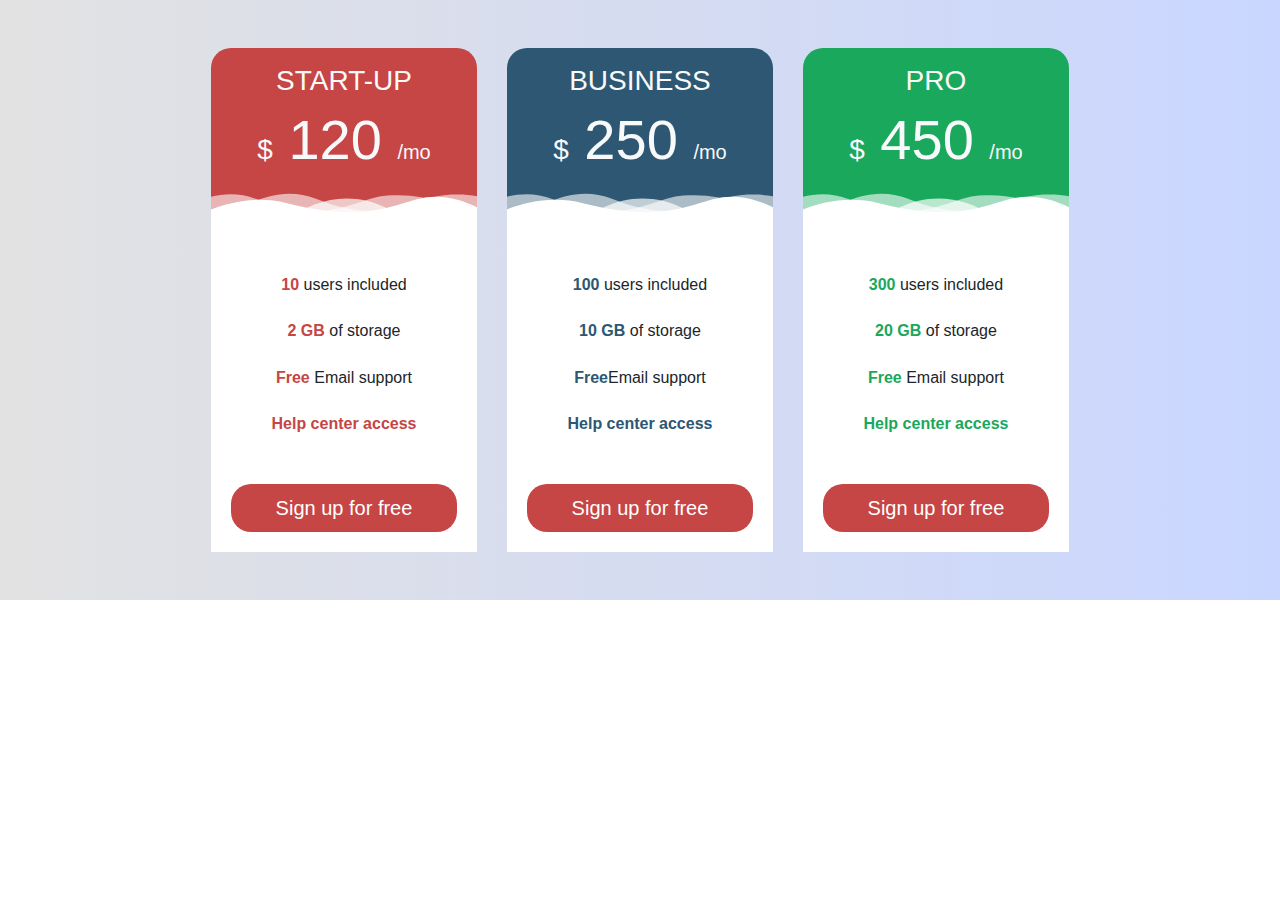
<file: pruebas/index.html>
<!DOCTYPE html>
<html>
<head>
<title>Page Title</title>
<link href="//maxcdn.bootstrapcdn.com/bootstrap/4.1.1/css/bootstrap.min.css" rel="stylesheet" id="bootstrap-css">
<script src="//maxcdn.bootstrapcdn.com/bootstrap/4.1.1/js/bootstrap.min.js"></script>
<script src="//cdnjs.cloudflare.com/ajax/libs/jquery/3.2.1/jquery.min.js"></script>
<link href="css.css" rel="stylesheet" />
</head>
<body>
    <div class="container-fluid bg-gradient p-5">
        <div class="row m-auto text-center w-75">
          
          <div class="col-4 princing-item red">
            <div class="pricing-divider ">
                <h3 class="text-light">START-UP</h3>
              <h4 class="my-0 display-4 text-light font-weight-normal mb-3"><span class="h3">$</span> 120 <span class="h5">/mo</span></h4>
               <svg class='pricing-divider-img' enable-background='new 0 0 300 100' height='100px' id='Layer_1' preserveAspectRatio='none' version='1.1' viewBox='0 0 300 100' width='300px' x='0px' xml:space='preserve' xmlns:xlink='http://www.w3.org/1999/xlink' xmlns='http://www.w3.org/2000/svg' y='0px'>
            <path class='deco-layer deco-layer--1' d='M30.913,43.944c0,0,42.911-34.464,87.51-14.191c77.31,35.14,113.304-1.952,146.638-4.729
      c48.654-4.056,69.94,16.218,69.94,16.218v54.396H30.913V43.944z' fill='#FFFFFF' opacity='0.6'></path>
            <path class='deco-layer deco-layer--2' d='M-35.667,44.628c0,0,42.91-34.463,87.51-14.191c77.31,35.141,113.304-1.952,146.639-4.729
      c48.653-4.055,69.939,16.218,69.939,16.218v54.396H-35.667V44.628z' fill='#FFFFFF' opacity='0.6'></path>
            <path class='deco-layer deco-layer--3' d='M43.415,98.342c0,0,48.283-68.927,109.133-68.927c65.886,0,97.983,67.914,97.983,67.914v3.716
      H42.401L43.415,98.342z' fill='#FFFFFF' opacity='0.7'></path>
            <path class='deco-layer deco-layer--4' d='M-34.667,62.998c0,0,56-45.667,120.316-27.839C167.484,57.842,197,41.332,232.286,30.428
      c53.07-16.399,104.047,36.903,104.047,36.903l1.333,36.667l-372-2.954L-34.667,62.998z' fill='#FFFFFF'></path>
          </svg>
            </div>
            <div class="card-body bg-white mt-0 shadow">
              <ul class="list-unstyled mb-5 position-relative">
                <li><b>10</b> users included</li>
                <li><b>2 GB</b> of storage</li>
                <li><b>Free </b>Email support</li>
                <li><b>Help center access</b></li>
              </ul>
              <button type="button" class="btn btn-lg btn-block  btn-custom ">Sign up for free</button>
            </div>
          </div>
         
  
          
          
          <div class="col-4 princing-item blue">
            <div class="pricing-divider ">
                <h3 class="text-light">BUSINESS</h3>
              <h4 class="my-0 display-4 text-light font-weight-normal mb-3"><span class="h3">$</span> 250 <span class="h5">/mo</span></h4>
               <svg class='pricing-divider-img' enable-background='new 0 0 300 100' height='100px' id='Layer_1' preserveAspectRatio='none' version='1.1' viewBox='0 0 300 100' width='300px' x='0px' xml:space='preserve' xmlns:xlink='http://www.w3.org/1999/xlink' xmlns='http://www.w3.org/2000/svg' y='0px'>
            <path class='deco-layer deco-layer--1' d='M30.913,43.944c0,0,42.911-34.464,87.51-14.191c77.31,35.14,113.304-1.952,146.638-4.729
      c48.654-4.056,69.94,16.218,69.94,16.218v54.396H30.913V43.944z' fill='#FFFFFF' opacity='0.6'></path>
            <path class='deco-layer deco-layer--2' d='M-35.667,44.628c0,0,42.91-34.463,87.51-14.191c77.31,35.141,113.304-1.952,146.639-4.729
      c48.653-4.055,69.939,16.218,69.939,16.218v54.396H-35.667V44.628z' fill='#FFFFFF' opacity='0.6'></path>
            <path class='deco-layer deco-layer--3' d='M43.415,98.342c0,0,48.283-68.927,109.133-68.927c65.886,0,97.983,67.914,97.983,67.914v3.716
      H42.401L43.415,98.342z' fill='#FFFFFF' opacity='0.7'></path>
            <path class='deco-layer deco-layer--4' d='M-34.667,62.998c0,0,56-45.667,120.316-27.839C167.484,57.842,197,41.332,232.286,30.428
      c53.07-16.399,104.047,36.903,104.047,36.903l1.333,36.667l-372-2.954L-34.667,62.998z' fill='#FFFFFF'></path>
          </svg>
            </div>
  
            <div class="card-body bg-white mt-0 shadow">
              <ul class="list-unstyled mb-5 position-relative">
                <li><b>100 </b>users included</li>
                <li><b>10 GB</b> of storage</li>
                <li><b>Free</b>Email support</li>
                <li><b>Help center access</b></li>
              </ul>
              <button type="button" class="btn btn-lg btn-block  btn-custom ">Sign up for free</button>
            </div>
          </div>
                 
          
    
          
          
           
          <div class="col-4 princing-item green">
            <div class="pricing-divider ">
                <h3 class="text-light">PRO</h3>
              <h4 class="my-0 display-4 text-light font-weight-normal mb-3"><span class="h3">$</span> 450 <span class="h5">/mo</span></h4>
               <svg class='pricing-divider-img' enable-background='new 0 0 300 100' height='100px' id='Layer_1' preserveAspectRatio='none' version='1.1' viewBox='0 0 300 100' width='300px' x='0px' xml:space='preserve' xmlns:xlink='http://www.w3.org/1999/xlink' xmlns='http://www.w3.org/2000/svg' y='0px'>
            <path class='deco-layer deco-layer--1' d='M30.913,43.944c0,0,42.911-34.464,87.51-14.191c77.31,35.14,113.304-1.952,146.638-4.729
      c48.654-4.056,69.94,16.218,69.94,16.218v54.396H30.913V43.944z' fill='#FFFFFF' opacity='0.6'></path>
            <path class='deco-layer deco-layer--2' d='M-35.667,44.628c0,0,42.91-34.463,87.51-14.191c77.31,35.141,113.304-1.952,146.639-4.729
      c48.653-4.055,69.939,16.218,69.939,16.218v54.396H-35.667V44.628z' fill='#FFFFFF' opacity='0.6'></path>
            <path class='deco-layer deco-layer--3' d='M43.415,98.342c0,0,48.283-68.927,109.133-68.927c65.886,0,97.983,67.914,97.983,67.914v3.716
      H42.401L43.415,98.342z' fill='#FFFFFF' opacity='0.7'></path>
            <path class='deco-layer deco-layer--4' d='M-34.667,62.998c0,0,56-45.667,120.316-27.839C167.484,57.842,197,41.332,232.286,30.428
      c53.07-16.399,104.047,36.903,104.047,36.903l1.333,36.667l-372-2.954L-34.667,62.998z' fill='#FFFFFF'></path>
            </svg>
            </div>
                <div class="card-body bg-white mt-0 shadow">
                    <ul class="list-unstyled mb-5 position-relative">
                        <li><b>300</b> users included</li>
                        <li><b>20 GB</b> of storage</li>
                        <li><b>Free</b> Email support</li>
                        <li><b>Help center access</b></li>
                    </ul>
                    <button type="button" class="btn btn-lg btn-block  btn-custom ">Sign up for free</button>
                </div>
            </div>      
        </div>
    </div>
</body>
</html>
</file>
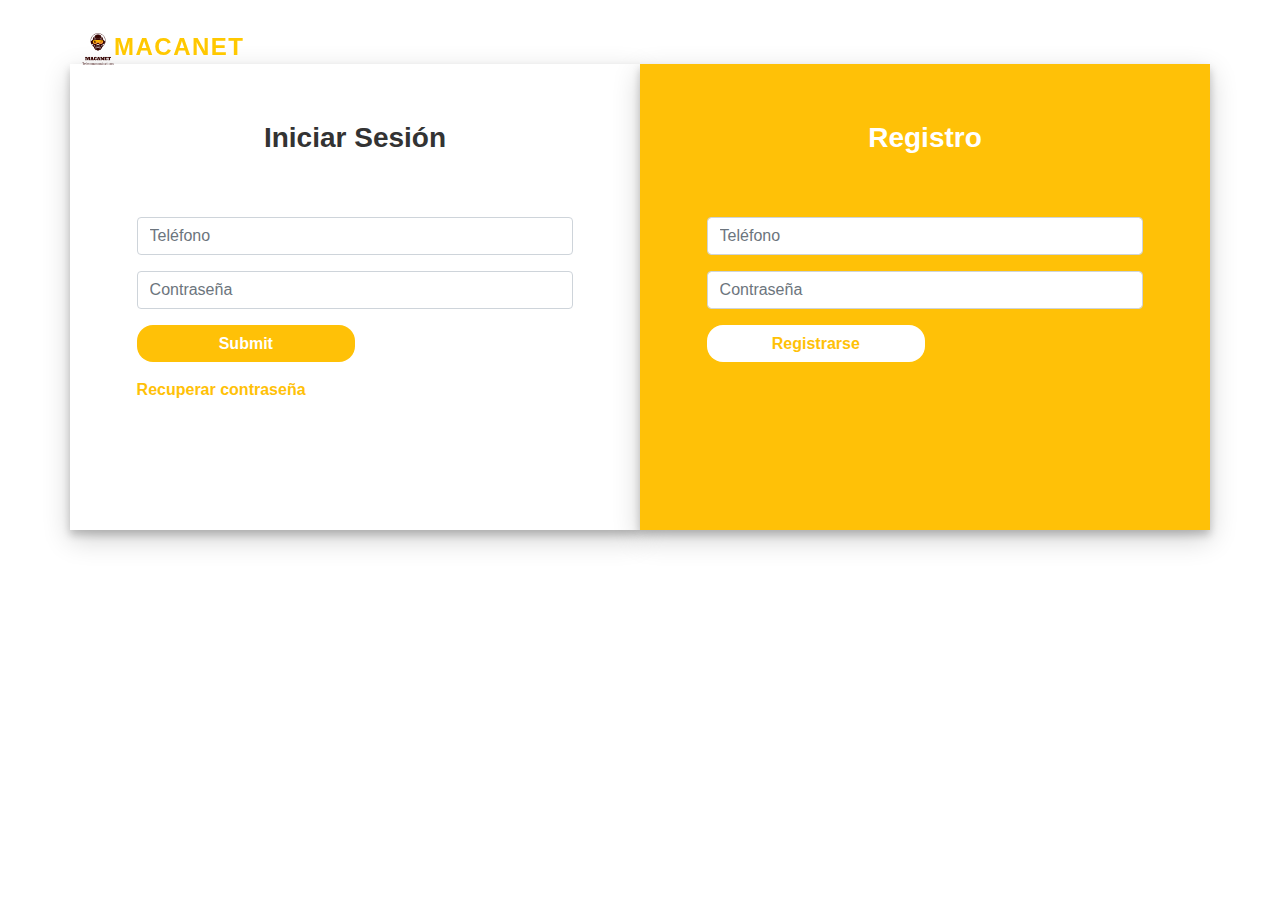
<file: login.html>
<!DOCTYPE html>
<html lang="en">
<head>
    <meta charset="UTF-8">
    <meta http-equiv="X-UA-Compatible" content="IE=edge">
    <meta name="viewport" content="width=device-width, initial-scale=1.0">
    <link href="//maxcdn.bootstrapcdn.com/bootstrap/4.1.1/css/bootstrap.min.css" rel="stylesheet" id="bootstrap-css">
    <script src="//maxcdn.bootstrapcdn.com/bootstrap/4.1.1/js/bootstrap.min.js"></script>
    <script src="//cdnjs.cloudflare.com/ajax/libs/jquery/3.2.1/jquery.min.js"></script>
    <link rel="stylesheet" href="css/login.css">
    <title>Login - Macanet</title>
    <link rel="icon" type="image/x-icon" href="assets/favicon.ico" />
</head>
<body id="page-top">

    <!-- Navigation-->
    <nav class="navbar navbar-expand-lg navbar-dark fixed-top" id="mainNav">
        <div class="container">
            <a class="navbar-brand" href="#page-top"><img src="imgs\LogoMacanet.png">MACANET</a>
            <button class="navbar-toggler" type="button" data-bs-toggle="collapse" data-bs-target="#navbarResponsive" aria-controls="navbarResponsive" aria-expanded="false" aria-label="Toggle navigation">
                Menu
                <i class="fas fa-bars ms-1"></i>
            </button>
            <!--<div class="collapse navbar-collapse" id="navbarResponsive">
                <ul class="navbar-nav text-uppercase ms-auto py-4 py-lg-0">
                    <li class="nav-item"><a class="nav-link" href="#page-top">Inicio</a></li>
                    <li class="nav-item"><a class="nav-link" href="#services">Servicios</a></li>
                    <li class="nav-item"><a class="nav-link" href="#contact">Contacto</a></li>
                </ul>
            </div>-->
        </div>
    </nav>

    <div class="container login-container">
        <div class="row">
            <div class="col-md-6 login-form-1">
                <h3>Iniciar Sesión</h3>
                <form>
                    <div class="form-group">
                        <input type="text" class="form-control" placeholder="Teléfono" value="" />
                    </div>
                    <div class="form-group">
                        <input type="password" class="form-control" placeholder="Contraseña" value="" />
                    </div>
                    <div class="form-group">
                        <a href="index2.html"><input type="submit" class="btnSubmit"></a>
                        
                    </div>
                    <div class="form-group">
                        <a href="#" class="ForgetPwd">Recuperar contraseña</a>
                    </div>
                </form>
            </div>
            <div class="col-md-6 login-form-2">
                <h3>Registro</h3>
                <form>
                    <div class="form-group">
                        <input type="text" class="form-control" placeholder="Teléfono" value="" />
                    </div>
                    <div class="form-group">
                        <input type="password" class="form-control" placeholder="Contraseña" value="" />
                    </div>
                    <div class="form-group">
                        <input type="submit" class="btnSubmit" value="Registrarse" />
                    </div>
                    <div class="form-group">

                        <!--<a href="#" class="ForgetPwd" value="Login">Forget Password?</a>-->
                    </div>
                </form>
            </div>
        </div>
    </div>
    
</body>
</html>
</file>
<file: pruebas/css.css>
.bg-gradient {
    background: #C9D6FF;
    background: -webkit-linear-gradient(to right, #E2E2E2, #C9D6FF); 
    background: linear-gradient(to right, #E2E2E2, #C9D6FF);
    } 
    ul li {
      margin-bottom:1.4rem;
    }
    .pricing-divider {
    border-radius: 20px;
    background: #C64545;
    padding: 1em 0 4em;
    position: relative;
    }
    .blue .pricing-divider{
    background: #2D5772; 
    }
    .green .pricing-divider {
    background: #1AA85C; 
    }
    .red b {
      color:#C64545
    }
    .blue b {
      color:#2D5772
    }
    .green b {
      color:#1AA85C
    }
    .pricing-divider-img {
        position: absolute;
        bottom: -2px;
        left: 0;
        width: 100%;
        height: 80px;
    }
    .deco-layer {
        -webkit-transition: -webkit-transform 0.5s;
        transition: transform 0.5s;
    }
    .btn-custom  {
      background:#C64545; color:#fff; border-radius:20px
    }
    
    .img-float {
      width:50px; position:absolute;top:-3.5rem;right:1rem
    }
    
    .princing-item {
      transition: all 150ms ease-out;
    }
    .princing-item:hover {
      transform: scale(1.05);
    }
    .princing-item:hover .deco-layer--1 {
      -webkit-transform: translate3d(15px, 0, 0);
      transform: translate3d(15px, 0, 0);
    }
    .princing-item:hover .deco-layer--2 {
      -webkit-transform: translate3d(-15px, 0, 0);
      transform: translate3d(-15px, 0, 0);
    }
</file>
<file: css/login.css>
.login-container{
    margin-top: 5%;
    margin-bottom: 5%;
}
.login-form-1{
    padding: 5%;
    box-shadow: 0 5px 8px 0 rgba(0, 0, 0, 0.2), 0 9px 26px 0 rgba(0, 0, 0, 0.19);
}
.login-form-1 h3{
    text-align: center;
    color: #333;
}
.login-form-2{
    padding: 5%;
    background: #ffc107;
    box-shadow: 0 5px 8px 0 rgba(0, 0, 0, 0.2), 0 9px 26px 0 rgba(0, 0, 0, 0.19);
}
.login-form-2 h3{
    text-align: center;
    color: #fff;
}
.login-container form{
    padding: 10%;
}
.btnSubmit
{
    width: 50%;
    border-radius: 1rem;
    padding: 1.5%;
    border: none;
    cursor: pointer;
}
.login-form-1 .btnSubmit{
    font-weight: 600;
    color: #fff;
    background-color: #ffc107;
}
.login-form-2 .btnSubmit{
    font-weight: 600;
    color: #ffc107;
    background-color: #fff;
}
.login-form-2 .ForgetPwd{
    color: #fff;
    font-weight: 600;
    text-decoration: none;
}
.login-form-1 .ForgetPwd{
    color: #ffc107;
    font-weight: 600;
    text-decoration: none;
}


@charset "UTF-8";
/*!
* Start Bootstrap - Agency v7.0.10 (https://startbootstrap.com/theme/agency)
* Copyright 2013-2021 Start Bootstrap
* Licensed under MIT (https://github.com/StartBootstrap/startbootstrap-agency/blob/master/LICENSE)
*/
/*!
 * Bootstrap v5.1.3 (https://getbootstrap.com/)
 * Copyright 2011-2021 The Bootstrap Authors
 * Copyright 2011-2021 Twitter, Inc.
 * Licensed under MIT (https://github.com/twbs/bootstrap/blob/main/LICENSE)
 */
:root {
  --bs-blue: #0d6efd;
  --bs-indigo: #6610f2;
  --bs-purple: #6f42c1;
  --bs-pink: #d63384;
  --bs-red: #dc3545;
  --bs-orange: #fd7e14;
  --bs-yellow: #ffc800;
  --bs-green: #198754;
  --bs-teal: #20c997;
  --bs-cyan: #0dcaf0;
  --bs-white: #fff;
  --bs-gray: #6c757d;
  --bs-gray-dark: #343a40;
  --bs-gray-100: #f8f9fa;
  --bs-gray-200: #e9ecef;
  --bs-gray-300: #dee2e6;
  --bs-gray-400: #ced4da;
  --bs-gray-500: #adb5bd;
  --bs-gray-600: #6c757d;
  --bs-gray-700: #495057;
  --bs-gray-800: #343a40;
  --bs-gray-900: #212529;
  --bs-primary: #ffc800;
  --bs-secondary: #6c757d;
  --bs-success: #198754;
  --bs-info: #0dcaf0;
  --bs-warning: #ffc800;
  --bs-danger: #dc3545;
  --bs-light: #f8f9fa;
  --bs-dark: #212529;
  --bs-primary-rgb: 255, 200, 0;
  --bs-secondary-rgb: 108, 117, 125;
  --bs-success-rgb: 25, 135, 84;
  --bs-info-rgb: 13, 202, 240;
  --bs-warning-rgb: 255, 200, 0;
  --bs-danger-rgb: 220, 53, 69;
  --bs-light-rgb: 248, 249, 250;
  --bs-dark-rgb: 33, 37, 41;
  --bs-white-rgb: 255, 255, 255;
  --bs-black-rgb: 0, 0, 0;
  --bs-body-color-rgb: 33, 37, 41;
  --bs-body-bg-rgb: 255, 255, 255;
  --bs-font-sans-serif: system-ui, -apple-system, "Segoe UI", Roboto, "Helvetica Neue", Arial, "Noto Sans", "Liberation Sans", sans-serif, "Apple Color Emoji", "Segoe UI Emoji", "Segoe UI Symbol", "Noto Color Emoji";
  --bs-font-monospace: SFMono-Regular, Menlo, Monaco, Consolas, "Liberation Mono", "Courier New", monospace;
  --bs-gradient: linear-gradient(180deg, rgba(255, 255, 255, 0.15), rgba(255, 255, 255, 0));
  --bs-body-font-family: Roboto Slab, -apple-system, BlinkMacSystemFont, Segoe UI, Roboto, Helvetica Neue, Arial, sans-serif, Apple Color Emoji, Segoe UI Emoji, Segoe UI Symbol, Noto Color Emoji;
  --bs-body-font-size: 1rem;
  --bs-body-font-weight: 400;
  --bs-body-line-height: 1.5;
  --bs-body-color: #212529;
  --bs-body-bg: #fff;
}

*,
*::before,
*::after {
  box-sizing: border-box;
}

@media (prefers-reduced-motion: no-preference) {
  :root {
    scroll-behavior: smooth;
  }
}

body {
  margin: 0;
  font-family: var(--bs-body-font-family);
  font-size: var(--bs-body-font-size);
  font-weight: var(--bs-body-font-weight);
  line-height: var(--bs-body-line-height);
  color: var(--bs-body-color);
  text-align: var(--bs-body-text-align);
  background-color: var(--bs-body-bg);
  -webkit-text-size-adjust: 100%;
  -webkit-tap-highlight-color: rgba(0, 0, 0, 0);
}

hr {
  margin: 1rem 0;
  color: inherit;
  background-color: currentColor;
  border: 0;
  opacity: 0.25;
}

hr:not([size]) {
  height: 1px;
}

h6, .h6, h5, .h5, h4, .h4, h3, .h3, h2, .h2, h1, .h1 {
  margin-top: 0;
  margin-bottom: 0.5rem;
  font-family: "Montserrat", -apple-system, BlinkMacSystemFont, "Segoe UI", Roboto, "Helvetica Neue", Arial, sans-serif, "Apple Color Emoji", "Segoe UI Emoji", "Segoe UI Symbol", "Noto Color Emoji";
  font-weight: 700;
  line-height: 1.2;
}

h1, .h1 {
  font-size: calc(1.375rem + 1.5vw);
}
@media (min-width: 1200px) {
  h1, .h1 {
    font-size: 2.5rem;
  }
}

h2, .h2 {
  font-size: calc(1.325rem + 0.9vw);
}
@media (min-width: 1200px) {
  h2, .h2 {
    font-size: 2rem;
  }
}

h3, .h3 {
  font-size: calc(1.3rem + 0.6vw);
}
@media (min-width: 1200px) {
  h3, .h3 {
    font-size: 1.75rem;
  }
}

h4, .h4 {
  font-size: calc(1.275rem + 0.3vw);
}
@media (min-width: 1200px) {
  h4, .h4 {
    font-size: 1.5rem;
  }
}

h5, .h5 {
  font-size: 1.25rem;
}

h6, .h6 {
  font-size: 1rem;
}

p {
  margin-top: 0;
  margin-bottom: 1rem;
}

abbr[title],
abbr[data-bs-original-title] {
  -webkit-text-decoration: underline dotted;
          text-decoration: underline dotted;
  cursor: help;
  -webkit-text-decoration-skip-ink: none;
          text-decoration-skip-ink: none;
}

address {
  margin-bottom: 1rem;
  font-style: normal;
  line-height: inherit;
}

ol,
ul {
  padding-left: 2rem;
}

ol,
ul,
dl {
  margin-top: 0;
  margin-bottom: 1rem;
}

ol ol,
ul ul,
ol ul,
ul ol {
  margin-bottom: 0;
}

dt {
  font-weight: 700;
}

dd {
  margin-bottom: 0.5rem;
  margin-left: 0;
}

blockquote {
  margin: 0 0 1rem;
}

b,
strong {
  font-weight: bolder;
}

small, .small {
  font-size: 0.875em;
}

mark, .mark {
  padding: 0.2em;
  background-color: #fcf8e3;
}

sub,
sup {
  position: relative;
  font-size: 0.75em;
  line-height: 0;
  vertical-align: baseline;
}

sub {
  bottom: -0.25em;
}

sup {
  top: -0.5em;
}

a {
  color: #ffc800;
  text-decoration: underline;
}
a:hover {
  color: #cca000;
}

a:not([href]):not([class]), a:not([href]):not([class]):hover {
  color: inherit;
  text-decoration: none;
}

pre,
code,
kbd,
samp {
  font-family: var(--bs-font-monospace);
  font-size: 1em;
  direction: ltr /* rtl:ignore */;
  unicode-bidi: bidi-override;
}

pre {
  display: block;
  margin-top: 0;
  margin-bottom: 1rem;
  overflow: auto;
  font-size: 0.875em;
}
pre code {
  font-size: inherit;
  color: inherit;
  word-break: normal;
}

code {
  font-size: 0.875em;
  color: #d63384;
  word-wrap: break-word;
}
a > code {
  color: inherit;
}

kbd {
  padding: 0.2rem 0.4rem;
  font-size: 0.875em;
  color: #fff;
  background-color: #212529;
  border-radius: 0.2rem;
}
kbd kbd {
  padding: 0;
  font-size: 1em;
  font-weight: 700;
}

figure {
  margin: 0 0 1rem;
}

img,
svg {
  vertical-align: middle;
}

table {
  caption-side: bottom;
  border-collapse: collapse;
}

caption {
  padding-top: 0.5rem;
  padding-bottom: 0.5rem;
  color: #6c757d;
  text-align: left;
}

th {
  text-align: inherit;
  text-align: -webkit-match-parent;
}

thead,
tbody,
tfoot,
tr,
td,
th {
  border-color: inherit;
  border-style: solid;
  border-width: 0;
}

label {
  display: inline-block;
}

button {
  border-radius: 0;
}

button:focus:not(:focus-visible) {
  outline: 0;
}

input,
button,
select,
optgroup,
textarea {
  margin: 0;
  font-family: inherit;
  font-size: inherit;
  line-height: inherit;
}

button,
select {
  text-transform: none;
}

[role=button] {
  cursor: pointer;
}

select {
  word-wrap: normal;
}
select:disabled {
  opacity: 1;
}

[list]::-webkit-calendar-picker-indicator {
  display: none;
}

button,
[type=button],
[type=reset],
[type=submit] {
  -webkit-appearance: button;
}
button:not(:disabled),
[type=button]:not(:disabled),
[type=reset]:not(:disabled),
[type=submit]:not(:disabled) {
  cursor: pointer;
}

::-moz-focus-inner {
  padding: 0;
  border-style: none;
}

textarea {
  resize: vertical;
}

fieldset {
  min-width: 0;
  padding: 0;
  margin: 0;
  border: 0;
}

legend {
  float: left;
  width: 100%;
  padding: 0;
  margin-bottom: 0.5rem;
  font-size: calc(1.275rem + 0.3vw);
  line-height: inherit;
}
@media (min-width: 1200px) {
  legend {
    font-size: 1.5rem;
  }
}
legend + * {
  clear: left;
}

::-webkit-datetime-edit-fields-wrapper,
::-webkit-datetime-edit-text,
::-webkit-datetime-edit-minute,
::-webkit-datetime-edit-hour-field,
::-webkit-datetime-edit-day-field,
::-webkit-datetime-edit-month-field,
::-webkit-datetime-edit-year-field {
  padding: 0;
}

::-webkit-inner-spin-button {
  height: auto;
}

[type=search] {
  outline-offset: -2px;
  -webkit-appearance: textfield;
}

/* rtl:raw:
[type="tel"],
[type="url"],
[type="email"],
[type="number"] {
  direction: ltr;
}
*/
::-webkit-search-decoration {
  -webkit-appearance: none;
}

::-webkit-color-swatch-wrapper {
  padding: 0;
}

::-webkit-file-upload-button {
  font: inherit;
}

::file-selector-button {
  font: inherit;
}

::-webkit-file-upload-button {
  font: inherit;
  -webkit-appearance: button;
}

output {
  display: inline-block;
}

iframe {
  border: 0;
}

summary {
  display: list-item;
  cursor: pointer;
}

progress {
  vertical-align: baseline;
}

[hidden] {
  display: none !important;
}

.lead {
  font-size: 1.25rem;
  font-weight: 300;
}

.display-1 {
  font-size: calc(1.625rem + 4.5vw);
  font-weight: 300;
  line-height: 1.2;
}
@media (min-width: 1200px) {
  .display-1 {
    font-size: 5rem;
  }
}

.display-2 {
  font-size: calc(1.575rem + 3.9vw);
  font-weight: 300;
  line-height: 1.2;
}
@media (min-width: 1200px) {
  .display-2 {
    font-size: 4.5rem;
  }
}

.display-3 {
  font-size: calc(1.525rem + 3.3vw);
  font-weight: 300;
  line-height: 1.2;
}
@media (min-width: 1200px) {
  .display-3 {
    font-size: 4rem;
  }
}

.display-4 {
  font-size: calc(1.475rem + 2.7vw);
  font-weight: 300;
  line-height: 1.2;
}
@media (min-width: 1200px) {
  .display-4 {
    font-size: 3.5rem;
  }
}

.display-5 {
  font-size: calc(1.425rem + 2.1vw);
  font-weight: 300;
  line-height: 1.2;
}
@media (min-width: 1200px) {
  .display-5 {
    font-size: 3rem;
  }
}

.display-6 {
  font-size: calc(1.375rem + 1.5vw);
  font-weight: 300;
  line-height: 1.2;
}
@media (min-width: 1200px) {
  .display-6 {
    font-size: 2.5rem;
  }
}

.list-unstyled {
  padding-left: 0;
  list-style: none;
}

.list-inline {
  padding-left: 0;
  list-style: none;
}

.list-inline-item {
  display: inline-block;
}
.list-inline-item:not(:last-child) {
  margin-right: 0.5rem;
}

.initialism {
  font-size: 0.875em;
  text-transform: uppercase;
}

.blockquote {
  margin-bottom: 1rem;
  font-size: 1.25rem;
}
.blockquote > :last-child {
  margin-bottom: 0;
}

.blockquote-footer {
  margin-top: -1rem;
  margin-bottom: 1rem;
  font-size: 0.875em;
  color: #6c757d;
}
.blockquote-footer::before {
  content: "— ";
}

.img-fluid {
  max-width: 100%;
  height: auto;
}

.img-thumbnail {
  padding: 0.25rem;
  background-color: #fff;
  border: 1px solid #dee2e6;
  border-radius: 0.25rem;
  max-width: 100%;
  height: auto;
}

.figure {
  display: inline-block;
}

.figure-img {
  margin-bottom: 0.5rem;
  line-height: 1;
}

.figure-caption {
  font-size: 0.875em;
  color: #6c757d;
}

.container,
.container-fluid,
.container-xxl,
.container-xl,
.container-lg,
.container-md,
.container-sm {
  width: 100%;
  padding-right: var(--bs-gutter-x, 0.75rem);
  padding-left: var(--bs-gutter-x, 0.75rem);
  margin-right: auto;
  margin-left: auto;
}

@media (min-width: 576px) {
  .container-sm, .container {
    max-width: 540px;
  }
}
@media (min-width: 768px) {
  .container-md, .container-sm, .container {
    max-width: 720px;
  }
}
@media (min-width: 992px) {
  .container-lg, .container-md, .container-sm, .container {
    max-width: 960px;
  }
}
@media (min-width: 1200px) {
  .container-xl, .container-lg, .container-md, .container-sm, .container {
    max-width: 1140px;
  }
}
@media (min-width: 1400px) {
  .container-xxl, .container-xl, .container-lg, .container-md, .container-sm, .container {
    max-width: 1320px;
  }
}
.row {
  --bs-gutter-x: 1.5rem;
  --bs-gutter-y: 0;
  display: flex;
  flex-wrap: wrap;
  margin-top: calc(-1 * var(--bs-gutter-y));
  margin-right: calc(-0.5 * var(--bs-gutter-x));
  margin-left: calc(-0.5 * var(--bs-gutter-x));
}
.row > * {
  flex-shrink: 0;
  width: 100%;
  max-width: 100%;
  padding-right: calc(var(--bs-gutter-x) * 0.5);
  padding-left: calc(var(--bs-gutter-x) * 0.5);
  margin-top: var(--bs-gutter-y);
}

.col {
  flex: 1 0 0%;
}

.row-cols-auto > * {
  flex: 0 0 auto;
  width: auto;
}

.row-cols-1 > * {
  flex: 0 0 auto;
  width: 100%;
}

.row-cols-2 > * {
  flex: 0 0 auto;
  width: 50%;
}

.row-cols-3 > * {
  flex: 0 0 auto;
  width: 33.3333333333%;
}

.row-cols-4 > * {
  flex: 0 0 auto;
  width: 25%;
}

.row-cols-5 > * {
  flex: 0 0 auto;
  width: 20%;
}

.row-cols-6 > * {
  flex: 0 0 auto;
  width: 16.6666666667%;
}

.col-auto {
  flex: 0 0 auto;
  width: auto;
}

.col-1 {
  flex: 0 0 auto;
  width: 8.33333333%;
}

.col-2 {
  flex: 0 0 auto;
  width: 16.66666667%;
}

.col-3 {
  flex: 0 0 auto;
  width: 25%;
}

.col-4 {
  flex: 0 0 auto;
  width: 33.33333333%;
}

.col-5 {
  flex: 0 0 auto;
  width: 41.66666667%;
}

.col-6 {
  flex: 0 0 auto;
  width: 50%;
}

.col-7 {
  flex: 0 0 auto;
  width: 58.33333333%;
}

.col-8 {
  flex: 0 0 auto;
  width: 66.66666667%;
}

.col-9 {
  flex: 0 0 auto;
  width: 75%;
}

.col-10 {
  flex: 0 0 auto;
  width: 83.33333333%;
}

.col-11 {
  flex: 0 0 auto;
  width: 91.66666667%;
}

.col-12 {
  flex: 0 0 auto;
  width: 100%;
}

.offset-1 {
  margin-left: 8.33333333%;
}

.offset-2 {
  margin-left: 16.66666667%;
}

.offset-3 {
  margin-left: 25%;
}

.offset-4 {
  margin-left: 33.33333333%;
}

.offset-5 {
  margin-left: 41.66666667%;
}

.offset-6 {
  margin-left: 50%;
}

.offset-7 {
  margin-left: 58.33333333%;
}

.offset-8 {
  margin-left: 66.66666667%;
}

.offset-9 {
  margin-left: 75%;
}

.offset-10 {
  margin-left: 83.33333333%;
}

.offset-11 {
  margin-left: 91.66666667%;
}

.g-0,
.gx-0 {
  --bs-gutter-x: 0;
}

.g-0,
.gy-0 {
  --bs-gutter-y: 0;
}

.g-1,
.gx-1 {
  --bs-gutter-x: 0.25rem;
}

.g-1,
.gy-1 {
  --bs-gutter-y: 0.25rem;
}

.g-2,
.gx-2 {
  --bs-gutter-x: 0.5rem;
}

.g-2,
.gy-2 {
  --bs-gutter-y: 0.5rem;
}

.g-3,
.gx-3 {
  --bs-gutter-x: 1rem;
}

.g-3,
.gy-3 {
  --bs-gutter-y: 1rem;
}

.g-4,
.gx-4 {
  --bs-gutter-x: 1.5rem;
}

.g-4,
.gy-4 {
  --bs-gutter-y: 1.5rem;
}

.g-5,
.gx-5 {
  --bs-gutter-x: 3rem;
}

.g-5,
.gy-5 {
  --bs-gutter-y: 3rem;
}

@media (min-width: 576px) {
  .col-sm {
    flex: 1 0 0%;
  }

  .row-cols-sm-auto > * {
    flex: 0 0 auto;
    width: auto;
  }

  .row-cols-sm-1 > * {
    flex: 0 0 auto;
    width: 100%;
  }

  .row-cols-sm-2 > * {
    flex: 0 0 auto;
    width: 50%;
  }

  .row-cols-sm-3 > * {
    flex: 0 0 auto;
    width: 33.3333333333%;
  }

  .row-cols-sm-4 > * {
    flex: 0 0 auto;
    width: 25%;
  }

  .row-cols-sm-5 > * {
    flex: 0 0 auto;
    width: 20%;
  }

  .row-cols-sm-6 > * {
    flex: 0 0 auto;
    width: 16.6666666667%;
  }

  .col-sm-auto {
    flex: 0 0 auto;
    width: auto;
  }

  .col-sm-1 {
    flex: 0 0 auto;
    width: 8.33333333%;
  }

  .col-sm-2 {
    flex: 0 0 auto;
    width: 16.66666667%;
  }

  .col-sm-3 {
    flex: 0 0 auto;
    width: 25%;
  }

  .col-sm-4 {
    flex: 0 0 auto;
    width: 33.33333333%;
  }

  .col-sm-5 {
    flex: 0 0 auto;
    width: 41.66666667%;
  }

  .col-sm-6 {
    flex: 0 0 auto;
    width: 50%;
  }

  .col-sm-7 {
    flex: 0 0 auto;
    width: 58.33333333%;
  }

  .col-sm-8 {
    flex: 0 0 auto;
    width: 66.66666667%;
  }

  .col-sm-9 {
    flex: 0 0 auto;
    width: 75%;
  }

  .col-sm-10 {
    flex: 0 0 auto;
    width: 83.33333333%;
  }

  .col-sm-11 {
    flex: 0 0 auto;
    width: 91.66666667%;
  }

  .col-sm-12 {
    flex: 0 0 auto;
    width: 100%;
  }

  .offset-sm-0 {
    margin-left: 0;
  }

  .offset-sm-1 {
    margin-left: 8.33333333%;
  }

  .offset-sm-2 {
    margin-left: 16.66666667%;
  }

  .offset-sm-3 {
    margin-left: 25%;
  }

  .offset-sm-4 {
    margin-left: 33.33333333%;
  }

  .offset-sm-5 {
    margin-left: 41.66666667%;
  }

  .offset-sm-6 {
    margin-left: 50%;
  }

  .offset-sm-7 {
    margin-left: 58.33333333%;
  }

  .offset-sm-8 {
    margin-left: 66.66666667%;
  }

  .offset-sm-9 {
    margin-left: 75%;
  }

  .offset-sm-10 {
    margin-left: 83.33333333%;
  }

  .offset-sm-11 {
    margin-left: 91.66666667%;
  }

  .g-sm-0,
.gx-sm-0 {
    --bs-gutter-x: 0;
  }

  .g-sm-0,
.gy-sm-0 {
    --bs-gutter-y: 0;
  }

  .g-sm-1,
.gx-sm-1 {
    --bs-gutter-x: 0.25rem;
  }

  .g-sm-1,
.gy-sm-1 {
    --bs-gutter-y: 0.25rem;
  }

  .g-sm-2,
.gx-sm-2 {
    --bs-gutter-x: 0.5rem;
  }

  .g-sm-2,
.gy-sm-2 {
    --bs-gutter-y: 0.5rem;
  }

  .g-sm-3,
.gx-sm-3 {
    --bs-gutter-x: 1rem;
  }

  .g-sm-3,
.gy-sm-3 {
    --bs-gutter-y: 1rem;
  }

  .g-sm-4,
.gx-sm-4 {
    --bs-gutter-x: 1.5rem;
  }

  .g-sm-4,
.gy-sm-4 {
    --bs-gutter-y: 1.5rem;
  }

  .g-sm-5,
.gx-sm-5 {
    --bs-gutter-x: 3rem;
  }

  .g-sm-5,
.gy-sm-5 {
    --bs-gutter-y: 3rem;
  }
}
@media (min-width: 768px) {
  .col-md {
    flex: 1 0 0%;
  }

  .row-cols-md-auto > * {
    flex: 0 0 auto;
    width: auto;
  }

  .row-cols-md-1 > * {
    flex: 0 0 auto;
    width: 100%;
  }

  .row-cols-md-2 > * {
    flex: 0 0 auto;
    width: 50%;
  }

  .row-cols-md-3 > * {
    flex: 0 0 auto;
    width: 33.3333333333%;
  }

  .row-cols-md-4 > * {
    flex: 0 0 auto;
    width: 25%;
  }

  .row-cols-md-5 > * {
    flex: 0 0 auto;
    width: 20%;
  }

  .row-cols-md-6 > * {
    flex: 0 0 auto;
    width: 16.6666666667%;
  }

  .col-md-auto {
    flex: 0 0 auto;
    width: auto;
  }

  .col-md-1 {
    flex: 0 0 auto;
    width: 8.33333333%;
  }

  .col-md-2 {
    flex: 0 0 auto;
    width: 16.66666667%;
  }

  .col-md-3 {
    flex: 0 0 auto;
    width: 25%;
  }

  .col-md-4 {
    flex: 0 0 auto;
    width: 33.33333333%;
  }

  .col-md-5 {
    flex: 0 0 auto;
    width: 41.66666667%;
  }

  .col-md-6 {
    flex: 0 0 auto;
    width: 50%;
  }

  .col-md-7 {
    flex: 0 0 auto;
    width: 58.33333333%;
  }

  .col-md-8 {
    flex: 0 0 auto;
    width: 66.66666667%;
  }

  .col-md-9 {
    flex: 0 0 auto;
    width: 75%;
  }

  .col-md-10 {
    flex: 0 0 auto;
    width: 83.33333333%;
  }

  .col-md-11 {
    flex: 0 0 auto;
    width: 91.66666667%;
  }

  .col-md-12 {
    flex: 0 0 auto;
    width: 100%;
  }

  .offset-md-0 {
    margin-left: 0;
  }

  .offset-md-1 {
    margin-left: 8.33333333%;
  }

  .offset-md-2 {
    margin-left: 16.66666667%;
  }

  .offset-md-3 {
    margin-left: 25%;
  }

  .offset-md-4 {
    margin-left: 33.33333333%;
  }

  .offset-md-5 {
    margin-left: 41.66666667%;
  }

  .offset-md-6 {
    margin-left: 50%;
  }

  .offset-md-7 {
    margin-left: 58.33333333%;
  }

  .offset-md-8 {
    margin-left: 66.66666667%;
  }

  .offset-md-9 {
    margin-left: 75%;
  }

  .offset-md-10 {
    margin-left: 83.33333333%;
  }

  .offset-md-11 {
    margin-left: 91.66666667%;
  }

  .g-md-0,
.gx-md-0 {
    --bs-gutter-x: 0;
  }

  .g-md-0,
.gy-md-0 {
    --bs-gutter-y: 0;
  }

  .g-md-1,
.gx-md-1 {
    --bs-gutter-x: 0.25rem;
  }

  .g-md-1,
.gy-md-1 {
    --bs-gutter-y: 0.25rem;
  }

  .g-md-2,
.gx-md-2 {
    --bs-gutter-x: 0.5rem;
  }

  .g-md-2,
.gy-md-2 {
    --bs-gutter-y: 0.5rem;
  }

  .g-md-3,
.gx-md-3 {
    --bs-gutter-x: 1rem;
  }

  .g-md-3,
.gy-md-3 {
    --bs-gutter-y: 1rem;
  }

  .g-md-4,
.gx-md-4 {
    --bs-gutter-x: 1.5rem;
  }

  .g-md-4,
.gy-md-4 {
    --bs-gutter-y: 1.5rem;
  }

  .g-md-5,
.gx-md-5 {
    --bs-gutter-x: 3rem;
  }

  .g-md-5,
.gy-md-5 {
    --bs-gutter-y: 3rem;
  }
}
@media (min-width: 992px) {
  .col-lg {
    flex: 1 0 0%;
  }

  .row-cols-lg-auto > * {
    flex: 0 0 auto;
    width: auto;
  }

  .row-cols-lg-1 > * {
    flex: 0 0 auto;
    width: 100%;
  }

  .row-cols-lg-2 > * {
    flex: 0 0 auto;
    width: 50%;
  }

  .row-cols-lg-3 > * {
    flex: 0 0 auto;
    width: 33.3333333333%;
  }

  .row-cols-lg-4 > * {
    flex: 0 0 auto;
    width: 25%;
  }

  .row-cols-lg-5 > * {
    flex: 0 0 auto;
    width: 20%;
  }

  .row-cols-lg-6 > * {
    flex: 0 0 auto;
    width: 16.6666666667%;
  }

  .col-lg-auto {
    flex: 0 0 auto;
    width: auto;
  }

  .col-lg-1 {
    flex: 0 0 auto;
    width: 8.33333333%;
  }

  .col-lg-2 {
    flex: 0 0 auto;
    width: 16.66666667%;
  }

  .col-lg-3 {
    flex: 0 0 auto;
    width: 25%;
  }

  .col-lg-4 {
    flex: 0 0 auto;
    width: 33.33333333%;
  }

  .col-lg-5 {
    flex: 0 0 auto;
    width: 41.66666667%;
  }

  .col-lg-6 {
    flex: 0 0 auto;
    width: 50%;
  }

  .col-lg-7 {
    flex: 0 0 auto;
    width: 58.33333333%;
  }

  .col-lg-8 {
    flex: 0 0 auto;
    width: 66.66666667%;
  }

  .col-lg-9 {
    flex: 0 0 auto;
    width: 75%;
  }

  .col-lg-10 {
    flex: 0 0 auto;
    width: 83.33333333%;
  }

  .col-lg-11 {
    flex: 0 0 auto;
    width: 91.66666667%;
  }

  .col-lg-12 {
    flex: 0 0 auto;
    width: 100%;
  }

  .offset-lg-0 {
    margin-left: 0;
  }

  .offset-lg-1 {
    margin-left: 8.33333333%;
  }

  .offset-lg-2 {
    margin-left: 16.66666667%;
  }

  .offset-lg-3 {
    margin-left: 25%;
  }

  .offset-lg-4 {
    margin-left: 33.33333333%;
  }

  .offset-lg-5 {
    margin-left: 41.66666667%;
  }

  .offset-lg-6 {
    margin-left: 50%;
  }

  .offset-lg-7 {
    margin-left: 58.33333333%;
  }

  .offset-lg-8 {
    margin-left: 66.66666667%;
  }

  .offset-lg-9 {
    margin-left: 75%;
  }

  .offset-lg-10 {
    margin-left: 83.33333333%;
  }

  .offset-lg-11 {
    margin-left: 91.66666667%;
  }

  .g-lg-0,
.gx-lg-0 {
    --bs-gutter-x: 0;
  }

  .g-lg-0,
.gy-lg-0 {
    --bs-gutter-y: 0;
  }

  .g-lg-1,
.gx-lg-1 {
    --bs-gutter-x: 0.25rem;
  }

  .g-lg-1,
.gy-lg-1 {
    --bs-gutter-y: 0.25rem;
  }

  .g-lg-2,
.gx-lg-2 {
    --bs-gutter-x: 0.5rem;
  }

  .g-lg-2,
.gy-lg-2 {
    --bs-gutter-y: 0.5rem;
  }

  .g-lg-3,
.gx-lg-3 {
    --bs-gutter-x: 1rem;
  }

  .g-lg-3,
.gy-lg-3 {
    --bs-gutter-y: 1rem;
  }

  .g-lg-4,
.gx-lg-4 {
    --bs-gutter-x: 1.5rem;
  }

  .g-lg-4,
.gy-lg-4 {
    --bs-gutter-y: 1.5rem;
  }

  .g-lg-5,
.gx-lg-5 {
    --bs-gutter-x: 3rem;
  }

  .g-lg-5,
.gy-lg-5 {
    --bs-gutter-y: 3rem;
  }
}
@media (min-width: 1200px) {
  .col-xl {
    flex: 1 0 0%;
  }

  .row-cols-xl-auto > * {
    flex: 0 0 auto;
    width: auto;
  }

  .row-cols-xl-1 > * {
    flex: 0 0 auto;
    width: 100%;
  }

  .row-cols-xl-2 > * {
    flex: 0 0 auto;
    width: 50%;
  }

  .row-cols-xl-3 > * {
    flex: 0 0 auto;
    width: 33.3333333333%;
  }

  .row-cols-xl-4 > * {
    flex: 0 0 auto;
    width: 25%;
  }

  .row-cols-xl-5 > * {
    flex: 0 0 auto;
    width: 20%;
  }

  .row-cols-xl-6 > * {
    flex: 0 0 auto;
    width: 16.6666666667%;
  }

  .col-xl-auto {
    flex: 0 0 auto;
    width: auto;
  }

  .col-xl-1 {
    flex: 0 0 auto;
    width: 8.33333333%;
  }

  .col-xl-2 {
    flex: 0 0 auto;
    width: 16.66666667%;
  }

  .col-xl-3 {
    flex: 0 0 auto;
    width: 25%;
  }

  .col-xl-4 {
    flex: 0 0 auto;
    width: 33.33333333%;
  }

  .col-xl-5 {
    flex: 0 0 auto;
    width: 41.66666667%;
  }

  .col-xl-6 {
    flex: 0 0 auto;
    width: 50%;
  }

  .col-xl-7 {
    flex: 0 0 auto;
    width: 58.33333333%;
  }

  .col-xl-8 {
    flex: 0 0 auto;
    width: 66.66666667%;
  }

  .col-xl-9 {
    flex: 0 0 auto;
    width: 75%;
  }

  .col-xl-10 {
    flex: 0 0 auto;
    width: 83.33333333%;
  }

  .col-xl-11 {
    flex: 0 0 auto;
    width: 91.66666667%;
  }

  .col-xl-12 {
    flex: 0 0 auto;
    width: 100%;
  }

  .offset-xl-0 {
    margin-left: 0;
  }

  .offset-xl-1 {
    margin-left: 8.33333333%;
  }

  .offset-xl-2 {
    margin-left: 16.66666667%;
  }

  .offset-xl-3 {
    margin-left: 25%;
  }

  .offset-xl-4 {
    margin-left: 33.33333333%;
  }

  .offset-xl-5 {
    margin-left: 41.66666667%;
  }

  .offset-xl-6 {
    margin-left: 50%;
  }

  .offset-xl-7 {
    margin-left: 58.33333333%;
  }

  .offset-xl-8 {
    margin-left: 66.66666667%;
  }

  .offset-xl-9 {
    margin-left: 75%;
  }

  .offset-xl-10 {
    margin-left: 83.33333333%;
  }

  .offset-xl-11 {
    margin-left: 91.66666667%;
  }

  .g-xl-0,
.gx-xl-0 {
    --bs-gutter-x: 0;
  }

  .g-xl-0,
.gy-xl-0 {
    --bs-gutter-y: 0;
  }

  .g-xl-1,
.gx-xl-1 {
    --bs-gutter-x: 0.25rem;
  }

  .g-xl-1,
.gy-xl-1 {
    --bs-gutter-y: 0.25rem;
  }

  .g-xl-2,
.gx-xl-2 {
    --bs-gutter-x: 0.5rem;
  }

  .g-xl-2,
.gy-xl-2 {
    --bs-gutter-y: 0.5rem;
  }

  .g-xl-3,
.gx-xl-3 {
    --bs-gutter-x: 1rem;
  }

  .g-xl-3,
.gy-xl-3 {
    --bs-gutter-y: 1rem;
  }

  .g-xl-4,
.gx-xl-4 {
    --bs-gutter-x: 1.5rem;
  }

  .g-xl-4,
.gy-xl-4 {
    --bs-gutter-y: 1.5rem;
  }

  .g-xl-5,
.gx-xl-5 {
    --bs-gutter-x: 3rem;
  }

  .g-xl-5,
.gy-xl-5 {
    --bs-gutter-y: 3rem;
  }
}
@media (min-width: 1400px) {
  .col-xxl {
    flex: 1 0 0%;
  }

  .row-cols-xxl-auto > * {
    flex: 0 0 auto;
    width: auto;
  }

  .row-cols-xxl-1 > * {
    flex: 0 0 auto;
    width: 100%;
  }

  .row-cols-xxl-2 > * {
    flex: 0 0 auto;
    width: 50%;
  }

  .row-cols-xxl-3 > * {
    flex: 0 0 auto;
    width: 33.3333333333%;
  }

  .row-cols-xxl-4 > * {
    flex: 0 0 auto;
    width: 25%;
  }

  .row-cols-xxl-5 > * {
    flex: 0 0 auto;
    width: 20%;
  }

  .row-cols-xxl-6 > * {
    flex: 0 0 auto;
    width: 16.6666666667%;
  }

  .col-xxl-auto {
    flex: 0 0 auto;
    width: auto;
  }

  .col-xxl-1 {
    flex: 0 0 auto;
    width: 8.33333333%;
  }

  .col-xxl-2 {
    flex: 0 0 auto;
    width: 16.66666667%;
  }

  .col-xxl-3 {
    flex: 0 0 auto;
    width: 25%;
  }

  .col-xxl-4 {
    flex: 0 0 auto;
    width: 33.33333333%;
  }

  .col-xxl-5 {
    flex: 0 0 auto;
    width: 41.66666667%;
  }

  .col-xxl-6 {
    flex: 0 0 auto;
    width: 50%;
  }

  .col-xxl-7 {
    flex: 0 0 auto;
    width: 58.33333333%;
  }

  .col-xxl-8 {
    flex: 0 0 auto;
    width: 66.66666667%;
  }

  .col-xxl-9 {
    flex: 0 0 auto;
    width: 75%;
  }

  .col-xxl-10 {
    flex: 0 0 auto;
    width: 83.33333333%;
  }

  .col-xxl-11 {
    flex: 0 0 auto;
    width: 91.66666667%;
  }

  .col-xxl-12 {
    flex: 0 0 auto;
    width: 100%;
  }

  .offset-xxl-0 {
    margin-left: 0;
  }

  .offset-xxl-1 {
    margin-left: 8.33333333%;
  }

  .offset-xxl-2 {
    margin-left: 16.66666667%;
  }

  .offset-xxl-3 {
    margin-left: 25%;
  }

  .offset-xxl-4 {
    margin-left: 33.33333333%;
  }

  .offset-xxl-5 {
    margin-left: 41.66666667%;
  }

  .offset-xxl-6 {
    margin-left: 50%;
  }

  .offset-xxl-7 {
    margin-left: 58.33333333%;
  }

  .offset-xxl-8 {
    margin-left: 66.66666667%;
  }

  .offset-xxl-9 {
    margin-left: 75%;
  }

  .offset-xxl-10 {
    margin-left: 83.33333333%;
  }

  .offset-xxl-11 {
    margin-left: 91.66666667%;
  }

  .g-xxl-0,
.gx-xxl-0 {
    --bs-gutter-x: 0;
  }

  .g-xxl-0,
.gy-xxl-0 {
    --bs-gutter-y: 0;
  }

  .g-xxl-1,
.gx-xxl-1 {
    --bs-gutter-x: 0.25rem;
  }

  .g-xxl-1,
.gy-xxl-1 {
    --bs-gutter-y: 0.25rem;
  }

  .g-xxl-2,
.gx-xxl-2 {
    --bs-gutter-x: 0.5rem;
  }

  .g-xxl-2,
.gy-xxl-2 {
    --bs-gutter-y: 0.5rem;
  }

  .g-xxl-3,
.gx-xxl-3 {
    --bs-gutter-x: 1rem;
  }

  .g-xxl-3,
.gy-xxl-3 {
    --bs-gutter-y: 1rem;
  }

  .g-xxl-4,
.gx-xxl-4 {
    --bs-gutter-x: 1.5rem;
  }

  .g-xxl-4,
.gy-xxl-4 {
    --bs-gutter-y: 1.5rem;
  }

  .g-xxl-5,
.gx-xxl-5 {
    --bs-gutter-x: 3rem;
  }

  .g-xxl-5,
.gy-xxl-5 {
    --bs-gutter-y: 3rem;
  }
}
.table {
  --bs-table-bg: transparent;
  --bs-table-accent-bg: transparent;
  --bs-table-striped-color: #212529;
  --bs-table-striped-bg: rgba(0, 0, 0, 0.05);
  --bs-table-active-color: #212529;
  --bs-table-active-bg: rgba(0, 0, 0, 0.1);
  --bs-table-hover-color: #212529;
  --bs-table-hover-bg: rgba(0, 0, 0, 0.075);
  width: 100%;
  margin-bottom: 1rem;
  color: #212529;
  vertical-align: top;
  border-color: #dee2e6;
}
.table > :not(caption) > * > * {
  padding: 0.5rem 0.5rem;
  background-color: var(--bs-table-bg);
  border-bottom-width: 1px;
  box-shadow: inset 0 0 0 9999px var(--bs-table-accent-bg);
}
.table > tbody {
  vertical-align: inherit;
}
.table > thead {
  vertical-align: bottom;
}
.table > :not(:first-child) {
  border-top: 2px solid currentColor;
}

.caption-top {
  caption-side: top;
}

.table-sm > :not(caption) > * > * {
  padding: 0.25rem 0.25rem;
}

.table-bordered > :not(caption) > * {
  border-width: 1px 0;
}
.table-bordered > :not(caption) > * > * {
  border-width: 0 1px;
}

.table-borderless > :not(caption) > * > * {
  border-bottom-width: 0;
}
.table-borderless > :not(:first-child) {
  border-top-width: 0;
}

.table-striped > tbody > tr:nth-of-type(odd) > * {
  --bs-table-accent-bg: var(--bs-table-striped-bg);
  color: var(--bs-table-striped-color);
}

.table-active {
  --bs-table-accent-bg: var(--bs-table-active-bg);
  color: var(--bs-table-active-color);
}

.table-hover > tbody > tr:hover > * {
  --bs-table-accent-bg: var(--bs-table-hover-bg);
  color: var(--bs-table-hover-color);
}

.table-primary {
  --bs-table-bg: #fff4cc;
  --bs-table-striped-bg: #f2e8c2;
  --bs-table-striped-color: #000;
  --bs-table-active-bg: #e6dcb8;
  --bs-table-active-color: #000;
  --bs-table-hover-bg: #ece2bd;
  --bs-table-hover-color: #000;
  color: #000;
  border-color: #e6dcb8;
}

.table-secondary {
  --bs-table-bg: #e2e3e5;
  --bs-table-striped-bg: #d7d8da;
  --bs-table-striped-color: #000;
  --bs-table-active-bg: #cbccce;
  --bs-table-active-color: #fff;
  --bs-table-hover-bg: #d1d2d4;
  --bs-table-hover-color: #fff;
  color: #000;
  border-color: #cbccce;
}

.table-success {
  --bs-table-bg: #d1e7dd;
  --bs-table-striped-bg: #c7dbd2;
  --bs-table-striped-color: #000;
  --bs-table-active-bg: #bcd0c7;
  --bs-table-active-color: #fff;
  --bs-table-hover-bg: #c1d6cc;
  --bs-table-hover-color: #fff;
  color: #000;
  border-color: #bcd0c7;
}

.table-info {
  --bs-table-bg: #cff4fc;
  --bs-table-striped-bg: #c5e8ef;
  --bs-table-striped-color: #000;
  --bs-table-active-bg: #badce3;
  --bs-table-active-color: #000;
  --bs-table-hover-bg: #bfe2e9;
  --bs-table-hover-color: #000;
  color: #000;
  border-color: #badce3;
}

.table-warning {
  --bs-table-bg: #fff4cc;
  --bs-table-striped-bg: #f2e8c2;
  --bs-table-striped-color: #000;
  --bs-table-active-bg: #e6dcb8;
  --bs-table-active-color: #000;
  --bs-table-hover-bg: #ece2bd;
  --bs-table-hover-color: #000;
  color: #000;
  border-color: #e6dcb8;
}

.table-danger {
  --bs-table-bg: #f8d7da;
  --bs-table-striped-bg: #eccccf;
  --bs-table-striped-color: #000;
  --bs-table-active-bg: #dfc2c4;
  --bs-table-active-color: #fff;
  --bs-table-hover-bg: #e5c7ca;
  --bs-table-hover-color: #fff;
  color: #000;
  border-color: #dfc2c4;
}

.table-light {
  --bs-table-bg: #f8f9fa;
  --bs-table-striped-bg: #ecedee;
  --bs-table-striped-color: #000;
  --bs-table-active-bg: #dfe0e1;
  --bs-table-active-color: #000;
  --bs-table-hover-bg: #e5e6e7;
  --bs-table-hover-color: #000;
  color: #000;
  border-color: #dfe0e1;
}

.table-dark {
  --bs-table-bg: #212529;
  --bs-table-striped-bg: #2c3034;
  --bs-table-striped-color: #fff;
  --bs-table-active-bg: #373b3e;
  --bs-table-active-color: #fff;
  --bs-table-hover-bg: #323539;
  --bs-table-hover-color: #fff;
  color: #fff;
  border-color: #373b3e;
}

.table-responsive {
  overflow-x: auto;
  -webkit-overflow-scrolling: touch;
}

@media (max-width: 575.98px) {
  .table-responsive-sm {
    overflow-x: auto;
    -webkit-overflow-scrolling: touch;
  }
}
@media (max-width: 767.98px) {
  .table-responsive-md {
    overflow-x: auto;
    -webkit-overflow-scrolling: touch;
  }
}
@media (max-width: 991.98px) {
  .table-responsive-lg {
    overflow-x: auto;
    -webkit-overflow-scrolling: touch;
  }
}
@media (max-width: 1199.98px) {
  .table-responsive-xl {
    overflow-x: auto;
    -webkit-overflow-scrolling: touch;
  }
}
@media (max-width: 1399.98px) {
  .table-responsive-xxl {
    overflow-x: auto;
    -webkit-overflow-scrolling: touch;
  }
}
.form-label {
  margin-bottom: 0.5rem;
}

.col-form-label {
  padding-top: calc(0.375rem + 1px);
  padding-bottom: calc(0.375rem + 1px);
  margin-bottom: 0;
  font-size: inherit;
  line-height: 1.5;
}

.col-form-label-lg {
  padding-top: calc(0.5rem + 1px);
  padding-bottom: calc(0.5rem + 1px);
  font-size: 1.25rem;
}

.col-form-label-sm {
  padding-top: calc(0.25rem + 1px);
  padding-bottom: calc(0.25rem + 1px);
  font-size: 0.875rem;
}

.form-text {
  margin-top: 0.25rem;
  font-size: 0.875em;
  color: #6c757d;
}

.form-control {
  display: block;
  width: 100%;
  padding: 0.375rem 0.75rem;
  font-size: 1rem;
  font-weight: 400;
  line-height: 1.5;
  color: #212529;
  background-color: #fff;
  background-clip: padding-box;
  border: 1px solid #ced4da;
  -webkit-appearance: none;
     -moz-appearance: none;
          appearance: none;
  border-radius: 0.25rem;
  transition: border-color 0.15s ease-in-out, box-shadow 0.15s ease-in-out;
}
@media (prefers-reduced-motion: reduce) {
  .form-control {
    transition: none;
  }
}
.form-control[type=file] {
  overflow: hidden;
}
.form-control[type=file]:not(:disabled):not([readonly]) {
  cursor: pointer;
}
.form-control:focus {
  color: #212529;
  background-color: #fff;
  border-color: #ffe480;
  outline: 0;
  box-shadow: 0 0 0 0.25rem rgba(255, 200, 0, 0.25);
}
.form-control::-webkit-date-and-time-value {
  height: 1.5em;
}
.form-control::-moz-placeholder {
  color: #6c757d;
  opacity: 1;
}
.form-control:-ms-input-placeholder {
  color: #6c757d;
  opacity: 1;
}
.form-control::placeholder {
  color: #6c757d;
  opacity: 1;
}
.form-control:disabled, .form-control[readonly] {
  background-color: #e9ecef;
  opacity: 1;
}
.form-control::-webkit-file-upload-button {
  padding: 0.375rem 0.75rem;
  margin: -0.375rem -0.75rem;
  -webkit-margin-end: 0.75rem;
          margin-inline-end: 0.75rem;
  color: #212529;
  background-color: #e9ecef;
  pointer-events: none;
  border-color: inherit;
  border-style: solid;
  border-width: 0;
  border-inline-end-width: 1px;
  border-radius: 0;
  -webkit-transition: color 0.15s ease-in-out, background-color 0.15s ease-in-out, border-color 0.15s ease-in-out, box-shadow 0.15s ease-in-out;
  transition: color 0.15s ease-in-out, background-color 0.15s ease-in-out, border-color 0.15s ease-in-out, box-shadow 0.15s ease-in-out;
}
.form-control::file-selector-button {
  padding: 0.375rem 0.75rem;
  margin: -0.375rem -0.75rem;
  -webkit-margin-end: 0.75rem;
          margin-inline-end: 0.75rem;
  color: #212529;
  background-color: #e9ecef;
  pointer-events: none;
  border-color: inherit;
  border-style: solid;
  border-width: 0;
  border-inline-end-width: 1px;
  border-radius: 0;
  transition: color 0.15s ease-in-out, background-color 0.15s ease-in-out, border-color 0.15s ease-in-out, box-shadow 0.15s ease-in-out;
}
@media (prefers-reduced-motion: reduce) {
  .form-control::-webkit-file-upload-button {
    -webkit-transition: none;
    transition: none;
  }
  .form-control::file-selector-button {
    transition: none;
  }
}
.form-control:hover:not(:disabled):not([readonly])::-webkit-file-upload-button {
  background-color: #dde0e3;
}
.form-control:hover:not(:disabled):not([readonly])::file-selector-button {
  background-color: #dde0e3;
}
.form-control::-webkit-file-upload-button {
  padding: 0.375rem 0.75rem;
  margin: -0.375rem -0.75rem;
  -webkit-margin-end: 0.75rem;
          margin-inline-end: 0.75rem;
  color: #212529;
  background-color: #e9ecef;
  pointer-events: none;
  border-color: inherit;
  border-style: solid;
  border-width: 0;
  border-inline-end-width: 1px;
  border-radius: 0;
  -webkit-transition: color 0.15s ease-in-out, background-color 0.15s ease-in-out, border-color 0.15s ease-in-out, box-shadow 0.15s ease-in-out;
  transition: color 0.15s ease-in-out, background-color 0.15s ease-in-out, border-color 0.15s ease-in-out, box-shadow 0.15s ease-in-out;
}
@media (prefers-reduced-motion: reduce) {
  .form-control::-webkit-file-upload-button {
    -webkit-transition: none;
    transition: none;
  }
}
.form-control:hover:not(:disabled):not([readonly])::-webkit-file-upload-button {
  background-color: #dde0e3;
}

.form-control-plaintext {
  display: block;
  width: 100%;
  padding: 0.375rem 0;
  margin-bottom: 0;
  line-height: 1.5;
  color: #212529;
  background-color: transparent;
  border: solid transparent;
  border-width: 1px 0;
}
.form-control-plaintext.form-control-sm, .form-control-plaintext.form-control-lg {
  padding-right: 0;
  padding-left: 0;
}

.form-control-sm {
  min-height: calc(1.5em + 0.5rem + 2px);
  padding: 0.25rem 0.5rem;
  font-size: 0.875rem;
  border-radius: 0.2rem;
}
.form-control-sm::-webkit-file-upload-button {
  padding: 0.25rem 0.5rem;
  margin: -0.25rem -0.5rem;
  -webkit-margin-end: 0.5rem;
          margin-inline-end: 0.5rem;
}
.form-control-sm::file-selector-button {
  padding: 0.25rem 0.5rem;
  margin: -0.25rem -0.5rem;
  -webkit-margin-end: 0.5rem;
          margin-inline-end: 0.5rem;
}
.form-control-sm::-webkit-file-upload-button {
  padding: 0.25rem 0.5rem;
  margin: -0.25rem -0.5rem;
  -webkit-margin-end: 0.5rem;
          margin-inline-end: 0.5rem;
}

.form-control-lg {
  min-height: calc(1.5em + 1rem + 2px);
  padding: 0.5rem 1rem;
  font-size: 1.25rem;
  border-radius: 0.3rem;
}
.form-control-lg::-webkit-file-upload-button {
  padding: 0.5rem 1rem;
  margin: -0.5rem -1rem;
  -webkit-margin-end: 1rem;
          margin-inline-end: 1rem;
}
.form-control-lg::file-selector-button {
  padding: 0.5rem 1rem;
  margin: -0.5rem -1rem;
  -webkit-margin-end: 1rem;
          margin-inline-end: 1rem;
}
.form-control-lg::-webkit-file-upload-button {
  padding: 0.5rem 1rem;
  margin: -0.5rem -1rem;
  -webkit-margin-end: 1rem;
          margin-inline-end: 1rem;
}

textarea.form-control {
  min-height: calc(1.5em + 0.75rem + 2px);
}
textarea.form-control-sm {
  min-height: calc(1.5em + 0.5rem + 2px);
}
textarea.form-control-lg {
  min-height: calc(1.5em + 1rem + 2px);
}

.form-control-color {
  width: 3rem;
  height: auto;
  padding: 0.375rem;
}
.form-control-color:not(:disabled):not([readonly]) {
  cursor: pointer;
}
.form-control-color::-moz-color-swatch {
  height: 1.5em;
  border-radius: 0.25rem;
}
.form-control-color::-webkit-color-swatch {
  height: 1.5em;
  border-radius: 0.25rem;
}

.form-select {
  display: block;
  width: 100%;
  padding: 0.375rem 2.25rem 0.375rem 0.75rem;
  -moz-padding-start: calc(0.75rem - 3px);
  font-size: 1rem;
  font-weight: 400;
  line-height: 1.5;
  color: #212529;
  background-color: #fff;
  background-image: url("data:image/svg+xml,%3csvg xmlns='http://www.w3.org/2000/svg' viewBox='0 0 16 16'%3e%3cpath fill='none' stroke='%23343a40' stroke-linecap='round' stroke-linejoin='round' stroke-width='2' d='M2 5l6 6 6-6'/%3e%3c/svg%3e");
  background-repeat: no-repeat;
  background-position: right 0.75rem center;
  background-size: 16px 12px;
  border: 1px solid #ced4da;
  border-radius: 0.25rem;
  transition: border-color 0.15s ease-in-out, box-shadow 0.15s ease-in-out;
  -webkit-appearance: none;
     -moz-appearance: none;
          appearance: none;
}
@media (prefers-reduced-motion: reduce) {
  .form-select {
    transition: none;
  }
}
.form-select:focus {
  border-color: #ffe480;
  outline: 0;
  box-shadow: 0 0 0 0.25rem rgba(255, 200, 0, 0.25);
}
.form-select[multiple], .form-select[size]:not([size="1"]) {
  padding-right: 0.75rem;
  background-image: none;
}
.form-select:disabled {
  background-color: #e9ecef;
}
.form-select:-moz-focusring {
  color: transparent;
  text-shadow: 0 0 0 #212529;
}

.form-select-sm {
  padding-top: 0.25rem;
  padding-bottom: 0.25rem;
  padding-left: 0.5rem;
  font-size: 0.875rem;
  border-radius: 0.2rem;
}

.form-select-lg {
  padding-top: 0.5rem;
  padding-bottom: 0.5rem;
  padding-left: 1rem;
  font-size: 1.25rem;
  border-radius: 0.3rem;
}

.form-check {
  display: block;
  min-height: 1.5rem;
  padding-left: 1.5em;
  margin-bottom: 0.125rem;
}
.form-check .form-check-input {
  float: left;
  margin-left: -1.5em;
}

.form-check-input {
  width: 1em;
  height: 1em;
  margin-top: 0.25em;
  vertical-align: top;
  background-color: #fff;
  background-repeat: no-repeat;
  background-position: center;
  background-size: contain;
  border: 1px solid rgba(0, 0, 0, 0.25);
  -webkit-appearance: none;
     -moz-appearance: none;
          appearance: none;
  -webkit-print-color-adjust: exact;
          color-adjust: exact;
}
.form-check-input[type=checkbox] {
  border-radius: 0.25em;
}
.form-check-input[type=radio] {
  border-radius: 50%;
}
.form-check-input:active {
  filter: brightness(90%);
}
.form-check-input:focus {
  border-color: #ffe480;
  outline: 0;
  box-shadow: 0 0 0 0.25rem rgba(255, 200, 0, 0.25);
}
.form-check-input:checked {
  background-color: #ffc800;
  border-color: #ffc800;
}
.form-check-input:checked[type=checkbox] {
  background-image: url("data:image/svg+xml,%3csvg xmlns='http://www.w3.org/2000/svg' viewBox='0 0 20 20'%3e%3cpath fill='none' stroke='%23fff' stroke-linecap='round' stroke-linejoin='round' stroke-width='3' d='M6 10l3 3l6-6'/%3e%3c/svg%3e");
}
.form-check-input:checked[type=radio] {
  background-image: url("data:image/svg+xml,%3csvg xmlns='http://www.w3.org/2000/svg' viewBox='-4 -4 8 8'%3e%3ccircle r='2' fill='%23fff'/%3e%3c/svg%3e");
}
.form-check-input[type=checkbox]:indeterminate {
  background-color: #ffc800;
  border-color: #ffc800;
  background-image: url("data:image/svg+xml,%3csvg xmlns='http://www.w3.org/2000/svg' viewBox='0 0 20 20'%3e%3cpath fill='none' stroke='%23fff' stroke-linecap='round' stroke-linejoin='round' stroke-width='3' d='M6 10h8'/%3e%3c/svg%3e");
}
.form-check-input:disabled {
  pointer-events: none;
  filter: none;
  opacity: 0.5;
}
.form-check-input[disabled] ~ .form-check-label, .form-check-input:disabled ~ .form-check-label {
  opacity: 0.5;
}

.form-switch {
  padding-left: 2.5em;
}
.form-switch .form-check-input {
  width: 2em;
  margin-left: -2.5em;
  background-image: url("data:image/svg+xml,%3csvg xmlns='http://www.w3.org/2000/svg' viewBox='-4 -4 8 8'%3e%3ccircle r='3' fill='rgba%280, 0, 0, 0.25%29'/%3e%3c/svg%3e");
  background-position: left center;
  border-radius: 2em;
  transition: background-position 0.15s ease-in-out;
}
@media (prefers-reduced-motion: reduce) {
  .form-switch .form-check-input {
    transition: none;
  }
}
.form-switch .form-check-input:focus {
  background-image: url("data:image/svg+xml,%3csvg xmlns='http://www.w3.org/2000/svg' viewBox='-4 -4 8 8'%3e%3ccircle r='3' fill='%23ffe480'/%3e%3c/svg%3e");
}
.form-switch .form-check-input:checked {
  background-position: right center;
  background-image: url("data:image/svg+xml,%3csvg xmlns='http://www.w3.org/2000/svg' viewBox='-4 -4 8 8'%3e%3ccircle r='3' fill='%23fff'/%3e%3c/svg%3e");
}

.form-check-inline {
  display: inline-block;
  margin-right: 1rem;
}

.btn-check {
  position: absolute;
  clip: rect(0, 0, 0, 0);
  pointer-events: none;
}
.btn-check[disabled] + .btn, .btn-check:disabled + .btn {
  pointer-events: none;
  filter: none;
  opacity: 0.65;
}

.form-range {
  width: 100%;
  height: 1.5rem;
  padding: 0;
  background-color: transparent;
  -webkit-appearance: none;
     -moz-appearance: none;
          appearance: none;
}
.form-range:focus {
  outline: 0;
}
.form-range:focus::-webkit-slider-thumb {
  box-shadow: 0 0 0 1px #fff, 0 0 0 0.25rem rgba(255, 200, 0, 0.25);
}
.form-range:focus::-moz-range-thumb {
  box-shadow: 0 0 0 1px #fff, 0 0 0 0.25rem rgba(255, 200, 0, 0.25);
}
.form-range::-moz-focus-outer {
  border: 0;
}
.form-range::-webkit-slider-thumb {
  width: 1rem;
  height: 1rem;
  margin-top: -0.25rem;
  background-color: #ffc800;
  border: 0;
  border-radius: 1rem;
  -webkit-transition: background-color 0.15s ease-in-out, border-color 0.15s ease-in-out, box-shadow 0.15s ease-in-out;
  transition: background-color 0.15s ease-in-out, border-color 0.15s ease-in-out, box-shadow 0.15s ease-in-out;
  -webkit-appearance: none;
          appearance: none;
}
@media (prefers-reduced-motion: reduce) {
  .form-range::-webkit-slider-thumb {
    -webkit-transition: none;
    transition: none;
  }
}
.form-range::-webkit-slider-thumb:active {
  background-color: #ffefb3;
}
.form-range::-webkit-slider-runnable-track {
  width: 100%;
  height: 0.5rem;
  color: transparent;
  cursor: pointer;
  background-color: #dee2e6;
  border-color: transparent;
  border-radius: 1rem;
}
.form-range::-moz-range-thumb {
  width: 1rem;
  height: 1rem;
  background-color: #ffc800;
  border: 0;
  border-radius: 1rem;
  -moz-transition: background-color 0.15s ease-in-out, border-color 0.15s ease-in-out, box-shadow 0.15s ease-in-out;
  transition: background-color 0.15s ease-in-out, border-color 0.15s ease-in-out, box-shadow 0.15s ease-in-out;
  -moz-appearance: none;
       appearance: none;
}
@media (prefers-reduced-motion: reduce) {
  .form-range::-moz-range-thumb {
    -moz-transition: none;
    transition: none;
  }
}
.form-range::-moz-range-thumb:active {
  background-color: #ffefb3;
}
.form-range::-moz-range-track {
  width: 100%;
  height: 0.5rem;
  color: transparent;
  cursor: pointer;
  background-color: #dee2e6;
  border-color: transparent;
  border-radius: 1rem;
}
.form-range:disabled {
  pointer-events: none;
}
.form-range:disabled::-webkit-slider-thumb {
  background-color: #adb5bd;
}
.form-range:disabled::-moz-range-thumb {
  background-color: #adb5bd;
}

.form-floating {
  position: relative;
}
.form-floating > .form-control,
.form-floating > .form-select {
  height: calc(3.5rem + 2px);
  line-height: 1.25;
}
.form-floating > label {
  position: absolute;
  top: 0;
  left: 0;
  height: 100%;
  padding: 1rem 0.75rem;
  pointer-events: none;
  border: 1px solid transparent;
  transform-origin: 0 0;
  transition: opacity 0.1s ease-in-out, transform 0.1s ease-in-out;
}
@media (prefers-reduced-motion: reduce) {
  .form-floating > label {
    transition: none;
  }
}
.form-floating > .form-control {
  padding: 1rem 0.75rem;
}
.form-floating > .form-control::-moz-placeholder {
  color: transparent;
}
.form-floating > .form-control:-ms-input-placeholder {
  color: transparent;
}
.form-floating > .form-control::placeholder {
  color: transparent;
}
.form-floating > .form-control:not(:-moz-placeholder-shown) {
  padding-top: 1.625rem;
  padding-bottom: 0.625rem;
}
.form-floating > .form-control:not(:-ms-input-placeholder) {
  padding-top: 1.625rem;
  padding-bottom: 0.625rem;
}
.form-floating > .form-control:focus, .form-floating > .form-control:not(:placeholder-shown) {
  padding-top: 1.625rem;
  padding-bottom: 0.625rem;
}
.form-floating > .form-control:-webkit-autofill {
  padding-top: 1.625rem;
  padding-bottom: 0.625rem;
}
.form-floating > .form-select {
  padding-top: 1.625rem;
  padding-bottom: 0.625rem;
}
.form-floating > .form-control:not(:-moz-placeholder-shown) ~ label {
  opacity: 0.65;
  transform: scale(0.85) translateY(-0.5rem) translateX(0.15rem);
}
.form-floating > .form-control:not(:-ms-input-placeholder) ~ label {
  opacity: 0.65;
  transform: scale(0.85) translateY(-0.5rem) translateX(0.15rem);
}
.form-floating > .form-control:focus ~ label,
.form-floating > .form-control:not(:placeholder-shown) ~ label,
.form-floating > .form-select ~ label {
  opacity: 0.65;
  transform: scale(0.85) translateY(-0.5rem) translateX(0.15rem);
}
.form-floating > .form-control:-webkit-autofill ~ label {
  opacity: 0.65;
  transform: scale(0.85) translateY(-0.5rem) translateX(0.15rem);
}

.input-group {
  position: relative;
  display: flex;
  flex-wrap: wrap;
  align-items: stretch;
  width: 100%;
}
.input-group > .form-control,
.input-group > .form-select {
  position: relative;
  flex: 1 1 auto;
  width: 1%;
  min-width: 0;
}
.input-group > .form-control:focus,
.input-group > .form-select:focus {
  z-index: 3;
}
.input-group .btn {
  position: relative;
  z-index: 2;
}
.input-group .btn:focus {
  z-index: 3;
}

.input-group-text {
  display: flex;
  align-items: center;
  padding: 0.375rem 0.75rem;
  font-size: 1rem;
  font-weight: 400;
  line-height: 1.5;
  color: #212529;
  text-align: center;
  white-space: nowrap;
  background-color: #e9ecef;
  border: 1px solid #ced4da;
  border-radius: 0.25rem;
}

.input-group-lg > .form-control,
.input-group-lg > .form-select,
.input-group-lg > .input-group-text,
.input-group-lg > .btn {
  padding: 0.5rem 1rem;
  font-size: 1.25rem;
  border-radius: 0.3rem;
}

.input-group-sm > .form-control,
.input-group-sm > .form-select,
.input-group-sm > .input-group-text,
.input-group-sm > .btn {
  padding: 0.25rem 0.5rem;
  font-size: 0.875rem;
  border-radius: 0.2rem;
}

.input-group-lg > .form-select,
.input-group-sm > .form-select {
  padding-right: 3rem;
}

.input-group:not(.has-validation) > :not(:last-child):not(.dropdown-toggle):not(.dropdown-menu),
.input-group:not(.has-validation) > .dropdown-toggle:nth-last-child(n+3) {
  border-top-right-radius: 0;
  border-bottom-right-radius: 0;
}
.input-group.has-validation > :nth-last-child(n+3):not(.dropdown-toggle):not(.dropdown-menu),
.input-group.has-validation > .dropdown-toggle:nth-last-child(n+4) {
  border-top-right-radius: 0;
  border-bottom-right-radius: 0;
}
.input-group > :not(:first-child):not(.dropdown-menu):not(.valid-tooltip):not(.valid-feedback):not(.invalid-tooltip):not(.invalid-feedback) {
  margin-left: -1px;
  border-top-left-radius: 0;
  border-bottom-left-radius: 0;
}

.valid-feedback {
  display: none;
  width: 100%;
  margin-top: 0.25rem;
  font-size: 0.875em;
  color: #198754;
}

.valid-tooltip {
  position: absolute;
  top: 100%;
  z-index: 5;
  display: none;
  max-width: 100%;
  padding: 0.25rem 0.5rem;
  margin-top: 0.1rem;
  font-size: 0.875rem;
  color: #fff;
  background-color: rgba(25, 135, 84, 0.9);
  border-radius: 0.25rem;
}

.was-validated :valid ~ .valid-feedback,
.was-validated :valid ~ .valid-tooltip,
.is-valid ~ .valid-feedback,
.is-valid ~ .valid-tooltip {
  display: block;
}

.was-validated .form-control:valid, .form-control.is-valid {
  border-color: #198754;
  padding-right: calc(1.5em + 0.75rem);
  background-image: url("data:image/svg+xml,%3csvg xmlns='http://www.w3.org/2000/svg' viewBox='0 0 8 8'%3e%3cpath fill='%23198754' d='M2.3 6.73L.6 4.53c-.4-1.04.46-1.4 1.1-.8l1.1 1.4 3.4-3.8c.6-.63 1.6-.27 1.2.7l-4 4.6c-.43.5-.8.4-1.1.1z'/%3e%3c/svg%3e");
  background-repeat: no-repeat;
  background-position: right calc(0.375em + 0.1875rem) center;
  background-size: calc(0.75em + 0.375rem) calc(0.75em + 0.375rem);
}
.was-validated .form-control:valid:focus, .form-control.is-valid:focus {
  border-color: #198754;
  box-shadow: 0 0 0 0.25rem rgba(25, 135, 84, 0.25);
}

.was-validated textarea.form-control:valid, textarea.form-control.is-valid {
  padding-right: calc(1.5em + 0.75rem);
  background-position: top calc(0.375em + 0.1875rem) right calc(0.375em + 0.1875rem);
}

.was-validated .form-select:valid, .form-select.is-valid {
  border-color: #198754;
}
.was-validated .form-select:valid:not([multiple]):not([size]), .was-validated .form-select:valid:not([multiple])[size="1"], .form-select.is-valid:not([multiple]):not([size]), .form-select.is-valid:not([multiple])[size="1"] {
  padding-right: 4.125rem;
  background-image: url("data:image/svg+xml,%3csvg xmlns='http://www.w3.org/2000/svg' viewBox='0 0 16 16'%3e%3cpath fill='none' stroke='%23343a40' stroke-linecap='round' stroke-linejoin='round' stroke-width='2' d='M2 5l6 6 6-6'/%3e%3c/svg%3e"), url("data:image/svg+xml,%3csvg xmlns='http://www.w3.org/2000/svg' viewBox='0 0 8 8'%3e%3cpath fill='%23198754' d='M2.3 6.73L.6 4.53c-.4-1.04.46-1.4 1.1-.8l1.1 1.4 3.4-3.8c.6-.63 1.6-.27 1.2.7l-4 4.6c-.43.5-.8.4-1.1.1z'/%3e%3c/svg%3e");
  background-position: right 0.75rem center, center right 2.25rem;
  background-size: 16px 12px, calc(0.75em + 0.375rem) calc(0.75em + 0.375rem);
}
.was-validated .form-select:valid:focus, .form-select.is-valid:focus {
  border-color: #198754;
  box-shadow: 0 0 0 0.25rem rgba(25, 135, 84, 0.25);
}

.was-validated .form-check-input:valid, .form-check-input.is-valid {
  border-color: #198754;
}
.was-validated .form-check-input:valid:checked, .form-check-input.is-valid:checked {
  background-color: #198754;
}
.was-validated .form-check-input:valid:focus, .form-check-input.is-valid:focus {
  box-shadow: 0 0 0 0.25rem rgba(25, 135, 84, 0.25);
}
.was-validated .form-check-input:valid ~ .form-check-label, .form-check-input.is-valid ~ .form-check-label {
  color: #198754;
}

.form-check-inline .form-check-input ~ .valid-feedback {
  margin-left: 0.5em;
}

.was-validated .input-group .form-control:valid, .input-group .form-control.is-valid,
.was-validated .input-group .form-select:valid,
.input-group .form-select.is-valid {
  z-index: 1;
}
.was-validated .input-group .form-control:valid:focus, .input-group .form-control.is-valid:focus,
.was-validated .input-group .form-select:valid:focus,
.input-group .form-select.is-valid:focus {
  z-index: 3;
}

.invalid-feedback {
  display: none;
  width: 100%;
  margin-top: 0.25rem;
  font-size: 0.875em;
  color: #dc3545;
}

.invalid-tooltip {
  position: absolute;
  top: 100%;
  z-index: 5;
  display: none;
  max-width: 100%;
  padding: 0.25rem 0.5rem;
  margin-top: 0.1rem;
  font-size: 0.875rem;
  color: #fff;
  background-color: rgba(220, 53, 69, 0.9);
  border-radius: 0.25rem;
}

.was-validated :invalid ~ .invalid-feedback,
.was-validated :invalid ~ .invalid-tooltip,
.is-invalid ~ .invalid-feedback,
.is-invalid ~ .invalid-tooltip {
  display: block;
}

.was-validated .form-control:invalid, .form-control.is-invalid {
  border-color: #dc3545;
  padding-right: calc(1.5em + 0.75rem);
  background-image: url("data:image/svg+xml,%3csvg xmlns='http://www.w3.org/2000/svg' viewBox='0 0 12 12' width='12' height='12' fill='none' stroke='%23dc3545'%3e%3ccircle cx='6' cy='6' r='4.5'/%3e%3cpath stroke-linejoin='round' d='M5.8 3.6h.4L6 6.5z'/%3e%3ccircle cx='6' cy='8.2' r='.6' fill='%23dc3545' stroke='none'/%3e%3c/svg%3e");
  background-repeat: no-repeat;
  background-position: right calc(0.375em + 0.1875rem) center;
  background-size: calc(0.75em + 0.375rem) calc(0.75em + 0.375rem);
}
.was-validated .form-control:invalid:focus, .form-control.is-invalid:focus {
  border-color: #dc3545;
  box-shadow: 0 0 0 0.25rem rgba(220, 53, 69, 0.25);
}

.was-validated textarea.form-control:invalid, textarea.form-control.is-invalid {
  padding-right: calc(1.5em + 0.75rem);
  background-position: top calc(0.375em + 0.1875rem) right calc(0.375em + 0.1875rem);
}

.was-validated .form-select:invalid, .form-select.is-invalid {
  border-color: #dc3545;
}
.was-validated .form-select:invalid:not([multiple]):not([size]), .was-validated .form-select:invalid:not([multiple])[size="1"], .form-select.is-invalid:not([multiple]):not([size]), .form-select.is-invalid:not([multiple])[size="1"] {
  padding-right: 4.125rem;
  background-image: url("data:image/svg+xml,%3csvg xmlns='http://www.w3.org/2000/svg' viewBox='0 0 16 16'%3e%3cpath fill='none' stroke='%23343a40' stroke-linecap='round' stroke-linejoin='round' stroke-width='2' d='M2 5l6 6 6-6'/%3e%3c/svg%3e"), url("data:image/svg+xml,%3csvg xmlns='http://www.w3.org/2000/svg' viewBox='0 0 12 12' width='12' height='12' fill='none' stroke='%23dc3545'%3e%3ccircle cx='6' cy='6' r='4.5'/%3e%3cpath stroke-linejoin='round' d='M5.8 3.6h.4L6 6.5z'/%3e%3ccircle cx='6' cy='8.2' r='.6' fill='%23dc3545' stroke='none'/%3e%3c/svg%3e");
  background-position: right 0.75rem center, center right 2.25rem;
  background-size: 16px 12px, calc(0.75em + 0.375rem) calc(0.75em + 0.375rem);
}
.was-validated .form-select:invalid:focus, .form-select.is-invalid:focus {
  border-color: #dc3545;
  box-shadow: 0 0 0 0.25rem rgba(220, 53, 69, 0.25);
}

.was-validated .form-check-input:invalid, .form-check-input.is-invalid {
  border-color: #dc3545;
}
.was-validated .form-check-input:invalid:checked, .form-check-input.is-invalid:checked {
  background-color: #dc3545;
}
.was-validated .form-check-input:invalid:focus, .form-check-input.is-invalid:focus {
  box-shadow: 0 0 0 0.25rem rgba(220, 53, 69, 0.25);
}
.was-validated .form-check-input:invalid ~ .form-check-label, .form-check-input.is-invalid ~ .form-check-label {
  color: #dc3545;
}

.form-check-inline .form-check-input ~ .invalid-feedback {
  margin-left: 0.5em;
}

.was-validated .input-group .form-control:invalid, .input-group .form-control.is-invalid,
.was-validated .input-group .form-select:invalid,
.input-group .form-select.is-invalid {
  z-index: 2;
}
.was-validated .input-group .form-control:invalid:focus, .input-group .form-control.is-invalid:focus,
.was-validated .input-group .form-select:invalid:focus,
.input-group .form-select.is-invalid:focus {
  z-index: 3;
}

.btn {
  display: inline-block;
  font-weight: 400;
  line-height: 1.5;
  color: #212529;
  text-align: center;
  text-decoration: none;
  vertical-align: middle;
  cursor: pointer;
  -webkit-user-select: none;
     -moz-user-select: none;
      -ms-user-select: none;
          user-select: none;
  background-color: transparent;
  border: 1px solid transparent;
  padding: 0.375rem 0.75rem;
  font-size: 1rem;
  border-radius: 0.25rem;
  transition: color 0.15s ease-in-out, background-color 0.15s ease-in-out, border-color 0.15s ease-in-out, box-shadow 0.15s ease-in-out;
}
@media (prefers-reduced-motion: reduce) {
  .btn {
    transition: none;
  }
}
.btn:hover {
  color: #212529;
}
.btn-check:focus + .btn, .btn:focus {
  outline: 0;
  box-shadow: 0 0 0 0.25rem rgba(255, 200, 0, 0.25);
}
.btn:disabled, .btn.disabled, fieldset:disabled .btn {
  pointer-events: none;
  opacity: 0.65;
}

.btn-primary {
  color: #fff;
  background-color: #ffc800;
  border-color: #ffc800;
}
.btn-primary:hover {
  color: #fff;
  background-color: #d9aa00;
  border-color: #cca000;
}
.btn-check:focus + .btn-primary, .btn-primary:focus {
  color: #fff;
  background-color: #d9aa00;
  border-color: #cca000;
  box-shadow: 0 0 0 0.25rem rgba(255, 208, 38, 0.5);
}
.btn-check:checked + .btn-primary, .btn-check:active + .btn-primary, .btn-primary:active, .btn-primary.active, .show > .btn-primary.dropdown-toggle {
  color: #fff;
  background-color: #cca000;
  border-color: #bf9600;
}
.btn-check:checked + .btn-primary:focus, .btn-check:active + .btn-primary:focus, .btn-primary:active:focus, .btn-primary.active:focus, .show > .btn-primary.dropdown-toggle:focus {
  box-shadow: 0 0 0 0.25rem rgba(255, 208, 38, 0.5);
}
.btn-primary:disabled, .btn-primary.disabled {
  color: #fff;
  background-color: #ffc800;
  border-color: #ffc800;
}

.btn-secondary {
  color: #fff;
  background-color: #6c757d;
  border-color: #6c757d;
}
.btn-secondary:hover {
  color: #fff;
  background-color: #5c636a;
  border-color: #565e64;
}
.btn-check:focus + .btn-secondary, .btn-secondary:focus {
  color: #fff;
  background-color: #5c636a;
  border-color: #565e64;
  box-shadow: 0 0 0 0.25rem rgba(130, 138, 145, 0.5);
}
.btn-check:checked + .btn-secondary, .btn-check:active + .btn-secondary, .btn-secondary:active, .btn-secondary.active, .show > .btn-secondary.dropdown-toggle {
  color: #fff;
  background-color: #565e64;
  border-color: #51585e;
}
.btn-check:checked + .btn-secondary:focus, .btn-check:active + .btn-secondary:focus, .btn-secondary:active:focus, .btn-secondary.active:focus, .show > .btn-secondary.dropdown-toggle:focus {
  box-shadow: 0 0 0 0.25rem rgba(130, 138, 145, 0.5);
}
.btn-secondary:disabled, .btn-secondary.disabled {
  color: #fff;
  background-color: #6c757d;
  border-color: #6c757d;
}

.btn-success {
  color: #fff;
  background-color: #198754;
  border-color: #198754;
}
.btn-success:hover {
  color: #fff;
  background-color: #157347;
  border-color: #146c43;
}
.btn-check:focus + .btn-success, .btn-success:focus {
  color: #fff;
  background-color: #157347;
  border-color: #146c43;
  box-shadow: 0 0 0 0.25rem rgba(60, 153, 110, 0.5);
}
.btn-check:checked + .btn-success, .btn-check:active + .btn-success, .btn-success:active, .btn-success.active, .show > .btn-success.dropdown-toggle {
  color: #fff;
  background-color: #146c43;
  border-color: #13653f;
}
.btn-check:checked + .btn-success:focus, .btn-check:active + .btn-success:focus, .btn-success:active:focus, .btn-success.active:focus, .show > .btn-success.dropdown-toggle:focus {
  box-shadow: 0 0 0 0.25rem rgba(60, 153, 110, 0.5);
}
.btn-success:disabled, .btn-success.disabled {
  color: #fff;
  background-color: #198754;
  border-color: #198754;
}

.btn-info {
  color: #fff;
  background-color: #0dcaf0;
  border-color: #0dcaf0;
}
.btn-info:hover {
  color: #fff;
  background-color: #0baccc;
  border-color: #0aa2c0;
}
.btn-check:focus + .btn-info, .btn-info:focus {
  color: #fff;
  background-color: #0baccc;
  border-color: #0aa2c0;
  box-shadow: 0 0 0 0.25rem rgba(49, 210, 242, 0.5);
}
.btn-check:checked + .btn-info, .btn-check:active + .btn-info, .btn-info:active, .btn-info.active, .show > .btn-info.dropdown-toggle {
  color: #fff;
  background-color: #0aa2c0;
  border-color: #0a98b4;
}
.btn-check:checked + .btn-info:focus, .btn-check:active + .btn-info:focus, .btn-info:active:focus, .btn-info.active:focus, .show > .btn-info.dropdown-toggle:focus {
  box-shadow: 0 0 0 0.25rem rgba(49, 210, 242, 0.5);
}
.btn-info:disabled, .btn-info.disabled {
  color: #fff;
  background-color: #0dcaf0;
  border-color: #0dcaf0;
}

.btn-warning {
  color: #fff;
  background-color: #ffc800;
  border-color: #ffc800;
}
.btn-warning:hover {
  color: #fff;
  background-color: #d9aa00;
  border-color: #cca000;
}
.btn-check:focus + .btn-warning, .btn-warning:focus {
  color: #fff;
  background-color: #d9aa00;
  border-color: #cca000;
  box-shadow: 0 0 0 0.25rem rgba(255, 208, 38, 0.5);
}
.btn-check:checked + .btn-warning, .btn-check:active + .btn-warning, .btn-warning:active, .btn-warning.active, .show > .btn-warning.dropdown-toggle {
  color: #fff;
  background-color: #cca000;
  border-color: #bf9600;
}
.btn-check:checked + .btn-warning:focus, .btn-check:active + .btn-warning:focus, .btn-warning:active:focus, .btn-warning.active:focus, .show > .btn-warning.dropdown-toggle:focus {
  box-shadow: 0 0 0 0.25rem rgba(255, 208, 38, 0.5);
}
.btn-warning:disabled, .btn-warning.disabled {
  color: #fff;
  background-color: #ffc800;
  border-color: #ffc800;
}

.btn-danger {
  color: #fff;
  background-color: #dc3545;
  border-color: #dc3545;
}
.btn-danger:hover {
  color: #fff;
  background-color: #bb2d3b;
  border-color: #b02a37;
}
.btn-check:focus + .btn-danger, .btn-danger:focus {
  color: #fff;
  background-color: #bb2d3b;
  border-color: #b02a37;
  box-shadow: 0 0 0 0.25rem rgba(225, 83, 97, 0.5);
}
.btn-check:checked + .btn-danger, .btn-check:active + .btn-danger, .btn-danger:active, .btn-danger.active, .show > .btn-danger.dropdown-toggle {
  color: #fff;
  background-color: #b02a37;
  border-color: #a52834;
}
.btn-check:checked + .btn-danger:focus, .btn-check:active + .btn-danger:focus, .btn-danger:active:focus, .btn-danger.active:focus, .show > .btn-danger.dropdown-toggle:focus {
  box-shadow: 0 0 0 0.25rem rgba(225, 83, 97, 0.5);
}
.btn-danger:disabled, .btn-danger.disabled {
  color: #fff;
  background-color: #dc3545;
  border-color: #dc3545;
}

.btn-light {
  color: #000;
  background-color: #f8f9fa;
  border-color: #f8f9fa;
}
.btn-light:hover {
  color: #000;
  background-color: #f9fafb;
  border-color: #f9fafb;
}
.btn-check:focus + .btn-light, .btn-light:focus {
  color: #000;
  background-color: #f9fafb;
  border-color: #f9fafb;
  box-shadow: 0 0 0 0.25rem rgba(211, 212, 213, 0.5);
}
.btn-check:checked + .btn-light, .btn-check:active + .btn-light, .btn-light:active, .btn-light.active, .show > .btn-light.dropdown-toggle {
  color: #000;
  background-color: #f9fafb;
  border-color: #f9fafb;
}
.btn-check:checked + .btn-light:focus, .btn-check:active + .btn-light:focus, .btn-light:active:focus, .btn-light.active:focus, .show > .btn-light.dropdown-toggle:focus {
  box-shadow: 0 0 0 0.25rem rgba(211, 212, 213, 0.5);
}
.btn-light:disabled, .btn-light.disabled {
  color: #000;
  background-color: #f8f9fa;
  border-color: #f8f9fa;
}

.btn-dark {
  color: #fff;
  background-color: #212529;
  border-color: #212529;
}
.btn-dark:hover {
  color: #fff;
  background-color: #1c1f23;
  border-color: #1a1e21;
}
.btn-check:focus + .btn-dark, .btn-dark:focus {
  color: #fff;
  background-color: #1c1f23;
  border-color: #1a1e21;
  box-shadow: 0 0 0 0.25rem rgba(66, 70, 73, 0.5);
}
.btn-check:checked + .btn-dark, .btn-check:active + .btn-dark, .btn-dark:active, .btn-dark.active, .show > .btn-dark.dropdown-toggle {
  color: #fff;
  background-color: #1a1e21;
  border-color: #191c1f;
}
.btn-check:checked + .btn-dark:focus, .btn-check:active + .btn-dark:focus, .btn-dark:active:focus, .btn-dark.active:focus, .show > .btn-dark.dropdown-toggle:focus {
  box-shadow: 0 0 0 0.25rem rgba(66, 70, 73, 0.5);
}
.btn-dark:disabled, .btn-dark.disabled {
  color: #fff;
  background-color: #212529;
  border-color: #212529;
}

.btn-outline-primary {
  color: #ffc800;
  border-color: #ffc800;
}
.btn-outline-primary:hover {
  color: #fff;
  background-color: #ffc800;
  border-color: #ffc800;
}
.btn-check:focus + .btn-outline-primary, .btn-outline-primary:focus {
  box-shadow: 0 0 0 0.25rem rgba(255, 200, 0, 0.5);
}
.btn-check:checked + .btn-outline-primary, .btn-check:active + .btn-outline-primary, .btn-outline-primary:active, .btn-outline-primary.active, .btn-outline-primary.dropdown-toggle.show {
  color: #fff;
  background-color: #ffc800;
  border-color: #ffc800;
}
.btn-check:checked + .btn-outline-primary:focus, .btn-check:active + .btn-outline-primary:focus, .btn-outline-primary:active:focus, .btn-outline-primary.active:focus, .btn-outline-primary.dropdown-toggle.show:focus {
  box-shadow: 0 0 0 0.25rem rgba(255, 200, 0, 0.5);
}
.btn-outline-primary:disabled, .btn-outline-primary.disabled {
  color: #ffc800;
  background-color: transparent;
}

.btn-outline-secondary {
  color: #6c757d;
  border-color: #6c757d;
}
.btn-outline-secondary:hover {
  color: #fff;
  background-color: #6c757d;
  border-color: #6c757d;
}
.btn-check:focus + .btn-outline-secondary, .btn-outline-secondary:focus {
  box-shadow: 0 0 0 0.25rem rgba(108, 117, 125, 0.5);
}
.btn-check:checked + .btn-outline-secondary, .btn-check:active + .btn-outline-secondary, .btn-outline-secondary:active, .btn-outline-secondary.active, .btn-outline-secondary.dropdown-toggle.show {
  color: #fff;
  background-color: #6c757d;
  border-color: #6c757d;
}
.btn-check:checked + .btn-outline-secondary:focus, .btn-check:active + .btn-outline-secondary:focus, .btn-outline-secondary:active:focus, .btn-outline-secondary.active:focus, .btn-outline-secondary.dropdown-toggle.show:focus {
  box-shadow: 0 0 0 0.25rem rgba(108, 117, 125, 0.5);
}
.btn-outline-secondary:disabled, .btn-outline-secondary.disabled {
  color: #6c757d;
  background-color: transparent;
}

.btn-outline-success {
  color: #198754;
  border-color: #198754;
}
.btn-outline-success:hover {
  color: #fff;
  background-color: #198754;
  border-color: #198754;
}
.btn-check:focus + .btn-outline-success, .btn-outline-success:focus {
  box-shadow: 0 0 0 0.25rem rgba(25, 135, 84, 0.5);
}
.btn-check:checked + .btn-outline-success, .btn-check:active + .btn-outline-success, .btn-outline-success:active, .btn-outline-success.active, .btn-outline-success.dropdown-toggle.show {
  color: #fff;
  background-color: #198754;
  border-color: #198754;
}
.btn-check:checked + .btn-outline-success:focus, .btn-check:active + .btn-outline-success:focus, .btn-outline-success:active:focus, .btn-outline-success.active:focus, .btn-outline-success.dropdown-toggle.show:focus {
  box-shadow: 0 0 0 0.25rem rgba(25, 135, 84, 0.5);
}
.btn-outline-success:disabled, .btn-outline-success.disabled {
  color: #198754;
  background-color: transparent;
}

.btn-outline-info {
  color: #0dcaf0;
  border-color: #0dcaf0;
}
.btn-outline-info:hover {
  color: #fff;
  background-color: #0dcaf0;
  border-color: #0dcaf0;
}
.btn-check:focus + .btn-outline-info, .btn-outline-info:focus {
  box-shadow: 0 0 0 0.25rem rgba(13, 202, 240, 0.5);
}
.btn-check:checked + .btn-outline-info, .btn-check:active + .btn-outline-info, .btn-outline-info:active, .btn-outline-info.active, .btn-outline-info.dropdown-toggle.show {
  color: #fff;
  background-color: #0dcaf0;
  border-color: #0dcaf0;
}
.btn-check:checked + .btn-outline-info:focus, .btn-check:active + .btn-outline-info:focus, .btn-outline-info:active:focus, .btn-outline-info.active:focus, .btn-outline-info.dropdown-toggle.show:focus {
  box-shadow: 0 0 0 0.25rem rgba(13, 202, 240, 0.5);
}
.btn-outline-info:disabled, .btn-outline-info.disabled {
  color: #0dcaf0;
  background-color: transparent;
}

.btn-outline-warning {
  color: #ffc800;
  border-color: #ffc800;
}
.btn-outline-warning:hover {
  color: #fff;
  background-color: #ffc800;
  border-color: #ffc800;
}
.btn-check:focus + .btn-outline-warning, .btn-outline-warning:focus {
  box-shadow: 0 0 0 0.25rem rgba(255, 200, 0, 0.5);
}
.btn-check:checked + .btn-outline-warning, .btn-check:active + .btn-outline-warning, .btn-outline-warning:active, .btn-outline-warning.active, .btn-outline-warning.dropdown-toggle.show {
  color: #fff;
  background-color: #ffc800;
  border-color: #ffc800;
}
.btn-check:checked + .btn-outline-warning:focus, .btn-check:active + .btn-outline-warning:focus, .btn-outline-warning:active:focus, .btn-outline-warning.active:focus, .btn-outline-warning.dropdown-toggle.show:focus {
  box-shadow: 0 0 0 0.25rem rgba(255, 200, 0, 0.5);
}
.btn-outline-warning:disabled, .btn-outline-warning.disabled {
  color: #ffc800;
  background-color: transparent;
}

.btn-outline-danger {
  color: #dc3545;
  border-color: #dc3545;
}
.btn-outline-danger:hover {
  color: #fff;
  background-color: #dc3545;
  border-color: #dc3545;
}
.btn-check:focus + .btn-outline-danger, .btn-outline-danger:focus {
  box-shadow: 0 0 0 0.25rem rgba(220, 53, 69, 0.5);
}
.btn-check:checked + .btn-outline-danger, .btn-check:active + .btn-outline-danger, .btn-outline-danger:active, .btn-outline-danger.active, .btn-outline-danger.dropdown-toggle.show {
  color: #fff;
  background-color: #dc3545;
  border-color: #dc3545;
}
.btn-check:checked + .btn-outline-danger:focus, .btn-check:active + .btn-outline-danger:focus, .btn-outline-danger:active:focus, .btn-outline-danger.active:focus, .btn-outline-danger.dropdown-toggle.show:focus {
  box-shadow: 0 0 0 0.25rem rgba(220, 53, 69, 0.5);
}
.btn-outline-danger:disabled, .btn-outline-danger.disabled {
  color: #dc3545;
  background-color: transparent;
}

.btn-outline-light {
  color: #f8f9fa;
  border-color: #f8f9fa;
}
.btn-outline-light:hover {
  color: #000;
  background-color: #f8f9fa;
  border-color: #f8f9fa;
}
.btn-check:focus + .btn-outline-light, .btn-outline-light:focus {
  box-shadow: 0 0 0 0.25rem rgba(248, 249, 250, 0.5);
}
.btn-check:checked + .btn-outline-light, .btn-check:active + .btn-outline-light, .btn-outline-light:active, .btn-outline-light.active, .btn-outline-light.dropdown-toggle.show {
  color: #000;
  background-color: #f8f9fa;
  border-color: #f8f9fa;
}
.btn-check:checked + .btn-outline-light:focus, .btn-check:active + .btn-outline-light:focus, .btn-outline-light:active:focus, .btn-outline-light.active:focus, .btn-outline-light.dropdown-toggle.show:focus {
  box-shadow: 0 0 0 0.25rem rgba(248, 249, 250, 0.5);
}
.btn-outline-light:disabled, .btn-outline-light.disabled {
  color: #f8f9fa;
  background-color: transparent;
}

.btn-outline-dark {
  color: #212529;
  border-color: #212529;
}
.btn-outline-dark:hover {
  color: #fff;
  background-color: #212529;
  border-color: #212529;
}
.btn-check:focus + .btn-outline-dark, .btn-outline-dark:focus {
  box-shadow: 0 0 0 0.25rem rgba(33, 37, 41, 0.5);
}
.btn-check:checked + .btn-outline-dark, .btn-check:active + .btn-outline-dark, .btn-outline-dark:active, .btn-outline-dark.active, .btn-outline-dark.dropdown-toggle.show {
  color: #fff;
  background-color: #212529;
  border-color: #212529;
}
.btn-check:checked + .btn-outline-dark:focus, .btn-check:active + .btn-outline-dark:focus, .btn-outline-dark:active:focus, .btn-outline-dark.active:focus, .btn-outline-dark.dropdown-toggle.show:focus {
  box-shadow: 0 0 0 0.25rem rgba(33, 37, 41, 0.5);
}
.btn-outline-dark:disabled, .btn-outline-dark.disabled {
  color: #212529;
  background-color: transparent;
}

.btn-link {
  font-weight: 400;
  color: #ffc800;
  text-decoration: underline;
}
.btn-link:hover {
  color: #cca000;
}
.btn-link:disabled, .btn-link.disabled {
  color: #6c757d;
}

.btn-lg, .btn-group-lg > .btn {
  padding: 0.5rem 1rem;
  font-size: 1.25rem;
  border-radius: 0.3rem;
}

.btn-sm, .btn-group-sm > .btn {
  padding: 0.25rem 0.5rem;
  font-size: 0.875rem;
  border-radius: 0.2rem;
}

.fade {
  transition: opacity 0.15s linear;
}
@media (prefers-reduced-motion: reduce) {
  .fade {
    transition: none;
  }
}
.fade:not(.show) {
  opacity: 0;
}

.collapse:not(.show) {
  display: none;
}

.collapsing {
  height: 0;
  overflow: hidden;
  transition: height 0.35s ease;
}
@media (prefers-reduced-motion: reduce) {
  .collapsing {
    transition: none;
  }
}
.collapsing.collapse-horizontal {
  width: 0;
  height: auto;
  transition: width 0.35s ease;
}
@media (prefers-reduced-motion: reduce) {
  .collapsing.collapse-horizontal {
    transition: none;
  }
}

.dropup,
.dropend,
.dropdown,
.dropstart {
  position: relative;
}

.dropdown-toggle {
  white-space: nowrap;
}
.dropdown-toggle::after {
  display: inline-block;
  margin-left: 0.255em;
  vertical-align: 0.255em;
  content: "";
  border-top: 0.3em solid;
  border-right: 0.3em solid transparent;
  border-bottom: 0;
  border-left: 0.3em solid transparent;
}
.dropdown-toggle:empty::after {
  margin-left: 0;
}

.dropdown-menu {
  position: absolute;
  z-index: 1000;
  display: none;
  min-width: 10rem;
  padding: 0.5rem 0;
  margin: 0;
  font-size: 1rem;
  color: #212529;
  text-align: left;
  list-style: none;
  background-color: #fff;
  background-clip: padding-box;
  border: 1px solid rgba(0, 0, 0, 0.15);
  border-radius: 0.25rem;
}
.dropdown-menu[data-bs-popper] {
  top: 100%;
  left: 0;
  margin-top: 0.125rem;
}

.dropdown-menu-start {
  --bs-position: start;
}
.dropdown-menu-start[data-bs-popper] {
  right: auto;
  left: 0;
}

.dropdown-menu-end {
  --bs-position: end;
}
.dropdown-menu-end[data-bs-popper] {
  right: 0;
  left: auto;
}

@media (min-width: 576px) {
  .dropdown-menu-sm-start {
    --bs-position: start;
  }
  .dropdown-menu-sm-start[data-bs-popper] {
    right: auto;
    left: 0;
  }

  .dropdown-menu-sm-end {
    --bs-position: end;
  }
  .dropdown-menu-sm-end[data-bs-popper] {
    right: 0;
    left: auto;
  }
}
@media (min-width: 768px) {
  .dropdown-menu-md-start {
    --bs-position: start;
  }
  .dropdown-menu-md-start[data-bs-popper] {
    right: auto;
    left: 0;
  }

  .dropdown-menu-md-end {
    --bs-position: end;
  }
  .dropdown-menu-md-end[data-bs-popper] {
    right: 0;
    left: auto;
  }
}
@media (min-width: 992px) {
  .dropdown-menu-lg-start {
    --bs-position: start;
  }
  .dropdown-menu-lg-start[data-bs-popper] {
    right: auto;
    left: 0;
  }

  .dropdown-menu-lg-end {
    --bs-position: end;
  }
  .dropdown-menu-lg-end[data-bs-popper] {
    right: 0;
    left: auto;
  }
}
@media (min-width: 1200px) {
  .dropdown-menu-xl-start {
    --bs-position: start;
  }
  .dropdown-menu-xl-start[data-bs-popper] {
    right: auto;
    left: 0;
  }

  .dropdown-menu-xl-end {
    --bs-position: end;
  }
  .dropdown-menu-xl-end[data-bs-popper] {
    right: 0;
    left: auto;
  }
}
@media (min-width: 1400px) {
  .dropdown-menu-xxl-start {
    --bs-position: start;
  }
  .dropdown-menu-xxl-start[data-bs-popper] {
    right: auto;
    left: 0;
  }

  .dropdown-menu-xxl-end {
    --bs-position: end;
  }
  .dropdown-menu-xxl-end[data-bs-popper] {
    right: 0;
    left: auto;
  }
}
.dropup .dropdown-menu[data-bs-popper] {
  top: auto;
  bottom: 100%;
  margin-top: 0;
  margin-bottom: 0.125rem;
}
.dropup .dropdown-toggle::after {
  display: inline-block;
  margin-left: 0.255em;
  vertical-align: 0.255em;
  content: "";
  border-top: 0;
  border-right: 0.3em solid transparent;
  border-bottom: 0.3em solid;
  border-left: 0.3em solid transparent;
}
.dropup .dropdown-toggle:empty::after {
  margin-left: 0;
}

.dropend .dropdown-menu[data-bs-popper] {
  top: 0;
  right: auto;
  left: 100%;
  margin-top: 0;
  margin-left: 0.125rem;
}
.dropend .dropdown-toggle::after {
  display: inline-block;
  margin-left: 0.255em;
  vertical-align: 0.255em;
  content: "";
  border-top: 0.3em solid transparent;
  border-right: 0;
  border-bottom: 0.3em solid transparent;
  border-left: 0.3em solid;
}
.dropend .dropdown-toggle:empty::after {
  margin-left: 0;
}
.dropend .dropdown-toggle::after {
  vertical-align: 0;
}

.dropstart .dropdown-menu[data-bs-popper] {
  top: 0;
  right: 100%;
  left: auto;
  margin-top: 0;
  margin-right: 0.125rem;
}
.dropstart .dropdown-toggle::after {
  display: inline-block;
  margin-left: 0.255em;
  vertical-align: 0.255em;
  content: "";
}
.dropstart .dropdown-toggle::after {
  display: none;
}
.dropstart .dropdown-toggle::before {
  display: inline-block;
  margin-right: 0.255em;
  vertical-align: 0.255em;
  content: "";
  border-top: 0.3em solid transparent;
  border-right: 0.3em solid;
  border-bottom: 0.3em solid transparent;
}
.dropstart .dropdown-toggle:empty::after {
  margin-left: 0;
}
.dropstart .dropdown-toggle::before {
  vertical-align: 0;
}

.dropdown-divider {
  height: 0;
  margin: 0.5rem 0;
  overflow: hidden;
  border-top: 1px solid rgba(0, 0, 0, 0.15);
}

.dropdown-item {
  display: block;
  width: 100%;
  padding: 0.25rem 1rem;
  clear: both;
  font-weight: 400;
  color: #212529;
  text-align: inherit;
  text-decoration: none;
  white-space: nowrap;
  background-color: transparent;
  border: 0;
}
.dropdown-item:hover, .dropdown-item:focus {
  color: #1e2125;
  background-color: #e9ecef;
}
.dropdown-item.active, .dropdown-item:active {
  color: #fff;
  text-decoration: none;
  background-color: #ffc800;
}
.dropdown-item.disabled, .dropdown-item:disabled {
  color: #adb5bd;
  pointer-events: none;
  background-color: transparent;
}

.dropdown-menu.show {
  display: block;
}

.dropdown-header {
  display: block;
  padding: 0.5rem 1rem;
  margin-bottom: 0;
  font-size: 0.875rem;
  color: #6c757d;
  white-space: nowrap;
}

.dropdown-item-text {
  display: block;
  padding: 0.25rem 1rem;
  color: #212529;
}

.dropdown-menu-dark {
  color: #dee2e6;
  background-color: #343a40;
  border-color: rgba(0, 0, 0, 0.15);
}
.dropdown-menu-dark .dropdown-item {
  color: #dee2e6;
}
.dropdown-menu-dark .dropdown-item:hover, .dropdown-menu-dark .dropdown-item:focus {
  color: #fff;
  background-color: rgba(255, 255, 255, 0.15);
}
.dropdown-menu-dark .dropdown-item.active, .dropdown-menu-dark .dropdown-item:active {
  color: #fff;
  background-color: #ffc800;
}
.dropdown-menu-dark .dropdown-item.disabled, .dropdown-menu-dark .dropdown-item:disabled {
  color: #adb5bd;
}
.dropdown-menu-dark .dropdown-divider {
  border-color: rgba(0, 0, 0, 0.15);
}
.dropdown-menu-dark .dropdown-item-text {
  color: #dee2e6;
}
.dropdown-menu-dark .dropdown-header {
  color: #adb5bd;
}

.btn-group,
.btn-group-vertical {
  position: relative;
  display: inline-flex;
  vertical-align: middle;
}
.btn-group > .btn,
.btn-group-vertical > .btn {
  position: relative;
  flex: 1 1 auto;
}
.btn-group > .btn-check:checked + .btn,
.btn-group > .btn-check:focus + .btn,
.btn-group > .btn:hover,
.btn-group > .btn:focus,
.btn-group > .btn:active,
.btn-group > .btn.active,
.btn-group-vertical > .btn-check:checked + .btn,
.btn-group-vertical > .btn-check:focus + .btn,
.btn-group-vertical > .btn:hover,
.btn-group-vertical > .btn:focus,
.btn-group-vertical > .btn:active,
.btn-group-vertical > .btn.active {
  z-index: 1;
}

.btn-toolbar {
  display: flex;
  flex-wrap: wrap;
  justify-content: flex-start;
}
.btn-toolbar .input-group {
  width: auto;
}

.btn-group > .btn:not(:first-child),
.btn-group > .btn-group:not(:first-child) {
  margin-left: -1px;
}
.btn-group > .btn:not(:last-child):not(.dropdown-toggle),
.btn-group > .btn-group:not(:last-child) > .btn {
  border-top-right-radius: 0;
  border-bottom-right-radius: 0;
}
.btn-group > .btn:nth-child(n+3),
.btn-group > :not(.btn-check) + .btn,
.btn-group > .btn-group:not(:first-child) > .btn {
  border-top-left-radius: 0;
  border-bottom-left-radius: 0;
}

.dropdown-toggle-split {
  padding-right: 0.5625rem;
  padding-left: 0.5625rem;
}
.dropdown-toggle-split::after, .dropup .dropdown-toggle-split::after, .dropend .dropdown-toggle-split::after {
  margin-left: 0;
}
.dropstart .dropdown-toggle-split::before {
  margin-right: 0;
}

.btn-sm + .dropdown-toggle-split, .btn-group-sm > .btn + .dropdown-toggle-split {
  padding-right: 0.375rem;
  padding-left: 0.375rem;
}

.btn-lg + .dropdown-toggle-split, .btn-group-lg > .btn + .dropdown-toggle-split {
  padding-right: 0.75rem;
  padding-left: 0.75rem;
}

.btn-group-vertical {
  flex-direction: column;
  align-items: flex-start;
  justify-content: center;
}
.btn-group-vertical > .btn,
.btn-group-vertical > .btn-group {
  width: 100%;
}
.btn-group-vertical > .btn:not(:first-child),
.btn-group-vertical > .btn-group:not(:first-child) {
  margin-top: -1px;
}
.btn-group-vertical > .btn:not(:last-child):not(.dropdown-toggle),
.btn-group-vertical > .btn-group:not(:last-child) > .btn {
  border-bottom-right-radius: 0;
  border-bottom-left-radius: 0;
}
.btn-group-vertical > .btn ~ .btn,
.btn-group-vertical > .btn-group:not(:first-child) > .btn {
  border-top-left-radius: 0;
  border-top-right-radius: 0;
}

.nav {
  display: flex;
  flex-wrap: wrap;
  padding-left: 0;
  margin-bottom: 0;
  list-style: none;
}

.nav-link {
  display: block;
  padding: 0.5rem 1rem;
  color: #ffc800;
  text-decoration: none;
  transition: color 0.15s ease-in-out, background-color 0.15s ease-in-out, border-color 0.15s ease-in-out;
}
@media (prefers-reduced-motion: reduce) {
  .nav-link {
    transition: none;
  }
}
.nav-link:hover, .nav-link:focus {
  color: #cca000;
}
.nav-link.disabled {
  color: #6c757d;
  pointer-events: none;
  cursor: default;
}

.nav-tabs {
  border-bottom: 1px solid #dee2e6;
}
.nav-tabs .nav-link {
  margin-bottom: -1px;
  background: none;
  border: 1px solid transparent;
  border-top-left-radius: 0.25rem;
  border-top-right-radius: 0.25rem;
}
.nav-tabs .nav-link:hover, .nav-tabs .nav-link:focus {
  border-color: #e9ecef #e9ecef #dee2e6;
  isolation: isolate;
}
.nav-tabs .nav-link.disabled {
  color: #6c757d;
  background-color: transparent;
  border-color: transparent;
}
.nav-tabs .nav-link.active,
.nav-tabs .nav-item.show .nav-link {
  color: #495057;
  background-color: #fff;
  border-color: #dee2e6 #dee2e6 #fff;
}
.nav-tabs .dropdown-menu {
  margin-top: -1px;
  border-top-left-radius: 0;
  border-top-right-radius: 0;
}

.nav-pills .nav-link {
  background: none;
  border: 0;
  border-radius: 0.25rem;
}
.nav-pills .nav-link.active,
.nav-pills .show > .nav-link {
  color: #fff;
  background-color: #ffc800;
}

.nav-fill > .nav-link,
.nav-fill .nav-item {
  flex: 1 1 auto;
  text-align: center;
}

.nav-justified > .nav-link,
.nav-justified .nav-item {
  flex-basis: 0;
  flex-grow: 1;
  text-align: center;
}

.nav-fill .nav-item .nav-link,
.nav-justified .nav-item .nav-link {
  width: 100%;
}

.tab-content > .tab-pane {
  display: none;
}
.tab-content > .active {
  display: block;
}

.navbar {
  position: relative;
  display: flex;
  flex-wrap: wrap;
  align-items: center;
  justify-content: space-between;
  padding-top: 0.5rem;
  padding-bottom: 0.5rem;
}
.navbar > .container,
.navbar > .container-fluid,
.navbar > .container-sm,
.navbar > .container-md,
.navbar > .container-lg,
.navbar > .container-xl,
.navbar > .container-xxl {
  display: flex;
  flex-wrap: inherit;
  align-items: center;
  justify-content: space-between;
}
.navbar-brand {
  padding-top: 0.3125rem;
  padding-bottom: 0.3125rem;
  margin-right: 1rem;
  font-size: 1.25rem;
  text-decoration: none;
  white-space: nowrap;
}
.navbar-nav {
  display: flex;
  flex-direction: column;
  padding-left: 0;
  margin-bottom: 0;
  list-style: none;
}
.navbar-nav .nav-link {
  padding-right: 0;
  padding-left: 0;
}
.navbar-nav .dropdown-menu {
  position: static;
}

.navbar-text {
  padding-top: 0.5rem;
  padding-bottom: 0.5rem;
}

.navbar-collapse {
  flex-basis: 100%;
  flex-grow: 1;
  align-items: center;
}

.navbar-toggler {
  padding: 0.25rem 0.75rem;
  font-size: 1.25rem;
  line-height: 1;
  background-color: transparent;
  border: 1px solid transparent;
  border-radius: 0.25rem;
  transition: box-shadow 0.15s ease-in-out;
}
@media (prefers-reduced-motion: reduce) {
  .navbar-toggler {
    transition: none;
  }
}
.navbar-toggler:hover {
  text-decoration: none;
}
.navbar-toggler:focus {
  text-decoration: none;
  outline: 0;
  box-shadow: 0 0 0 0.25rem;
}

.navbar-toggler-icon {
  display: inline-block;
  width: 1.5em;
  height: 1.5em;
  vertical-align: middle;
  background-repeat: no-repeat;
  background-position: center;
  background-size: 100%;
}

.navbar-nav-scroll {
  max-height: var(--bs-scroll-height, 75vh);
  overflow-y: auto;
}

@media (min-width: 576px) {
  .navbar-expand-sm {
    flex-wrap: nowrap;
    justify-content: flex-start;
  }
  .navbar-expand-sm .navbar-nav {
    flex-direction: row;
  }
  .navbar-expand-sm .navbar-nav .dropdown-menu {
    position: absolute;
  }
  .navbar-expand-sm .navbar-nav .nav-link {
    padding-right: 0.5rem;
    padding-left: 0.5rem;
  }
  .navbar-expand-sm .navbar-nav-scroll {
    overflow: visible;
  }
  .navbar-expand-sm .navbar-collapse {
    display: flex !important;
    flex-basis: auto;
  }
  .navbar-expand-sm .navbar-toggler {
    display: none;
  }
  .navbar-expand-sm .offcanvas-header {
    display: none;
  }
  .navbar-expand-sm .offcanvas {
    position: inherit;
    bottom: 0;
    z-index: 1000;
    flex-grow: 1;
    visibility: visible !important;
    background-color: transparent;
    border-right: 0;
    border-left: 0;
    transition: none;
    transform: none;
  }
  .navbar-expand-sm .offcanvas-top,
.navbar-expand-sm .offcanvas-bottom {
    height: auto;
    border-top: 0;
    border-bottom: 0;
  }
  .navbar-expand-sm .offcanvas-body {
    display: flex;
    flex-grow: 0;
    padding: 0;
    overflow-y: visible;
  }
}
@media (min-width: 768px) {
  .navbar-expand-md {
    flex-wrap: nowrap;
    justify-content: flex-start;
  }
  .navbar-expand-md .navbar-nav {
    flex-direction: row;
  }
  .navbar-expand-md .navbar-nav .dropdown-menu {
    position: absolute;
  }
  .navbar-expand-md .navbar-nav .nav-link {
    padding-right: 0.5rem;
    padding-left: 0.5rem;
  }
  .navbar-expand-md .navbar-nav-scroll {
    overflow: visible;
  }
  .navbar-expand-md .navbar-collapse {
    display: flex !important;
    flex-basis: auto;
  }
  .navbar-expand-md .navbar-toggler {
    display: none;
  }
  .navbar-expand-md .offcanvas-header {
    display: none;
  }
  .navbar-expand-md .offcanvas {
    position: inherit;
    bottom: 0;
    z-index: 1000;
    flex-grow: 1;
    visibility: visible !important;
    background-color: transparent;
    border-right: 0;
    border-left: 0;
    transition: none;
    transform: none;
  }
  .navbar-expand-md .offcanvas-top,
.navbar-expand-md .offcanvas-bottom {
    height: auto;
    border-top: 0;
    border-bottom: 0;
  }
  .navbar-expand-md .offcanvas-body {
    display: flex;
    flex-grow: 0;
    padding: 0;
    overflow-y: visible;
  }
}
@media (min-width: 992px) {
  .navbar-expand-lg {
    flex-wrap: nowrap;
    justify-content: flex-start;
  }
  .navbar-expand-lg .navbar-nav {
    flex-direction: row;
  }
  .navbar-expand-lg .navbar-nav .dropdown-menu {
    position: absolute;
  }
  .navbar-expand-lg .navbar-nav .nav-link {
    padding-right: 0.5rem;
    padding-left: 0.5rem;
  }
  .navbar-expand-lg .navbar-nav-scroll {
    overflow: visible;
  }
  .navbar-expand-lg .navbar-collapse {
    display: flex !important;
    flex-basis: auto;
  }
  .navbar-expand-lg .navbar-toggler {
    display: none;
  }
  .navbar-expand-lg .offcanvas-header {
    display: none;
  }
  .navbar-expand-lg .offcanvas {
    position: inherit;
    bottom: 0;
    z-index: 1000;
    flex-grow: 1;
    visibility: visible !important;
    background-color: transparent;
    border-right: 0;
    border-left: 0;
    transition: none;
    transform: none;
  }
  .navbar-expand-lg .offcanvas-top,
.navbar-expand-lg .offcanvas-bottom {
    height: auto;
    border-top: 0;
    border-bottom: 0;
  }
  .navbar-expand-lg .offcanvas-body {
    display: flex;
    flex-grow: 0;
    padding: 0;
    overflow-y: visible;
  }
}
@media (min-width: 1200px) {
  .navbar-expand-xl {
    flex-wrap: nowrap;
    justify-content: flex-start;
  }
  .navbar-expand-xl .navbar-nav {
    flex-direction: row;
  }
  .navbar-expand-xl .navbar-nav .dropdown-menu {
    position: absolute;
  }
  .navbar-expand-xl .navbar-nav .nav-link {
    padding-right: 0.5rem;
    padding-left: 0.5rem;
  }
  .navbar-expand-xl .navbar-nav-scroll {
    overflow: visible;
  }
  .navbar-expand-xl .navbar-collapse {
    display: flex !important;
    flex-basis: auto;
  }
  .navbar-expand-xl .navbar-toggler {
    display: none;
  }
  .navbar-expand-xl .offcanvas-header {
    display: none;
  }
  .navbar-expand-xl .offcanvas {
    position: inherit;
    bottom: 0;
    z-index: 1000;
    flex-grow: 1;
    visibility: visible !important;
    background-color: transparent;
    border-right: 0;
    border-left: 0;
    transition: none;
    transform: none;
  }
  .navbar-expand-xl .offcanvas-top,
.navbar-expand-xl .offcanvas-bottom {
    height: auto;
    border-top: 0;
    border-bottom: 0;
  }
  .navbar-expand-xl .offcanvas-body {
    display: flex;
    flex-grow: 0;
    padding: 0;
    overflow-y: visible;
  }
}
@media (min-width: 1400px) {
  .navbar-expand-xxl {
    flex-wrap: nowrap;
    justify-content: flex-start;
  }
  .navbar-expand-xxl .navbar-nav {
    flex-direction: row;
  }
  .navbar-expand-xxl .navbar-nav .dropdown-menu {
    position: absolute;
  }
  .navbar-expand-xxl .navbar-nav .nav-link {
    padding-right: 0.5rem;
    padding-left: 0.5rem;
  }
  .navbar-expand-xxl .navbar-nav-scroll {
    overflow: visible;
  }
  .navbar-expand-xxl .navbar-collapse {
    display: flex !important;
    flex-basis: auto;
  }
  .navbar-expand-xxl .navbar-toggler {
    display: none;
  }
  .navbar-expand-xxl .offcanvas-header {
    display: none;
  }
  .navbar-expand-xxl .offcanvas {
    position: inherit;
    bottom: 0;
    z-index: 1000;
    flex-grow: 1;
    visibility: visible !important;
    background-color: transparent;
    border-right: 0;
    border-left: 0;
    transition: none;
    transform: none;
  }
  .navbar-expand-xxl .offcanvas-top,
.navbar-expand-xxl .offcanvas-bottom {
    height: auto;
    border-top: 0;
    border-bottom: 0;
  }
  .navbar-expand-xxl .offcanvas-body {
    display: flex;
    flex-grow: 0;
    padding: 0;
    overflow-y: visible;
  }
}
.navbar-expand {
  flex-wrap: nowrap;
  justify-content: flex-start;
}
.navbar-expand .navbar-nav {
  flex-direction: row;
}
.navbar-expand .navbar-nav .dropdown-menu {
  position: absolute;
}
.navbar-expand .navbar-nav .nav-link {
  padding-right: 0.5rem;
  padding-left: 0.5rem;
}
.navbar-expand .navbar-nav-scroll {
  overflow: visible;
}
.navbar-expand .navbar-collapse {
  display: flex !important;
  flex-basis: auto;
}
.navbar-expand .navbar-toggler {
  display: none;
}
.navbar-expand .offcanvas-header {
  display: none;
}
.navbar-expand .offcanvas {
  position: inherit;
  bottom: 0;
  z-index: 1000;
  flex-grow: 1;
  visibility: visible !important;
  background-color: transparent;
  border-right: 0;
  border-left: 0;
  transition: none;
  transform: none;
}
.navbar-expand .offcanvas-top,
.navbar-expand .offcanvas-bottom {
  height: auto;
  border-top: 0;
  border-bottom: 0;
}
.navbar-expand .offcanvas-body {
  display: flex;
  flex-grow: 0;
  padding: 0;
  overflow-y: visible;
}

.navbar-light .navbar-brand {
  color: rgba(0, 0, 0, 0.9);
}
.navbar-light .navbar-brand:hover, .navbar-light .navbar-brand:focus {
  color: rgba(0, 0, 0, 0.9);
}
.navbar-light .navbar-nav .nav-link {
  color: rgba(0, 0, 0, 0.55);
}
.navbar-light .navbar-nav .nav-link:hover, .navbar-light .navbar-nav .nav-link:focus {
  color: rgba(0, 0, 0, 0.7);
}
.navbar-light .navbar-nav .nav-link.disabled {
  color: rgba(0, 0, 0, 0.3);
}
.navbar-light .navbar-nav .show > .nav-link,
.navbar-light .navbar-nav .nav-link.active {
  color: rgba(0, 0, 0, 0.9);
}
.navbar-light .navbar-toggler {
  color: rgba(0, 0, 0, 0.55);
  border-color: rgba(0, 0, 0, 0.1);
}
.navbar-light .navbar-toggler-icon {
  background-image: url("data:image/svg+xml,%3csvg xmlns='http://www.w3.org/2000/svg' viewBox='0 0 30 30'%3e%3cpath stroke='rgba%280, 0, 0, 0.55%29' stroke-linecap='round' stroke-miterlimit='10' stroke-width='2' d='M4 7h22M4 15h22M4 23h22'/%3e%3c/svg%3e");
}
.navbar-light .navbar-text {
  color: rgba(0, 0, 0, 0.55);
}
.navbar-light .navbar-text a,
.navbar-light .navbar-text a:hover,
.navbar-light .navbar-text a:focus {
  color: rgba(0, 0, 0, 0.9);
}

.navbar-dark .navbar-brand {
  color: #fff;
}
.navbar-dark .navbar-brand:hover, .navbar-dark .navbar-brand:focus {
  color: #fff;
}
.navbar-dark .navbar-nav .nav-link {
  color: rgba(255, 255, 255, 0.55);
}
.navbar-dark .navbar-nav .nav-link:hover, .navbar-dark .navbar-nav .nav-link:focus {
  color: rgba(255, 255, 255, 0.75);
}
.navbar-dark .navbar-nav .nav-link.disabled {
  color: rgba(255, 255, 255, 0.25);
}
.navbar-dark .navbar-nav .show > .nav-link,
.navbar-dark .navbar-nav .nav-link.active {
  color: #fff;
}
.navbar-dark .navbar-toggler {
  color: rgba(255, 255, 255, 0.55);
  border-color: rgba(255, 255, 255, 0.1);
}
.navbar-dark .navbar-toggler-icon {
  background-image: url("data:image/svg+xml,%3csvg xmlns='http://www.w3.org/2000/svg' viewBox='0 0 30 30'%3e%3cpath stroke='rgba%28255, 255, 255, 0.55%29' stroke-linecap='round' stroke-miterlimit='10' stroke-width='2' d='M4 7h22M4 15h22M4 23h22'/%3e%3c/svg%3e");
}
.navbar-dark .navbar-text {
  color: rgba(255, 255, 255, 0.55);
}
.navbar-dark .navbar-text a,
.navbar-dark .navbar-text a:hover,
.navbar-dark .navbar-text a:focus {
  color: #fff;
}

.card {
  position: relative;
  display: flex;
  flex-direction: column;
  min-width: 0;
  word-wrap: break-word;
  background-color: #fff;
  background-clip: border-box;
  border: 1px solid rgba(0, 0, 0, 0.125);
  border-radius: 0.25rem;
}
.card > hr {
  margin-right: 0;
  margin-left: 0;
}
.card > .list-group {
  border-top: inherit;
  border-bottom: inherit;
}
.card > .list-group:first-child {
  border-top-width: 0;
  border-top-left-radius: calc(0.25rem - 1px);
  border-top-right-radius: calc(0.25rem - 1px);
}
.card > .list-group:last-child {
  border-bottom-width: 0;
  border-bottom-right-radius: calc(0.25rem - 1px);
  border-bottom-left-radius: calc(0.25rem - 1px);
}
.card > .card-header + .list-group,
.card > .list-group + .card-footer {
  border-top: 0;
}

.card-body {
  flex: 1 1 auto;
  padding: 1rem 1rem;
}

.card-title {
  margin-bottom: 0.5rem;
}

.card-subtitle {
  margin-top: -0.25rem;
  margin-bottom: 0;
}

.card-text:last-child {
  margin-bottom: 0;
}

.card-link + .card-link {
  margin-left: 1rem;
}

.card-header {
  padding: 0.5rem 1rem;
  margin-bottom: 0;
  background-color: rgba(0, 0, 0, 0.03);
  border-bottom: 1px solid rgba(0, 0, 0, 0.125);
}
.card-header:first-child {
  border-radius: calc(0.25rem - 1px) calc(0.25rem - 1px) 0 0;
}

.card-footer {
  padding: 0.5rem 1rem;
  background-color: rgba(0, 0, 0, 0.03);
  border-top: 1px solid rgba(0, 0, 0, 0.125);
}
.card-footer:last-child {
  border-radius: 0 0 calc(0.25rem - 1px) calc(0.25rem - 1px);
}

.card-header-tabs {
  margin-right: -0.5rem;
  margin-bottom: -0.5rem;
  margin-left: -0.5rem;
  border-bottom: 0;
}

.card-header-pills {
  margin-right: -0.5rem;
  margin-left: -0.5rem;
}

.card-img-overlay {
  position: absolute;
  top: 0;
  right: 0;
  bottom: 0;
  left: 0;
  padding: 1rem;
  border-radius: calc(0.25rem - 1px);
}

.card-img,
.card-img-top,
.card-img-bottom {
  width: 100%;
}

.card-img,
.card-img-top {
  border-top-left-radius: calc(0.25rem - 1px);
  border-top-right-radius: calc(0.25rem - 1px);
}

.card-img,
.card-img-bottom {
  border-bottom-right-radius: calc(0.25rem - 1px);
  border-bottom-left-radius: calc(0.25rem - 1px);
}

.card-group > .card {
  margin-bottom: 0.75rem;
}
@media (min-width: 576px) {
  .card-group {
    display: flex;
    flex-flow: row wrap;
  }
  .card-group > .card {
    flex: 1 0 0%;
    margin-bottom: 0;
  }
  .card-group > .card + .card {
    margin-left: 0;
    border-left: 0;
  }
  .card-group > .card:not(:last-child) {
    border-top-right-radius: 0;
    border-bottom-right-radius: 0;
  }
  .card-group > .card:not(:last-child) .card-img-top,
.card-group > .card:not(:last-child) .card-header {
    border-top-right-radius: 0;
  }
  .card-group > .card:not(:last-child) .card-img-bottom,
.card-group > .card:not(:last-child) .card-footer {
    border-bottom-right-radius: 0;
  }
  .card-group > .card:not(:first-child) {
    border-top-left-radius: 0;
    border-bottom-left-radius: 0;
  }
  .card-group > .card:not(:first-child) .card-img-top,
.card-group > .card:not(:first-child) .card-header {
    border-top-left-radius: 0;
  }
  .card-group > .card:not(:first-child) .card-img-bottom,
.card-group > .card:not(:first-child) .card-footer {
    border-bottom-left-radius: 0;
  }
}

.accordion-button {
  position: relative;
  display: flex;
  align-items: center;
  width: 100%;
  padding: 1rem 1.25rem;
  font-size: 1rem;
  color: #212529;
  text-align: left;
  background-color: #fff;
  border: 0;
  border-radius: 0;
  overflow-anchor: none;
  transition: color 0.15s ease-in-out, background-color 0.15s ease-in-out, border-color 0.15s ease-in-out, box-shadow 0.15s ease-in-out, border-radius 0.15s ease;
}
@media (prefers-reduced-motion: reduce) {
  .accordion-button {
    transition: none;
  }
}
.accordion-button:not(.collapsed) {
  color: #e6b400;
  background-color: #fffae6;
  box-shadow: inset 0 -1px 0 rgba(0, 0, 0, 0.125);
}
.accordion-button:not(.collapsed)::after {
  background-image: url("data:image/svg+xml,%3csvg xmlns='http://www.w3.org/2000/svg' viewBox='0 0 16 16' fill='%23e6b400'%3e%3cpath fill-rule='evenodd' d='M1.646 4.646a.5.5 0 0 1 .708 0L8 10.293l5.646-5.647a.5.5 0 0 1 .708.708l-6 6a.5.5 0 0 1-.708 0l-6-6a.5.5 0 0 1 0-.708z'/%3e%3c/svg%3e");
  transform: rotate(-180deg);
}
.accordion-button::after {
  flex-shrink: 0;
  width: 1.25rem;
  height: 1.25rem;
  margin-left: auto;
  content: "";
  background-image: url("data:image/svg+xml,%3csvg xmlns='http://www.w3.org/2000/svg' viewBox='0 0 16 16' fill='%23212529'%3e%3cpath fill-rule='evenodd' d='M1.646 4.646a.5.5 0 0 1 .708 0L8 10.293l5.646-5.647a.5.5 0 0 1 .708.708l-6 6a.5.5 0 0 1-.708 0l-6-6a.5.5 0 0 1 0-.708z'/%3e%3c/svg%3e");
  background-repeat: no-repeat;
  background-size: 1.25rem;
  transition: transform 0.2s ease-in-out;
}
@media (prefers-reduced-motion: reduce) {
  .accordion-button::after {
    transition: none;
  }
}
.accordion-button:hover {
  z-index: 2;
}
.accordion-button:focus {
  z-index: 3;
  border-color: #ffe480;
  outline: 0;
  box-shadow: 0 0 0 0.25rem rgba(255, 200, 0, 0.25);
}

.accordion-header {
  margin-bottom: 0;
}

.accordion-item {
  background-color: #fff;
  border: 1px solid rgba(0, 0, 0, 0.125);
}
.accordion-item:first-of-type {
  border-top-left-radius: 0.25rem;
  border-top-right-radius: 0.25rem;
}
.accordion-item:first-of-type .accordion-button {
  border-top-left-radius: calc(0.25rem - 1px);
  border-top-right-radius: calc(0.25rem - 1px);
}
.accordion-item:not(:first-of-type) {
  border-top: 0;
}
.accordion-item:last-of-type {
  border-bottom-right-radius: 0.25rem;
  border-bottom-left-radius: 0.25rem;
}
.accordion-item:last-of-type .accordion-button.collapsed {
  border-bottom-right-radius: calc(0.25rem - 1px);
  border-bottom-left-radius: calc(0.25rem - 1px);
}
.accordion-item:last-of-type .accordion-collapse {
  border-bottom-right-radius: 0.25rem;
  border-bottom-left-radius: 0.25rem;
}

.accordion-body {
  padding: 1rem 1.25rem;
}

.accordion-flush .accordion-collapse {
  border-width: 0;
}
.accordion-flush .accordion-item {
  border-right: 0;
  border-left: 0;
  border-radius: 0;
}
.accordion-flush .accordion-item:first-child {
  border-top: 0;
}
.accordion-flush .accordion-item:last-child {
  border-bottom: 0;
}
.accordion-flush .accordion-item .accordion-button {
  border-radius: 0;
}

.breadcrumb {
  display: flex;
  flex-wrap: wrap;
  padding: 0 0;
  margin-bottom: 1rem;
  list-style: none;
}

.breadcrumb-item + .breadcrumb-item {
  padding-left: 0.5rem;
}
.breadcrumb-item + .breadcrumb-item::before {
  float: left;
  padding-right: 0.5rem;
  color: #6c757d;
  content: var(--bs-breadcrumb-divider, "/") /* rtl: var(--bs-breadcrumb-divider, "/") */;
}
.breadcrumb-item.active {
  color: #6c757d;
}

.pagination {
  display: flex;
  padding-left: 0;
  list-style: none;
}

.page-link {
  position: relative;
  display: block;
  color: #ffc800;
  text-decoration: none;
  background-color: #fff;
  border: 1px solid #dee2e6;
  transition: color 0.15s ease-in-out, background-color 0.15s ease-in-out, border-color 0.15s ease-in-out, box-shadow 0.15s ease-in-out;
}
@media (prefers-reduced-motion: reduce) {
  .page-link {
    transition: none;
  }
}
.page-link:hover {
  z-index: 2;
  color: #cca000;
  background-color: #e9ecef;
  border-color: #dee2e6;
}
.page-link:focus {
  z-index: 3;
  color: #cca000;
  background-color: #e9ecef;
  outline: 0;
  box-shadow: 0 0 0 0.25rem rgba(255, 200, 0, 0.25);
}

.page-item:not(:first-child) .page-link {
  margin-left: -1px;
}
.page-item.active .page-link {
  z-index: 3;
  color: #fff;
  background-color: #ffc800;
  border-color: #ffc800;
}
.page-item.disabled .page-link {
  color: #6c757d;
  pointer-events: none;
  background-color: #fff;
  border-color: #dee2e6;
}

.page-link {
  padding: 0.375rem 0.75rem;
}

.page-item:first-child .page-link {
  border-top-left-radius: 0.25rem;
  border-bottom-left-radius: 0.25rem;
}
.page-item:last-child .page-link {
  border-top-right-radius: 0.25rem;
  border-bottom-right-radius: 0.25rem;
}

.pagination-lg .page-link {
  padding: 0.75rem 1.5rem;
  font-size: 1.25rem;
}
.pagination-lg .page-item:first-child .page-link {
  border-top-left-radius: 0.3rem;
  border-bottom-left-radius: 0.3rem;
}
.pagination-lg .page-item:last-child .page-link {
  border-top-right-radius: 0.3rem;
  border-bottom-right-radius: 0.3rem;
}

.pagination-sm .page-link {
  padding: 0.25rem 0.5rem;
  font-size: 0.875rem;
}
.pagination-sm .page-item:first-child .page-link {
  border-top-left-radius: 0.2rem;
  border-bottom-left-radius: 0.2rem;
}
.pagination-sm .page-item:last-child .page-link {
  border-top-right-radius: 0.2rem;
  border-bottom-right-radius: 0.2rem;
}

.badge {
  display: inline-block;
  padding: 0.35em 0.65em;
  font-size: 0.75em;
  font-weight: 700;
  line-height: 1;
  color: #fff;
  text-align: center;
  white-space: nowrap;
  vertical-align: baseline;
  border-radius: 0.25rem;
}
.badge:empty {
  display: none;
}

.btn .badge {
  position: relative;
  top: -1px;
}

.alert {
  position: relative;
  padding: 1rem 1rem;
  margin-bottom: 1rem;
  border: 1px solid transparent;
  border-radius: 0.25rem;
}

.alert-heading {
  color: inherit;
}

.alert-link {
  font-weight: 700;
}

.alert-dismissible {
  padding-right: 3rem;
}
.alert-dismissible .btn-close {
  position: absolute;
  top: 0;
  right: 0;
  z-index: 2;
  padding: 1.25rem 1rem;
}

.alert-primary {
  color: #997800;
  background-color: #fff4cc;
  border-color: #ffefb3;
}
.alert-primary .alert-link {
  color: #7a6000;
}

.alert-secondary {
  color: #41464b;
  background-color: #e2e3e5;
  border-color: #d3d6d8;
}
.alert-secondary .alert-link {
  color: #34383c;
}

.alert-success {
  color: #0f5132;
  background-color: #d1e7dd;
  border-color: #badbcc;
}
.alert-success .alert-link {
  color: #0c4128;
}

.alert-info {
  color: #087990;
  background-color: #cff4fc;
  border-color: #b6effb;
}
.alert-info .alert-link {
  color: #066173;
}

.alert-warning {
  color: #997800;
  background-color: #fff4cc;
  border-color: #ffefb3;
}
.alert-warning .alert-link {
  color: #7a6000;
}

.alert-danger {
  color: #842029;
  background-color: #f8d7da;
  border-color: #f5c2c7;
}
.alert-danger .alert-link {
  color: #6a1a21;
}

.alert-light {
  color: #959596;
  background-color: #fefefe;
  border-color: #fdfdfe;
}
.alert-light .alert-link {
  color: #777778;
}

.alert-dark {
  color: #141619;
  background-color: #d3d3d4;
  border-color: #bcbebf;
}
.alert-dark .alert-link {
  color: #101214;
}

@-webkit-keyframes progress-bar-stripes {
  0% {
    background-position-x: 1rem;
  }
}

@keyframes progress-bar-stripes {
  0% {
    background-position-x: 1rem;
  }
}
.progress {
  display: flex;
  height: 1rem;
  overflow: hidden;
  font-size: 0.75rem;
  background-color: #e9ecef;
  border-radius: 0.25rem;
}

.progress-bar {
  display: flex;
  flex-direction: column;
  justify-content: center;
  overflow: hidden;
  color: #fff;
  text-align: center;
  white-space: nowrap;
  background-color: #ffc800;
  transition: width 0.6s ease;
}
@media (prefers-reduced-motion: reduce) {
  .progress-bar {
    transition: none;
  }
}

.progress-bar-striped {
  background-image: linear-gradient(45deg, rgba(255, 255, 255, 0.15) 25%, transparent 25%, transparent 50%, rgba(255, 255, 255, 0.15) 50%, rgba(255, 255, 255, 0.15) 75%, transparent 75%, transparent);
  background-size: 1rem 1rem;
}

.progress-bar-animated {
  -webkit-animation: 1s linear infinite progress-bar-stripes;
          animation: 1s linear infinite progress-bar-stripes;
}
@media (prefers-reduced-motion: reduce) {
  .progress-bar-animated {
    -webkit-animation: none;
            animation: none;
  }
}

.list-group {
  display: flex;
  flex-direction: column;
  padding-left: 0;
  margin-bottom: 0;
  border-radius: 0.25rem;
}

.list-group-numbered {
  list-style-type: none;
  counter-reset: section;
}
.list-group-numbered > li::before {
  content: counters(section, ".") ". ";
  counter-increment: section;
}

.list-group-item-action {
  width: 100%;
  color: #495057;
  text-align: inherit;
}
.list-group-item-action:hover, .list-group-item-action:focus {
  z-index: 1;
  color: #495057;
  text-decoration: none;
  background-color: #f8f9fa;
}
.list-group-item-action:active {
  color: #212529;
  background-color: #e9ecef;
}

.list-group-item {
  position: relative;
  display: block;
  padding: 0.5rem 1rem;
  color: #212529;
  text-decoration: none;
  background-color: #fff;
  border: 1px solid rgba(0, 0, 0, 0.125);
}
.list-group-item:first-child {
  border-top-left-radius: inherit;
  border-top-right-radius: inherit;
}
.list-group-item:last-child {
  border-bottom-right-radius: inherit;
  border-bottom-left-radius: inherit;
}
.list-group-item.disabled, .list-group-item:disabled {
  color: #6c757d;
  pointer-events: none;
  background-color: #fff;
}
.list-group-item.active {
  z-index: 2;
  color: #fff;
  background-color: #ffc800;
  border-color: #ffc800;
}
.list-group-item + .list-group-item {
  border-top-width: 0;
}
.list-group-item + .list-group-item.active {
  margin-top: -1px;
  border-top-width: 1px;
}

.list-group-horizontal {
  flex-direction: row;
}
.list-group-horizontal > .list-group-item:first-child {
  border-bottom-left-radius: 0.25rem;
  border-top-right-radius: 0;
}
.list-group-horizontal > .list-group-item:last-child {
  border-top-right-radius: 0.25rem;
  border-bottom-left-radius: 0;
}
.list-group-horizontal > .list-group-item.active {
  margin-top: 0;
}
.list-group-horizontal > .list-group-item + .list-group-item {
  border-top-width: 1px;
  border-left-width: 0;
}
.list-group-horizontal > .list-group-item + .list-group-item.active {
  margin-left: -1px;
  border-left-width: 1px;
}

@media (min-width: 576px) {
  .list-group-horizontal-sm {
    flex-direction: row;
  }
  .list-group-horizontal-sm > .list-group-item:first-child {
    border-bottom-left-radius: 0.25rem;
    border-top-right-radius: 0;
  }
  .list-group-horizontal-sm > .list-group-item:last-child {
    border-top-right-radius: 0.25rem;
    border-bottom-left-radius: 0;
  }
  .list-group-horizontal-sm > .list-group-item.active {
    margin-top: 0;
  }
  .list-group-horizontal-sm > .list-group-item + .list-group-item {
    border-top-width: 1px;
    border-left-width: 0;
  }
  .list-group-horizontal-sm > .list-group-item + .list-group-item.active {
    margin-left: -1px;
    border-left-width: 1px;
  }
}
@media (min-width: 768px) {
  .list-group-horizontal-md {
    flex-direction: row;
  }
  .list-group-horizontal-md > .list-group-item:first-child {
    border-bottom-left-radius: 0.25rem;
    border-top-right-radius: 0;
  }
  .list-group-horizontal-md > .list-group-item:last-child {
    border-top-right-radius: 0.25rem;
    border-bottom-left-radius: 0;
  }
  .list-group-horizontal-md > .list-group-item.active {
    margin-top: 0;
  }
  .list-group-horizontal-md > .list-group-item + .list-group-item {
    border-top-width: 1px;
    border-left-width: 0;
  }
  .list-group-horizontal-md > .list-group-item + .list-group-item.active {
    margin-left: -1px;
    border-left-width: 1px;
  }
}
@media (min-width: 992px) {
  .list-group-horizontal-lg {
    flex-direction: row;
  }
  .list-group-horizontal-lg > .list-group-item:first-child {
    border-bottom-left-radius: 0.25rem;
    border-top-right-radius: 0;
  }
  .list-group-horizontal-lg > .list-group-item:last-child {
    border-top-right-radius: 0.25rem;
    border-bottom-left-radius: 0;
  }
  .list-group-horizontal-lg > .list-group-item.active {
    margin-top: 0;
  }
  .list-group-horizontal-lg > .list-group-item + .list-group-item {
    border-top-width: 1px;
    border-left-width: 0;
  }
  .list-group-horizontal-lg > .list-group-item + .list-group-item.active {
    margin-left: -1px;
    border-left-width: 1px;
  }
}
@media (min-width: 1200px) {
  .list-group-horizontal-xl {
    flex-direction: row;
  }
  .list-group-horizontal-xl > .list-group-item:first-child {
    border-bottom-left-radius: 0.25rem;
    border-top-right-radius: 0;
  }
  .list-group-horizontal-xl > .list-group-item:last-child {
    border-top-right-radius: 0.25rem;
    border-bottom-left-radius: 0;
  }
  .list-group-horizontal-xl > .list-group-item.active {
    margin-top: 0;
  }
  .list-group-horizontal-xl > .list-group-item + .list-group-item {
    border-top-width: 1px;
    border-left-width: 0;
  }
  .list-group-horizontal-xl > .list-group-item + .list-group-item.active {
    margin-left: -1px;
    border-left-width: 1px;
  }
}
@media (min-width: 1400px) {
  .list-group-horizontal-xxl {
    flex-direction: row;
  }
  .list-group-horizontal-xxl > .list-group-item:first-child {
    border-bottom-left-radius: 0.25rem;
    border-top-right-radius: 0;
  }
  .list-group-horizontal-xxl > .list-group-item:last-child {
    border-top-right-radius: 0.25rem;
    border-bottom-left-radius: 0;
  }
  .list-group-horizontal-xxl > .list-group-item.active {
    margin-top: 0;
  }
  .list-group-horizontal-xxl > .list-group-item + .list-group-item {
    border-top-width: 1px;
    border-left-width: 0;
  }
  .list-group-horizontal-xxl > .list-group-item + .list-group-item.active {
    margin-left: -1px;
    border-left-width: 1px;
  }
}
.list-group-flush {
  border-radius: 0;
}
.list-group-flush > .list-group-item {
  border-width: 0 0 1px;
}
.list-group-flush > .list-group-item:last-child {
  border-bottom-width: 0;
}

.list-group-item-primary {
  color: #997800;
  background-color: #fff4cc;
}
.list-group-item-primary.list-group-item-action:hover, .list-group-item-primary.list-group-item-action:focus {
  color: #997800;
  background-color: #e6dcb8;
}
.list-group-item-primary.list-group-item-action.active {
  color: #fff;
  background-color: #997800;
  border-color: #997800;
}

.list-group-item-secondary {
  color: #41464b;
  background-color: #e2e3e5;
}
.list-group-item-secondary.list-group-item-action:hover, .list-group-item-secondary.list-group-item-action:focus {
  color: #41464b;
  background-color: #cbccce;
}
.list-group-item-secondary.list-group-item-action.active {
  color: #fff;
  background-color: #41464b;
  border-color: #41464b;
}

.list-group-item-success {
  color: #0f5132;
  background-color: #d1e7dd;
}
.list-group-item-success.list-group-item-action:hover, .list-group-item-success.list-group-item-action:focus {
  color: #0f5132;
  background-color: #bcd0c7;
}
.list-group-item-success.list-group-item-action.active {
  color: #fff;
  background-color: #0f5132;
  border-color: #0f5132;
}

.list-group-item-info {
  color: #087990;
  background-color: #cff4fc;
}
.list-group-item-info.list-group-item-action:hover, .list-group-item-info.list-group-item-action:focus {
  color: #087990;
  background-color: #badce3;
}
.list-group-item-info.list-group-item-action.active {
  color: #fff;
  background-color: #087990;
  border-color: #087990;
}

.list-group-item-warning {
  color: #997800;
  background-color: #fff4cc;
}
.list-group-item-warning.list-group-item-action:hover, .list-group-item-warning.list-group-item-action:focus {
  color: #997800;
  background-color: #e6dcb8;
}
.list-group-item-warning.list-group-item-action.active {
  color: #fff;
  background-color: #997800;
  border-color: #997800;
}

.list-group-item-danger {
  color: #842029;
  background-color: #f8d7da;
}
.list-group-item-danger.list-group-item-action:hover, .list-group-item-danger.list-group-item-action:focus {
  color: #842029;
  background-color: #dfc2c4;
}
.list-group-item-danger.list-group-item-action.active {
  color: #fff;
  background-color: #842029;
  border-color: #842029;
}

.list-group-item-light {
  color: #959596;
  background-color: #fefefe;
}
.list-group-item-light.list-group-item-action:hover, .list-group-item-light.list-group-item-action:focus {
  color: #959596;
  background-color: #e5e5e5;
}
.list-group-item-light.list-group-item-action.active {
  color: #fff;
  background-color: #959596;
  border-color: #959596;
}

.list-group-item-dark {
  color: #141619;
  background-color: #d3d3d4;
}
.list-group-item-dark.list-group-item-action:hover, .list-group-item-dark.list-group-item-action:focus {
  color: #141619;
  background-color: #bebebf;
}
.list-group-item-dark.list-group-item-action.active {
  color: #fff;
  background-color: #141619;
  border-color: #141619;
}

.btn-close {
  box-sizing: content-box;
  width: 1em;
  height: 1em;
  padding: 0.25em 0.25em;
  color: #000;
  background: transparent url("data:image/svg+xml,%3csvg xmlns='http://www.w3.org/2000/svg' viewBox='0 0 16 16' fill='%23000'%3e%3cpath d='M.293.293a1 1 0 011.414 0L8 6.586 14.293.293a1 1 0 111.414 1.414L9.414 8l6.293 6.293a1 1 0 01-1.414 1.414L8 9.414l-6.293 6.293a1 1 0 01-1.414-1.414L6.586 8 .293 1.707a1 1 0 010-1.414z'/%3e%3c/svg%3e") center/1em auto no-repeat;
  border: 0;
  border-radius: 0.25rem;
  opacity: 0.5;
}
.btn-close:hover {
  color: #000;
  text-decoration: none;
  opacity: 0.75;
}
.btn-close:focus {
  outline: 0;
  box-shadow: 0 0 0 0.25rem rgba(255, 200, 0, 0.25);
  opacity: 1;
}
.btn-close:disabled, .btn-close.disabled {
  pointer-events: none;
  -webkit-user-select: none;
     -moz-user-select: none;
      -ms-user-select: none;
          user-select: none;
  opacity: 0.25;
}

.btn-close-white {
  filter: invert(1) grayscale(100%) brightness(200%);
}

.toast {
  width: 350px;
  max-width: 100%;
  font-size: 0.875rem;
  pointer-events: auto;
  background-color: rgba(255, 255, 255, 0.85);
  background-clip: padding-box;
  border: 1px solid rgba(0, 0, 0, 0.1);
  box-shadow: 0 0.5rem 1rem rgba(0, 0, 0, 0.15);
  border-radius: 0.25rem;
}
.toast.showing {
  opacity: 0;
}
.toast:not(.show) {
  display: none;
}

.toast-container {
  width: -webkit-max-content;
  width: -moz-max-content;
  width: max-content;
  max-width: 100%;
  pointer-events: none;
}
.toast-container > :not(:last-child) {
  margin-bottom: 0.75rem;
}

.toast-header {
  display: flex;
  align-items: center;
  padding: 0.5rem 0.75rem;
  color: #6c757d;
  background-color: rgba(255, 255, 255, 0.85);
  background-clip: padding-box;
  border-bottom: 1px solid rgba(0, 0, 0, 0.05);
  border-top-left-radius: calc(0.25rem - 1px);
  border-top-right-radius: calc(0.25rem - 1px);
}
.toast-header .btn-close {
  margin-right: -0.375rem;
  margin-left: 0.75rem;
}

.toast-body {
  padding: 0.75rem;
  word-wrap: break-word;
}

.modal {
  position: fixed;
  top: 0;
  left: 0;
  z-index: 1055;
  display: none;
  width: 100%;
  height: 100%;
  overflow-x: hidden;
  overflow-y: auto;
  outline: 0;
}

.modal-dialog {
  position: relative;
  width: auto;
  margin: 0.5rem;
  pointer-events: none;
}
.modal.fade .modal-dialog {
  transition: transform 0.3s ease-out;
  transform: translate(0, -50px);
}
@media (prefers-reduced-motion: reduce) {
  .modal.fade .modal-dialog {
    transition: none;
  }
}
.modal.show .modal-dialog {
  transform: none;
}
.modal.modal-static .modal-dialog {
  transform: scale(1.02);
}

.modal-dialog-scrollable {
  height: calc(100% - 1rem);
}
.modal-dialog-scrollable .modal-content {
  max-height: 100%;
  overflow: hidden;
}
.modal-dialog-scrollable .modal-body {
  overflow-y: auto;
}

.modal-dialog-centered {
  display: flex;
  align-items: center;
  min-height: calc(100% - 1rem);
}

.modal-content {
  position: relative;
  display: flex;
  flex-direction: column;
  width: 100%;
  pointer-events: auto;
  background-color: #fff;
  background-clip: padding-box;
  border: 1px solid rgba(0, 0, 0, 0.2);
  border-radius: 0.3rem;
  outline: 0;
}

.modal-backdrop {
  position: fixed;
  top: 0;
  left: 0;
  z-index: 1050;
  width: 100vw;
  height: 100vh;
  background-color: #000;
}
.modal-backdrop.fade {
  opacity: 0;
}
.modal-backdrop.show {
  opacity: 0.5;
}

.modal-header {
  display: flex;
  flex-shrink: 0;
  align-items: center;
  justify-content: space-between;
  padding: 1rem 1rem;
  border-bottom: 1px solid #dee2e6;
  border-top-left-radius: calc(0.3rem - 1px);
  border-top-right-radius: calc(0.3rem - 1px);
}
.modal-header .btn-close {
  padding: 0.5rem 0.5rem;
  margin: -0.5rem -0.5rem -0.5rem auto;
}

.modal-title {
  margin-bottom: 0;
  line-height: 1.5;
}

.modal-body {
  position: relative;
  flex: 1 1 auto;
  padding: 1rem;
}

.modal-footer {
  display: flex;
  flex-wrap: wrap;
  flex-shrink: 0;
  align-items: center;
  justify-content: flex-end;
  padding: 0.75rem;
  border-top: 1px solid #dee2e6;
  border-bottom-right-radius: calc(0.3rem - 1px);
  border-bottom-left-radius: calc(0.3rem - 1px);
}
.modal-footer > * {
  margin: 0.25rem;
}

@media (min-width: 576px) {
  .modal-dialog {
    max-width: 500px;
    margin: 1.75rem auto;
  }

  .modal-dialog-scrollable {
    height: calc(100% - 3.5rem);
  }

  .modal-dialog-centered {
    min-height: calc(100% - 3.5rem);
  }

  .modal-sm {
    max-width: 300px;
  }
}
@media (min-width: 992px) {
  .modal-lg,
.modal-xl {
    max-width: 800px;
  }
}
@media (min-width: 1200px) {
  .modal-xl {
    max-width: 1140px;
  }
}
.modal-fullscreen {
  width: 100vw;
  max-width: none;
  height: 100%;
  margin: 0;
}
.modal-fullscreen .modal-content {
  height: 100%;
  border: 0;
  border-radius: 0;
}
.modal-fullscreen .modal-header {
  border-radius: 0;
}
.modal-fullscreen .modal-body {
  overflow-y: auto;
}
.modal-fullscreen .modal-footer {
  border-radius: 0;
}

@media (max-width: 575.98px) {
  .modal-fullscreen-sm-down {
    width: 100vw;
    max-width: none;
    height: 100%;
    margin: 0;
  }
  .modal-fullscreen-sm-down .modal-content {
    height: 100%;
    border: 0;
    border-radius: 0;
  }
  .modal-fullscreen-sm-down .modal-header {
    border-radius: 0;
  }
  .modal-fullscreen-sm-down .modal-body {
    overflow-y: auto;
  }
  .modal-fullscreen-sm-down .modal-footer {
    border-radius: 0;
  }
}
@media (max-width: 767.98px) {
  .modal-fullscreen-md-down {
    width: 100vw;
    max-width: none;
    height: 100%;
    margin: 0;
  }
  .modal-fullscreen-md-down .modal-content {
    height: 100%;
    border: 0;
    border-radius: 0;
  }
  .modal-fullscreen-md-down .modal-header {
    border-radius: 0;
  }
  .modal-fullscreen-md-down .modal-body {
    overflow-y: auto;
  }
  .modal-fullscreen-md-down .modal-footer {
    border-radius: 0;
  }
}
@media (max-width: 991.98px) {
  .modal-fullscreen-lg-down {
    width: 100vw;
    max-width: none;
    height: 100%;
    margin: 0;
  }
  .modal-fullscreen-lg-down .modal-content {
    height: 100%;
    border: 0;
    border-radius: 0;
  }
  .modal-fullscreen-lg-down .modal-header {
    border-radius: 0;
  }
  .modal-fullscreen-lg-down .modal-body {
    overflow-y: auto;
  }
  .modal-fullscreen-lg-down .modal-footer {
    border-radius: 0;
  }
}
@media (max-width: 1199.98px) {
  .modal-fullscreen-xl-down {
    width: 100vw;
    max-width: none;
    height: 100%;
    margin: 0;
  }
  .modal-fullscreen-xl-down .modal-content {
    height: 100%;
    border: 0;
    border-radius: 0;
  }
  .modal-fullscreen-xl-down .modal-header {
    border-radius: 0;
  }
  .modal-fullscreen-xl-down .modal-body {
    overflow-y: auto;
  }
  .modal-fullscreen-xl-down .modal-footer {
    border-radius: 0;
  }
}
@media (max-width: 1399.98px) {
  .modal-fullscreen-xxl-down {
    width: 100vw;
    max-width: none;
    height: 100%;
    margin: 0;
  }
  .modal-fullscreen-xxl-down .modal-content {
    height: 100%;
    border: 0;
    border-radius: 0;
  }
  .modal-fullscreen-xxl-down .modal-header {
    border-radius: 0;
  }
  .modal-fullscreen-xxl-down .modal-body {
    overflow-y: auto;
  }
  .modal-fullscreen-xxl-down .modal-footer {
    border-radius: 0;
  }
}
.tooltip {
  position: absolute;
  z-index: 1080;
  display: block;
  margin: 0;
  font-family: "Roboto Slab", -apple-system, BlinkMacSystemFont, "Segoe UI", Roboto, "Helvetica Neue", Arial, sans-serif, "Apple Color Emoji", "Segoe UI Emoji", "Segoe UI Symbol", "Noto Color Emoji";
  font-style: normal;
  font-weight: 400;
  line-height: 1.5;
  text-align: left;
  text-align: start;
  text-decoration: none;
  text-shadow: none;
  text-transform: none;
  letter-spacing: normal;
  word-break: normal;
  word-spacing: normal;
  white-space: normal;
  line-break: auto;
  font-size: 0.875rem;
  word-wrap: break-word;
  opacity: 0;
}
.tooltip.show {
  opacity: 0.9;
}
.tooltip .tooltip-arrow {
  position: absolute;
  display: block;
  width: 0.8rem;
  height: 0.4rem;
}
.tooltip .tooltip-arrow::before {
  position: absolute;
  content: "";
  border-color: transparent;
  border-style: solid;
}

.bs-tooltip-top, .bs-tooltip-auto[data-popper-placement^=top] {
  padding: 0.4rem 0;
}
.bs-tooltip-top .tooltip-arrow, .bs-tooltip-auto[data-popper-placement^=top] .tooltip-arrow {
  bottom: 0;
}
.bs-tooltip-top .tooltip-arrow::before, .bs-tooltip-auto[data-popper-placement^=top] .tooltip-arrow::before {
  top: -1px;
  border-width: 0.4rem 0.4rem 0;
  border-top-color: #000;
}

.bs-tooltip-end, .bs-tooltip-auto[data-popper-placement^=right] {
  padding: 0 0.4rem;
}
.bs-tooltip-end .tooltip-arrow, .bs-tooltip-auto[data-popper-placement^=right] .tooltip-arrow {
  left: 0;
  width: 0.4rem;
  height: 0.8rem;
}
.bs-tooltip-end .tooltip-arrow::before, .bs-tooltip-auto[data-popper-placement^=right] .tooltip-arrow::before {
  right: -1px;
  border-width: 0.4rem 0.4rem 0.4rem 0;
  border-right-color: #000;
}

.bs-tooltip-bottom, .bs-tooltip-auto[data-popper-placement^=bottom] {
  padding: 0.4rem 0;
}
.bs-tooltip-bottom .tooltip-arrow, .bs-tooltip-auto[data-popper-placement^=bottom] .tooltip-arrow {
  top: 0;
}
.bs-tooltip-bottom .tooltip-arrow::before, .bs-tooltip-auto[data-popper-placement^=bottom] .tooltip-arrow::before {
  bottom: -1px;
  border-width: 0 0.4rem 0.4rem;
  border-bottom-color: #000;
}

.bs-tooltip-start, .bs-tooltip-auto[data-popper-placement^=left] {
  padding: 0 0.4rem;
}
.bs-tooltip-start .tooltip-arrow, .bs-tooltip-auto[data-popper-placement^=left] .tooltip-arrow {
  right: 0;
  width: 0.4rem;
  height: 0.8rem;
}
.bs-tooltip-start .tooltip-arrow::before, .bs-tooltip-auto[data-popper-placement^=left] .tooltip-arrow::before {
  left: -1px;
  border-width: 0.4rem 0 0.4rem 0.4rem;
  border-left-color: #000;
}

.tooltip-inner {
  max-width: 200px;
  padding: 0.25rem 0.5rem;
  color: #fff;
  text-align: center;
  background-color: #000;
  border-radius: 0.25rem;
}

.popover {
  position: absolute;
  top: 0;
  left: 0 /* rtl:ignore */;
  z-index: 1070;
  display: block;
  max-width: 276px;
  font-family: "Roboto Slab", -apple-system, BlinkMacSystemFont, "Segoe UI", Roboto, "Helvetica Neue", Arial, sans-serif, "Apple Color Emoji", "Segoe UI Emoji", "Segoe UI Symbol", "Noto Color Emoji";
  font-style: normal;
  font-weight: 400;
  line-height: 1.5;
  text-align: left;
  text-align: start;
  text-decoration: none;
  text-shadow: none;
  text-transform: none;
  letter-spacing: normal;
  word-break: normal;
  word-spacing: normal;
  white-space: normal;
  line-break: auto;
  font-size: 0.875rem;
  word-wrap: break-word;
  background-color: #fff;
  background-clip: padding-box;
  border: 1px solid rgba(0, 0, 0, 0.2);
  border-radius: 0.3rem;
}
.popover .popover-arrow {
  position: absolute;
  display: block;
  width: 1rem;
  height: 0.5rem;
}
.popover .popover-arrow::before, .popover .popover-arrow::after {
  position: absolute;
  display: block;
  content: "";
  border-color: transparent;
  border-style: solid;
}

.bs-popover-top > .popover-arrow, .bs-popover-auto[data-popper-placement^=top] > .popover-arrow {
  bottom: calc(-0.5rem - 1px);
}
.bs-popover-top > .popover-arrow::before, .bs-popover-auto[data-popper-placement^=top] > .popover-arrow::before {
  bottom: 0;
  border-width: 0.5rem 0.5rem 0;
  border-top-color: rgba(0, 0, 0, 0.25);
}
.bs-popover-top > .popover-arrow::after, .bs-popover-auto[data-popper-placement^=top] > .popover-arrow::after {
  bottom: 1px;
  border-width: 0.5rem 0.5rem 0;
  border-top-color: #fff;
}

.bs-popover-end > .popover-arrow, .bs-popover-auto[data-popper-placement^=right] > .popover-arrow {
  left: calc(-0.5rem - 1px);
  width: 0.5rem;
  height: 1rem;
}
.bs-popover-end > .popover-arrow::before, .bs-popover-auto[data-popper-placement^=right] > .popover-arrow::before {
  left: 0;
  border-width: 0.5rem 0.5rem 0.5rem 0;
  border-right-color: rgba(0, 0, 0, 0.25);
}
.bs-popover-end > .popover-arrow::after, .bs-popover-auto[data-popper-placement^=right] > .popover-arrow::after {
  left: 1px;
  border-width: 0.5rem 0.5rem 0.5rem 0;
  border-right-color: #fff;
}

.bs-popover-bottom > .popover-arrow, .bs-popover-auto[data-popper-placement^=bottom] > .popover-arrow {
  top: calc(-0.5rem - 1px);
}
.bs-popover-bottom > .popover-arrow::before, .bs-popover-auto[data-popper-placement^=bottom] > .popover-arrow::before {
  top: 0;
  border-width: 0 0.5rem 0.5rem 0.5rem;
  border-bottom-color: rgba(0, 0, 0, 0.25);
}
.bs-popover-bottom > .popover-arrow::after, .bs-popover-auto[data-popper-placement^=bottom] > .popover-arrow::after {
  top: 1px;
  border-width: 0 0.5rem 0.5rem 0.5rem;
  border-bottom-color: #fff;
}
.bs-popover-bottom .popover-header::before, .bs-popover-auto[data-popper-placement^=bottom] .popover-header::before {
  position: absolute;
  top: 0;
  left: 50%;
  display: block;
  width: 1rem;
  margin-left: -0.5rem;
  content: "";
  border-bottom: 1px solid #f0f0f0;
}

.bs-popover-start > .popover-arrow, .bs-popover-auto[data-popper-placement^=left] > .popover-arrow {
  right: calc(-0.5rem - 1px);
  width: 0.5rem;
  height: 1rem;
}
.bs-popover-start > .popover-arrow::before, .bs-popover-auto[data-popper-placement^=left] > .popover-arrow::before {
  right: 0;
  border-width: 0.5rem 0 0.5rem 0.5rem;
  border-left-color: rgba(0, 0, 0, 0.25);
}
.bs-popover-start > .popover-arrow::after, .bs-popover-auto[data-popper-placement^=left] > .popover-arrow::after {
  right: 1px;
  border-width: 0.5rem 0 0.5rem 0.5rem;
  border-left-color: #fff;
}

.popover-header {
  padding: 0.5rem 1rem;
  margin-bottom: 0;
  font-size: 1rem;
  background-color: #f0f0f0;
  border-bottom: 1px solid rgba(0, 0, 0, 0.2);
  border-top-left-radius: calc(0.3rem - 1px);
  border-top-right-radius: calc(0.3rem - 1px);
}
.popover-header:empty {
  display: none;
}

.popover-body {
  padding: 1rem 1rem;
  color: #212529;
}

.carousel {
  position: relative;
}

.carousel.pointer-event {
  touch-action: pan-y;
}

.carousel-inner {
  position: relative;
  width: 100%;
  overflow: hidden;
}
.carousel-inner::after {
  display: block;
  clear: both;
  content: "";
}

.carousel-item {
  position: relative;
  display: none;
  float: left;
  width: 100%;
  margin-right: -100%;
  -webkit-backface-visibility: hidden;
          backface-visibility: hidden;
  transition: transform 0.6s ease-in-out;
}
@media (prefers-reduced-motion: reduce) {
  .carousel-item {
    transition: none;
  }
}

.carousel-item.active,
.carousel-item-next,
.carousel-item-prev {
  display: block;
}

/* rtl:begin:ignore */
.carousel-item-next:not(.carousel-item-start),
.active.carousel-item-end {
  transform: translateX(100%);
}

.carousel-item-prev:not(.carousel-item-end),
.active.carousel-item-start {
  transform: translateX(-100%);
}

/* rtl:end:ignore */
.carousel-fade .carousel-item {
  opacity: 0;
  transition-property: opacity;
  transform: none;
}
.carousel-fade .carousel-item.active,
.carousel-fade .carousel-item-next.carousel-item-start,
.carousel-fade .carousel-item-prev.carousel-item-end {
  z-index: 1;
  opacity: 1;
}
.carousel-fade .active.carousel-item-start,
.carousel-fade .active.carousel-item-end {
  z-index: 0;
  opacity: 0;
  transition: opacity 0s 0.6s;
}
@media (prefers-reduced-motion: reduce) {
  .carousel-fade .active.carousel-item-start,
.carousel-fade .active.carousel-item-end {
    transition: none;
  }
}

.carousel-control-prev,
.carousel-control-next {
  position: absolute;
  top: 0;
  bottom: 0;
  z-index: 1;
  display: flex;
  align-items: center;
  justify-content: center;
  width: 15%;
  padding: 0;
  color: #fff;
  text-align: center;
  background: none;
  border: 0;
  opacity: 0.5;
  transition: opacity 0.15s ease;
}
@media (prefers-reduced-motion: reduce) {
  .carousel-control-prev,
.carousel-control-next {
    transition: none;
  }
}
.carousel-control-prev:hover, .carousel-control-prev:focus,
.carousel-control-next:hover,
.carousel-control-next:focus {
  color: #fff;
  text-decoration: none;
  outline: 0;
  opacity: 0.9;
}

.carousel-control-prev {
  left: 0;
}

.carousel-control-next {
  right: 0;
}

.carousel-control-prev-icon,
.carousel-control-next-icon {
  display: inline-block;
  width: 2rem;
  height: 2rem;
  background-repeat: no-repeat;
  background-position: 50%;
  background-size: 100% 100%;
}

/* rtl:options: {
  "autoRename": true,
  "stringMap":[ {
    "name"    : "prev-next",
    "search"  : "prev",
    "replace" : "next"
  } ]
} */
.carousel-control-prev-icon {
  background-image: url("data:image/svg+xml,%3csvg xmlns='http://www.w3.org/2000/svg' viewBox='0 0 16 16' fill='%23fff'%3e%3cpath d='M11.354 1.646a.5.5 0 0 1 0 .708L5.707 8l5.647 5.646a.5.5 0 0 1-.708.708l-6-6a.5.5 0 0 1 0-.708l6-6a.5.5 0 0 1 .708 0z'/%3e%3c/svg%3e");
}

.carousel-control-next-icon {
  background-image: url("data:image/svg+xml,%3csvg xmlns='http://www.w3.org/2000/svg' viewBox='0 0 16 16' fill='%23fff'%3e%3cpath d='M4.646 1.646a.5.5 0 0 1 .708 0l6 6a.5.5 0 0 1 0 .708l-6 6a.5.5 0 0 1-.708-.708L10.293 8 4.646 2.354a.5.5 0 0 1 0-.708z'/%3e%3c/svg%3e");
}

.carousel-indicators {
  position: absolute;
  right: 0;
  bottom: 0;
  left: 0;
  z-index: 2;
  display: flex;
  justify-content: center;
  padding: 0;
  margin-right: 15%;
  margin-bottom: 1rem;
  margin-left: 15%;
  list-style: none;
}
.carousel-indicators [data-bs-target] {
  box-sizing: content-box;
  flex: 0 1 auto;
  width: 30px;
  height: 3px;
  padding: 0;
  margin-right: 3px;
  margin-left: 3px;
  text-indent: -999px;
  cursor: pointer;
  background-color: #fff;
  background-clip: padding-box;
  border: 0;
  border-top: 10px solid transparent;
  border-bottom: 10px solid transparent;
  opacity: 0.5;
  transition: opacity 0.6s ease;
}
@media (prefers-reduced-motion: reduce) {
  .carousel-indicators [data-bs-target] {
    transition: none;
  }
}
.carousel-indicators .active {
  opacity: 1;
}

.carousel-caption {
  position: absolute;
  right: 15%;
  bottom: 1.25rem;
  left: 15%;
  padding-top: 1.25rem;
  padding-bottom: 1.25rem;
  color: #fff;
  text-align: center;
}

.carousel-dark .carousel-control-prev-icon,
.carousel-dark .carousel-control-next-icon {
  filter: invert(1) grayscale(100);
}
.carousel-dark .carousel-indicators [data-bs-target] {
  background-color: #000;
}
.carousel-dark .carousel-caption {
  color: #000;
}

@-webkit-keyframes spinner-border {
  to {
    transform: rotate(360deg) /* rtl:ignore */;
  }
}

@keyframes spinner-border {
  to {
    transform: rotate(360deg) /* rtl:ignore */;
  }
}
.spinner-border {
  display: inline-block;
  width: 2rem;
  height: 2rem;
  vertical-align: -0.125em;
  border: 0.25em solid currentColor;
  border-right-color: transparent;
  border-radius: 50%;
  -webkit-animation: 0.75s linear infinite spinner-border;
          animation: 0.75s linear infinite spinner-border;
}

.spinner-border-sm {
  width: 1rem;
  height: 1rem;
  border-width: 0.2em;
}

@-webkit-keyframes spinner-grow {
  0% {
    transform: scale(0);
  }
  50% {
    opacity: 1;
    transform: none;
  }
}

@keyframes spinner-grow {
  0% {
    transform: scale(0);
  }
  50% {
    opacity: 1;
    transform: none;
  }
}
.spinner-grow {
  display: inline-block;
  width: 2rem;
  height: 2rem;
  vertical-align: -0.125em;
  background-color: currentColor;
  border-radius: 50%;
  opacity: 0;
  -webkit-animation: 0.75s linear infinite spinner-grow;
          animation: 0.75s linear infinite spinner-grow;
}

.spinner-grow-sm {
  width: 1rem;
  height: 1rem;
}

@media (prefers-reduced-motion: reduce) {
  .spinner-border,
.spinner-grow {
    -webkit-animation-duration: 1.5s;
            animation-duration: 1.5s;
  }
}
.offcanvas {
  position: fixed;
  bottom: 0;
  z-index: 1045;
  display: flex;
  flex-direction: column;
  max-width: 100%;
  visibility: hidden;
  background-color: #fff;
  background-clip: padding-box;
  outline: 0;
  transition: transform 0.3s ease-in-out;
}
@media (prefers-reduced-motion: reduce) {
  .offcanvas {
    transition: none;
  }
}

.offcanvas-backdrop {
  position: fixed;
  top: 0;
  left: 0;
  z-index: 1040;
  width: 100vw;
  height: 100vh;
  background-color: #000;
}
.offcanvas-backdrop.fade {
  opacity: 0;
}
.offcanvas-backdrop.show {
  opacity: 0.5;
}

.offcanvas-header {
  display: flex;
  align-items: center;
  justify-content: space-between;
  padding: 1rem 1rem;
}
.offcanvas-header .btn-close {
  padding: 0.5rem 0.5rem;
  margin-top: -0.5rem;
  margin-right: -0.5rem;
  margin-bottom: -0.5rem;
}

.offcanvas-title {
  margin-bottom: 0;
  line-height: 1.5;
}

.offcanvas-body {
  flex-grow: 1;
  padding: 1rem 1rem;
  overflow-y: auto;
}

.offcanvas-start {
  top: 0;
  left: 0;
  width: 400px;
  border-right: 1px solid rgba(0, 0, 0, 0.2);
  transform: translateX(-100%);
}

.offcanvas-end {
  top: 0;
  right: 0;
  width: 400px;
  border-left: 1px solid rgba(0, 0, 0, 0.2);
  transform: translateX(100%);
}

.offcanvas-top {
  top: 0;
  right: 0;
  left: 0;
  height: 30vh;
  max-height: 100%;
  border-bottom: 1px solid rgba(0, 0, 0, 0.2);
  transform: translateY(-100%);
}

.offcanvas-bottom {
  right: 0;
  left: 0;
  height: 30vh;
  max-height: 100%;
  border-top: 1px solid rgba(0, 0, 0, 0.2);
  transform: translateY(100%);
}

.offcanvas.show {
  transform: none;
}

.placeholder {
  display: inline-block;
  min-height: 1em;
  vertical-align: middle;
  cursor: wait;
  background-color: currentColor;
  opacity: 0.5;
}
.placeholder.btn::before {
  display: inline-block;
  content: "";
}

.placeholder-xs {
  min-height: 0.6em;
}

.placeholder-sm {
  min-height: 0.8em;
}

.placeholder-lg {
  min-height: 1.2em;
}

.placeholder-glow .placeholder {
  -webkit-animation: placeholder-glow 2s ease-in-out infinite;
          animation: placeholder-glow 2s ease-in-out infinite;
}

@-webkit-keyframes placeholder-glow {
  50% {
    opacity: 0.2;
  }
}

@keyframes placeholder-glow {
  50% {
    opacity: 0.2;
  }
}
.placeholder-wave {
  -webkit-mask-image: linear-gradient(130deg, #000 55%, rgba(0, 0, 0, 0.8) 75%, #000 95%);
          mask-image: linear-gradient(130deg, #000 55%, rgba(0, 0, 0, 0.8) 75%, #000 95%);
  -webkit-mask-size: 200% 100%;
          mask-size: 200% 100%;
  -webkit-animation: placeholder-wave 2s linear infinite;
          animation: placeholder-wave 2s linear infinite;
}

@-webkit-keyframes placeholder-wave {
  100% {
    -webkit-mask-position: -200% 0%;
            mask-position: -200% 0%;
  }
}

@keyframes placeholder-wave {
  100% {
    -webkit-mask-position: -200% 0%;
            mask-position: -200% 0%;
  }
}
.clearfix::after {
  display: block;
  clear: both;
  content: "";
}

.link-primary {
  color: #ffc800;
}
.link-primary:hover, .link-primary:focus {
  color: #cca000;
}

.link-secondary {
  color: #6c757d;
}
.link-secondary:hover, .link-secondary:focus {
  color: #565e64;
}

.link-success {
  color: #198754;
}
.link-success:hover, .link-success:focus {
  color: #146c43;
}

.link-info {
  color: #0dcaf0;
}
.link-info:hover, .link-info:focus {
  color: #0aa2c0;
}

.link-warning {
  color: #ffc800;
}
.link-warning:hover, .link-warning:focus {
  color: #cca000;
}

.link-danger {
  color: #dc3545;
}
.link-danger:hover, .link-danger:focus {
  color: #b02a37;
}

.link-light {
  color: #f8f9fa;
}
.link-light:hover, .link-light:focus {
  color: #f9fafb;
}

.link-dark {
  color: #212529;
}
.link-dark:hover, .link-dark:focus {
  color: #1a1e21;
}

.ratio {
  position: relative;
  width: 100%;
}
.ratio::before {
  display: block;
  padding-top: var(--bs-aspect-ratio);
  content: "";
}
.ratio > * {
  position: absolute;
  top: 0;
  left: 0;
  width: 100%;
  height: 100%;
}

.ratio-1x1 {
  --bs-aspect-ratio: 100%;
}

.ratio-4x3 {
  --bs-aspect-ratio: 75%;
}

.ratio-16x9 {
  --bs-aspect-ratio: 56.25%;
}

.ratio-21x9 {
  --bs-aspect-ratio: 42.8571428571%;
}

.fixed-top {
  position: fixed;
  top: 0;
  right: 0;
  left: 0;
  z-index: 1030;
}

.fixed-bottom {
  position: fixed;
  right: 0;
  bottom: 0;
  left: 0;
  z-index: 1030;
}

.sticky-top {
  position: -webkit-sticky;
  position: sticky;
  top: 0;
  z-index: 1020;
}

@media (min-width: 576px) {
  .sticky-sm-top {
    position: -webkit-sticky;
    position: sticky;
    top: 0;
    z-index: 1020;
  }
}
@media (min-width: 768px) {
  .sticky-md-top {
    position: -webkit-sticky;
    position: sticky;
    top: 0;
    z-index: 1020;
  }
}
@media (min-width: 992px) {
  .sticky-lg-top {
    position: -webkit-sticky;
    position: sticky;
    top: 0;
    z-index: 1020;
  }
}
@media (min-width: 1200px) {
  .sticky-xl-top {
    position: -webkit-sticky;
    position: sticky;
    top: 0;
    z-index: 1020;
  }
}
@media (min-width: 1400px) {
  .sticky-xxl-top {
    position: -webkit-sticky;
    position: sticky;
    top: 0;
    z-index: 1020;
  }
}
.hstack {
  display: flex;
  flex-direction: row;
  align-items: center;
  align-self: stretch;
}

.vstack {
  display: flex;
  flex: 1 1 auto;
  flex-direction: column;
  align-self: stretch;
}

.visually-hidden,
.visually-hidden-focusable:not(:focus):not(:focus-within) {
  position: absolute !important;
  width: 1px !important;
  height: 1px !important;
  padding: 0 !important;
  margin: -1px !important;
  overflow: hidden !important;
  clip: rect(0, 0, 0, 0) !important;
  white-space: nowrap !important;
  border: 0 !important;
}

.stretched-link::after {
  position: absolute;
  top: 0;
  right: 0;
  bottom: 0;
  left: 0;
  z-index: 1;
  content: "";
}

.text-truncate {
  overflow: hidden;
  text-overflow: ellipsis;
  white-space: nowrap;
}

.vr {
  display: inline-block;
  align-self: stretch;
  width: 1px;
  min-height: 1em;
  background-color: currentColor;
  opacity: 0.25;
}

.align-baseline {
  vertical-align: baseline !important;
}

.align-top {
  vertical-align: top !important;
}

.align-middle {
  vertical-align: middle !important;
}

.align-bottom {
  vertical-align: bottom !important;
}

.align-text-bottom {
  vertical-align: text-bottom !important;
}

.align-text-top {
  vertical-align: text-top !important;
}

.float-start {
  float: left !important;
}

.float-end {
  float: right !important;
}

.float-none {
  float: none !important;
}

.opacity-0 {
  opacity: 0 !important;
}

.opacity-25 {
  opacity: 0.25 !important;
}

.opacity-50 {
  opacity: 0.5 !important;
}

.opacity-75 {
  opacity: 0.75 !important;
}

.opacity-100 {
  opacity: 1 !important;
}

.overflow-auto {
  overflow: auto !important;
}

.overflow-hidden {
  overflow: hidden !important;
}

.overflow-visible {
  overflow: visible !important;
}

.overflow-scroll {
  overflow: scroll !important;
}

.d-inline {
  display: inline !important;
}

.d-inline-block {
  display: inline-block !important;
}

.d-block {
  display: block !important;
}

.d-grid {
  display: grid !important;
}

.d-table {
  display: table !important;
}

.d-table-row {
  display: table-row !important;
}

.d-table-cell {
  display: table-cell !important;
}

.d-flex {
  display: flex !important;
}

.d-inline-flex {
  display: inline-flex !important;
}

.d-none {
  display: none !important;
}

.shadow {
  box-shadow: 0 0.5rem 1rem rgba(0, 0, 0, 0.15) !important;
}

.shadow-sm {
  box-shadow: 0 0.125rem 0.25rem rgba(0, 0, 0, 0.075) !important;
}

.shadow-lg {
  box-shadow: 0 1rem 3rem rgba(0, 0, 0, 0.175) !important;
}

.shadow-none {
  box-shadow: none !important;
}

.position-static {
  position: static !important;
}

.position-relative {
  position: relative !important;
}

.position-absolute {
  position: absolute !important;
}

.position-fixed {
  position: fixed !important;
}

.position-sticky {
  position: -webkit-sticky !important;
  position: sticky !important;
}

.top-0 {
  top: 0 !important;
}

.top-50 {
  top: 50% !important;
}

.top-100 {
  top: 100% !important;
}

.bottom-0 {
  bottom: 0 !important;
}

.bottom-50 {
  bottom: 50% !important;
}

.bottom-100 {
  bottom: 100% !important;
}

.start-0 {
  left: 0 !important;
}

.start-50 {
  left: 50% !important;
}

.start-100 {
  left: 100% !important;
}

.end-0 {
  right: 0 !important;
}

.end-50 {
  right: 50% !important;
}

.end-100 {
  right: 100% !important;
}

.translate-middle {
  transform: translate(-50%, -50%) !important;
}

.translate-middle-x {
  transform: translateX(-50%) !important;
}

.translate-middle-y {
  transform: translateY(-50%) !important;
}

.border {
  border: 1px solid #dee2e6 !important;
}

.border-0 {
  border: 0 !important;
}

.border-top {
  border-top: 1px solid #dee2e6 !important;
}

.border-top-0 {
  border-top: 0 !important;
}

.border-end {
  border-right: 1px solid #dee2e6 !important;
}

.border-end-0 {
  border-right: 0 !important;
}

.border-bottom {
  border-bottom: 1px solid #dee2e6 !important;
}

.border-bottom-0 {
  border-bottom: 0 !important;
}

.border-start {
  border-left: 1px solid #dee2e6 !important;
}

.border-start-0 {
  border-left: 0 !important;
}

.border-primary {
  border-color: #ffc800 !important;
}

.border-secondary {
  border-color: #6c757d !important;
}

.border-success {
  border-color: #198754 !important;
}

.border-info {
  border-color: #0dcaf0 !important;
}

.border-warning {
  border-color: #ffc800 !important;
}

.border-danger {
  border-color: #dc3545 !important;
}

.border-light {
  border-color: #f8f9fa !important;
}

.border-dark {
  border-color: #212529 !important;
}

.border-white {
  border-color: #fff !important;
}

.border-1 {
  border-width: 1px !important;
}

.border-2 {
  border-width: 2px !important;
}

.border-3 {
  border-width: 3px !important;
}

.border-4 {
  border-width: 4px !important;
}

.border-5 {
  border-width: 5px !important;
}

.w-25 {
  width: 25% !important;
}

.w-50 {
  width: 50% !important;
}

.w-75 {
  width: 75% !important;
}

.w-100 {
  width: 100% !important;
}

.w-auto {
  width: auto !important;
}

.mw-100 {
  max-width: 100% !important;
}

.vw-100 {
  width: 100vw !important;
}

.min-vw-100 {
  min-width: 100vw !important;
}

.h-25 {
  height: 25% !important;
}

.h-50 {
  height: 50% !important;
}

.h-75 {
  height: 75% !important;
}

.h-100 {
  height: 100% !important;
}

.h-auto {
  height: auto !important;
}

.mh-100 {
  max-height: 100% !important;
}

.vh-100 {
  height: 100vh !important;
}

.min-vh-100 {
  min-height: 100vh !important;
}

.flex-fill {
  flex: 1 1 auto !important;
}

.flex-row {
  flex-direction: row !important;
}

.flex-column {
  flex-direction: column !important;
}

.flex-row-reverse {
  flex-direction: row-reverse !important;
}

.flex-column-reverse {
  flex-direction: column-reverse !important;
}

.flex-grow-0 {
  flex-grow: 0 !important;
}

.flex-grow-1 {
  flex-grow: 1 !important;
}

.flex-shrink-0 {
  flex-shrink: 0 !important;
}

.flex-shrink-1 {
  flex-shrink: 1 !important;
}

.flex-wrap {
  flex-wrap: wrap !important;
}

.flex-nowrap {
  flex-wrap: nowrap !important;
}

.flex-wrap-reverse {
  flex-wrap: wrap-reverse !important;
}

.gap-0 {
  gap: 0 !important;
}

.gap-1 {
  gap: 0.25rem !important;
}

.gap-2 {
  gap: 0.5rem !important;
}

.gap-3 {
  gap: 1rem !important;
}

.gap-4 {
  gap: 1.5rem !important;
}

.gap-5 {
  gap: 3rem !important;
}

.justify-content-start {
  justify-content: flex-start !important;
}

.justify-content-end {
  justify-content: flex-end !important;
}

.justify-content-center {
  justify-content: center !important;
}

.justify-content-between {
  justify-content: space-between !important;
}

.justify-content-around {
  justify-content: space-around !important;
}

.justify-content-evenly {
  justify-content: space-evenly !important;
}

.align-items-start {
  align-items: flex-start !important;
}

.align-items-end {
  align-items: flex-end !important;
}

.align-items-center {
  align-items: center !important;
}

.align-items-baseline {
  align-items: baseline !important;
}

.align-items-stretch {
  align-items: stretch !important;
}

.align-content-start {
  align-content: flex-start !important;
}

.align-content-end {
  align-content: flex-end !important;
}

.align-content-center {
  align-content: center !important;
}

.align-content-between {
  align-content: space-between !important;
}

.align-content-around {
  align-content: space-around !important;
}

.align-content-stretch {
  align-content: stretch !important;
}

.align-self-auto {
  align-self: auto !important;
}

.align-self-start {
  align-self: flex-start !important;
}

.align-self-end {
  align-self: flex-end !important;
}

.align-self-center {
  align-self: center !important;
}

.align-self-baseline {
  align-self: baseline !important;
}

.align-self-stretch {
  align-self: stretch !important;
}

.order-first {
  order: -1 !important;
}

.order-0 {
  order: 0 !important;
}

.order-1 {
  order: 1 !important;
}

.order-2 {
  order: 2 !important;
}

.order-3 {
  order: 3 !important;
}

.order-4 {
  order: 4 !important;
}

.order-5 {
  order: 5 !important;
}

.order-last {
  order: 6 !important;
}

.m-0 {
  margin: 0 !important;
}

.m-1 {
  margin: 0.25rem !important;
}

.m-2 {
  margin: 0.5rem !important;
}

.m-3 {
  margin: 1rem !important;
}

.m-4 {
  margin: 1.5rem !important;
}

.m-5 {
  margin: 3rem !important;
}

.m-auto {
  margin: auto !important;
}

.mx-0 {
  margin-right: 0 !important;
  margin-left: 0 !important;
}

.mx-1 {
  margin-right: 0.25rem !important;
  margin-left: 0.25rem !important;
}

.mx-2 {
  margin-right: 0.5rem !important;
  margin-left: 0.5rem !important;
}

.mx-3 {
  margin-right: 1rem !important;
  margin-left: 1rem !important;
}

.mx-4 {
  margin-right: 1.5rem !important;
  margin-left: 1.5rem !important;
}

.mx-5 {
  margin-right: 3rem !important;
  margin-left: 3rem !important;
}

.mx-auto {
  margin-right: auto !important;
  margin-left: auto !important;
}

.my-0 {
  margin-top: 0 !important;
  margin-bottom: 0 !important;
}

.my-1 {
  margin-top: 0.25rem !important;
  margin-bottom: 0.25rem !important;
}

.my-2 {
  margin-top: 0.5rem !important;
  margin-bottom: 0.5rem !important;
}

.my-3 {
  margin-top: 1rem !important;
  margin-bottom: 1rem !important;
}

.my-4 {
  margin-top: 1.5rem !important;
  margin-bottom: 1.5rem !important;
}

.my-5 {
  margin-top: 3rem !important;
  margin-bottom: 3rem !important;
}

.my-auto {
  margin-top: auto !important;
  margin-bottom: auto !important;
}

.mt-0 {
  margin-top: 0 !important;
}

.mt-1 {
  margin-top: 0.25rem !important;
}

.mt-2 {
  margin-top: 0.5rem !important;
}

.mt-3 {
  margin-top: 1rem !important;
}

.mt-4 {
  margin-top: 1.5rem !important;
}

.mt-5 {
  margin-top: 3rem !important;
}

.mt-auto {
  margin-top: auto !important;
}

.me-0 {
  margin-right: 0 !important;
}

.me-1 {
  margin-right: 0.25rem !important;
}

.me-2 {
  margin-right: 0.5rem !important;
}

.me-3 {
  margin-right: 1rem !important;
}

.me-4 {
  margin-right: 1.5rem !important;
}

.me-5 {
  margin-right: 3rem !important;
}

.me-auto {
  margin-right: auto !important;
}

.mb-0 {
  margin-bottom: 0 !important;
}

.mb-1 {
  margin-bottom: 0.25rem !important;
}

.mb-2 {
  margin-bottom: 0.5rem !important;
}

.mb-3 {
  margin-bottom: 1rem !important;
}

.mb-4 {
  margin-bottom: 1.5rem !important;
}

.mb-5 {
  margin-bottom: 3rem !important;
}

.mb-auto {
  margin-bottom: auto !important;
}

.ms-0 {
  margin-left: 0 !important;
}

.ms-1 {
  margin-left: 0.25rem !important;
}

.ms-2 {
  margin-left: 0.5rem !important;
}

.ms-3 {
  margin-left: 1rem !important;
}

.ms-4 {
  margin-left: 1.5rem !important;
}

.ms-5 {
  margin-left: 3rem !important;
}

.ms-auto {
  margin-left: auto !important;
}

.p-0 {
  padding: 0 !important;
}

.p-1 {
  padding: 0.25rem !important;
}

.p-2 {
  padding: 0.5rem !important;
}

.p-3 {
  padding: 1rem !important;
}

.p-4 {
  padding: 1.5rem !important;
}

.p-5 {
  padding: 3rem !important;
}

.px-0 {
  padding-right: 0 !important;
  padding-left: 0 !important;
}

.px-1 {
  padding-right: 0.25rem !important;
  padding-left: 0.25rem !important;
}

.px-2 {
  padding-right: 0.5rem !important;
  padding-left: 0.5rem !important;
}

.px-3 {
  padding-right: 1rem !important;
  padding-left: 1rem !important;
}

.px-4 {
  padding-right: 1.5rem !important;
  padding-left: 1.5rem !important;
}

.px-5 {
  padding-right: 3rem !important;
  padding-left: 3rem !important;
}

.py-0 {
  padding-top: 0 !important;
  padding-bottom: 0 !important;
}

.py-1 {
  padding-top: 0.25rem !important;
  padding-bottom: 0.25rem !important;
}

.py-2 {
  padding-top: 0.5rem !important;
  padding-bottom: 0.5rem !important;
}

.py-3 {
  padding-top: 1rem !important;
  padding-bottom: 1rem !important;
}

.py-4 {
  padding-top: 1.5rem !important;
  padding-bottom: 1.5rem !important;
}

.py-5 {
  padding-top: 3rem !important;
  padding-bottom: 3rem !important;
}

.pt-0 {
  padding-top: 0 !important;
}

.pt-1 {
  padding-top: 0.25rem !important;
}

.pt-2 {
  padding-top: 0.5rem !important;
}

.pt-3 {
  padding-top: 1rem !important;
}

.pt-4 {
  padding-top: 1.5rem !important;
}

.pt-5 {
  padding-top: 3rem !important;
}

.pe-0 {
  padding-right: 0 !important;
}

.pe-1 {
  padding-right: 0.25rem !important;
}

.pe-2 {
  padding-right: 0.5rem !important;
}

.pe-3 {
  padding-right: 1rem !important;
}

.pe-4 {
  padding-right: 1.5rem !important;
}

.pe-5 {
  padding-right: 3rem !important;
}

.pb-0 {
  padding-bottom: 0 !important;
}

.pb-1 {
  padding-bottom: 0.25rem !important;
}

.pb-2 {
  padding-bottom: 0.5rem !important;
}

.pb-3 {
  padding-bottom: 1rem !important;
}

.pb-4 {
  padding-bottom: 1.5rem !important;
}

.pb-5 {
  padding-bottom: 3rem !important;
}

.ps-0 {
  padding-left: 0 !important;
}

.ps-1 {
  padding-left: 0.25rem !important;
}

.ps-2 {
  padding-left: 0.5rem !important;
}

.ps-3 {
  padding-left: 1rem !important;
}

.ps-4 {
  padding-left: 1.5rem !important;
}

.ps-5 {
  padding-left: 3rem !important;
}

.font-monospace {
  font-family: var(--bs-font-monospace) !important;
}

.fs-1 {
  font-size: calc(1.375rem + 1.5vw) !important;
}

.fs-2 {
  font-size: calc(1.325rem + 0.9vw) !important;
}

.fs-3 {
  font-size: calc(1.3rem + 0.6vw) !important;
}

.fs-4 {
  font-size: calc(1.275rem + 0.3vw) !important;
}

.fs-5 {
  font-size: 1.25rem !important;
}

.fs-6 {
  font-size: 1rem !important;
}

.fst-italic {
  font-style: italic !important;
}

.fst-normal {
  font-style: normal !important;
}

.fw-light {
  font-weight: 300 !important;
}

.fw-lighter {
  font-weight: lighter !important;
}

.fw-normal {
  font-weight: 400 !important;
}

.fw-bold {
  font-weight: 700 !important;
}

.fw-bolder {
  font-weight: bolder !important;
}

.lh-1 {
  line-height: 1 !important;
}

.lh-sm {
  line-height: 1.25 !important;
}

.lh-base {
  line-height: 1.5 !important;
}

.lh-lg {
  line-height: 1.75 !important;
}

.text-start {
  text-align: left !important;
}

.text-end {
  text-align: right !important;
}

.text-center {
  text-align: center !important;
}

.text-decoration-none {
  text-decoration: none !important;
}

.text-decoration-underline {
  text-decoration: underline !important;
}

.text-decoration-line-through {
  text-decoration: line-through !important;
}

.text-lowercase {
  text-transform: lowercase !important;
}

.text-uppercase {
  text-transform: uppercase !important;
}

.text-capitalize {
  text-transform: capitalize !important;
}

.text-wrap {
  white-space: normal !important;
}

.text-nowrap {
  white-space: nowrap !important;
}

/* rtl:begin:remove */
.text-break {
  word-wrap: break-word !important;
  word-break: break-word !important;
}

/* rtl:end:remove */
.text-primary {
  --bs-text-opacity: 1;
  color: rgba(var(--bs-primary-rgb), var(--bs-text-opacity)) !important;
}

.text-secondary {
  --bs-text-opacity: 1;
  color: rgba(var(--bs-secondary-rgb), var(--bs-text-opacity)) !important;
}

.text-success {
  --bs-text-opacity: 1;
  color: rgba(var(--bs-success-rgb), var(--bs-text-opacity)) !important;
}

.text-info {
  --bs-text-opacity: 1;
  color: rgba(var(--bs-info-rgb), var(--bs-text-opacity)) !important;
}

.text-warning {
  --bs-text-opacity: 1;
  color: rgba(var(--bs-warning-rgb), var(--bs-text-opacity)) !important;
}

.text-danger {
  --bs-text-opacity: 1;
  color: rgba(var(--bs-danger-rgb), var(--bs-text-opacity)) !important;
}

.text-light {
  --bs-text-opacity: 1;
  color: rgba(var(--bs-light-rgb), var(--bs-text-opacity)) !important;
}

.text-dark {
  --bs-text-opacity: 1;
  color: rgba(var(--bs-dark-rgb), var(--bs-text-opacity)) !important;
}

.text-black {
  --bs-text-opacity: 1;
  color: rgba(var(--bs-black-rgb), var(--bs-text-opacity)) !important;
}

.text-white {
  --bs-text-opacity: 1;
  color: rgba(var(--bs-white-rgb), var(--bs-text-opacity)) !important;
}

.text-body {
  --bs-text-opacity: 1;
  color: rgba(var(--bs-body-color-rgb), var(--bs-text-opacity)) !important;
}

.text-muted {
  --bs-text-opacity: 1;
  color: #6c757d !important;
}

.text-black-50 {
  --bs-text-opacity: 1;
  color: rgba(0, 0, 0, 0.5) !important;
}

.text-white-50 {
  --bs-text-opacity: 1;
  color: rgba(255, 255, 255, 0.5) !important;
}

.text-reset {
  --bs-text-opacity: 1;
  color: inherit !important;
}

.text-opacity-25 {
  --bs-text-opacity: 0.25;
}

.text-opacity-50 {
  --bs-text-opacity: 0.5;
}

.text-opacity-75 {
  --bs-text-opacity: 0.75;
}

.text-opacity-100 {
  --bs-text-opacity: 1;
}

.bg-primary {
  --bs-bg-opacity: 1;
  background-color: rgba(var(--bs-primary-rgb), var(--bs-bg-opacity)) !important;
}

.bg-secondary {
  --bs-bg-opacity: 1;
  background-color: rgba(var(--bs-secondary-rgb), var(--bs-bg-opacity)) !important;
}

.bg-success {
  --bs-bg-opacity: 1;
  background-color: rgba(var(--bs-success-rgb), var(--bs-bg-opacity)) !important;
}

.bg-info {
  --bs-bg-opacity: 1;
  background-color: rgba(var(--bs-info-rgb), var(--bs-bg-opacity)) !important;
}

.bg-warning {
  --bs-bg-opacity: 1;
  background-color: rgba(var(--bs-warning-rgb), var(--bs-bg-opacity)) !important;
}

.bg-danger {
  --bs-bg-opacity: 1;
  background-color: rgba(var(--bs-danger-rgb), var(--bs-bg-opacity)) !important;
}

.bg-light {
  --bs-bg-opacity: 1;
  background-color: rgba(var(--bs-light-rgb), var(--bs-bg-opacity)) !important;
}

.bg-dark {
  --bs-bg-opacity: 1;
  background-color: rgba(var(--bs-dark-rgb), var(--bs-bg-opacity)) !important;
}

.bg-black {
  --bs-bg-opacity: 1;
  background-color: rgba(var(--bs-black-rgb), var(--bs-bg-opacity)) !important;
}

.bg-white {
  --bs-bg-opacity: 1;
  background-color: rgba(var(--bs-white-rgb), var(--bs-bg-opacity)) !important;
}

.bg-body {
  --bs-bg-opacity: 1;
  background-color: rgba(var(--bs-body-bg-rgb), var(--bs-bg-opacity)) !important;
}

.bg-transparent {
  --bs-bg-opacity: 1;
  background-color: transparent !important;
}

.bg-opacity-10 {
  --bs-bg-opacity: 0.1;
}

.bg-opacity-25 {
  --bs-bg-opacity: 0.25;
}

.bg-opacity-50 {
  --bs-bg-opacity: 0.5;
}

.bg-opacity-75 {
  --bs-bg-opacity: 0.75;
}

.bg-opacity-100 {
  --bs-bg-opacity: 1;
}

.bg-gradient {
  background-image: var(--bs-gradient) !important;
}

.user-select-all {
  -webkit-user-select: all !important;
     -moz-user-select: all !important;
          user-select: all !important;
}

.user-select-auto {
  -webkit-user-select: auto !important;
     -moz-user-select: auto !important;
      -ms-user-select: auto !important;
          user-select: auto !important;
}

.user-select-none {
  -webkit-user-select: none !important;
     -moz-user-select: none !important;
      -ms-user-select: none !important;
          user-select: none !important;
}

.pe-none {
  pointer-events: none !important;
}

.pe-auto {
  pointer-events: auto !important;
}

.rounded {
  border-radius: 0.25rem !important;
}

.rounded-0 {
  border-radius: 0 !important;
}

.rounded-1 {
  border-radius: 0.2rem !important;
}

.rounded-2 {
  border-radius: 0.25rem !important;
}

.rounded-3 {
  border-radius: 0.3rem !important;
}

.rounded-circle {
  border-radius: 50% !important;
}

.rounded-pill {
  border-radius: 50rem !important;
}

.rounded-top {
  border-top-left-radius: 0.25rem !important;
  border-top-right-radius: 0.25rem !important;
}

.rounded-end {
  border-top-right-radius: 0.25rem !important;
  border-bottom-right-radius: 0.25rem !important;
}

.rounded-bottom {
  border-bottom-right-radius: 0.25rem !important;
  border-bottom-left-radius: 0.25rem !important;
}

.rounded-start {
  border-bottom-left-radius: 0.25rem !important;
  border-top-left-radius: 0.25rem !important;
}

.visible {
  visibility: visible !important;
}

.invisible {
  visibility: hidden !important;
}

@media (min-width: 576px) {
  .float-sm-start {
    float: left !important;
  }

  .float-sm-end {
    float: right !important;
  }

  .float-sm-none {
    float: none !important;
  }

  .d-sm-inline {
    display: inline !important;
  }

  .d-sm-inline-block {
    display: inline-block !important;
  }

  .d-sm-block {
    display: block !important;
  }

  .d-sm-grid {
    display: grid !important;
  }

  .d-sm-table {
    display: table !important;
  }

  .d-sm-table-row {
    display: table-row !important;
  }

  .d-sm-table-cell {
    display: table-cell !important;
  }

  .d-sm-flex {
    display: flex !important;
  }

  .d-sm-inline-flex {
    display: inline-flex !important;
  }

  .d-sm-none {
    display: none !important;
  }

  .flex-sm-fill {
    flex: 1 1 auto !important;
  }

  .flex-sm-row {
    flex-direction: row !important;
  }

  .flex-sm-column {
    flex-direction: column !important;
  }

  .flex-sm-row-reverse {
    flex-direction: row-reverse !important;
  }

  .flex-sm-column-reverse {
    flex-direction: column-reverse !important;
  }

  .flex-sm-grow-0 {
    flex-grow: 0 !important;
  }

  .flex-sm-grow-1 {
    flex-grow: 1 !important;
  }

  .flex-sm-shrink-0 {
    flex-shrink: 0 !important;
  }

  .flex-sm-shrink-1 {
    flex-shrink: 1 !important;
  }

  .flex-sm-wrap {
    flex-wrap: wrap !important;
  }

  .flex-sm-nowrap {
    flex-wrap: nowrap !important;
  }

  .flex-sm-wrap-reverse {
    flex-wrap: wrap-reverse !important;
  }

  .gap-sm-0 {
    gap: 0 !important;
  }

  .gap-sm-1 {
    gap: 0.25rem !important;
  }

  .gap-sm-2 {
    gap: 0.5rem !important;
  }

  .gap-sm-3 {
    gap: 1rem !important;
  }

  .gap-sm-4 {
    gap: 1.5rem !important;
  }

  .gap-sm-5 {
    gap: 3rem !important;
  }

  .justify-content-sm-start {
    justify-content: flex-start !important;
  }

  .justify-content-sm-end {
    justify-content: flex-end !important;
  }

  .justify-content-sm-center {
    justify-content: center !important;
  }

  .justify-content-sm-between {
    justify-content: space-between !important;
  }

  .justify-content-sm-around {
    justify-content: space-around !important;
  }

  .justify-content-sm-evenly {
    justify-content: space-evenly !important;
  }

  .align-items-sm-start {
    align-items: flex-start !important;
  }

  .align-items-sm-end {
    align-items: flex-end !important;
  }

  .align-items-sm-center {
    align-items: center !important;
  }

  .align-items-sm-baseline {
    align-items: baseline !important;
  }

  .align-items-sm-stretch {
    align-items: stretch !important;
  }

  .align-content-sm-start {
    align-content: flex-start !important;
  }

  .align-content-sm-end {
    align-content: flex-end !important;
  }

  .align-content-sm-center {
    align-content: center !important;
  }

  .align-content-sm-between {
    align-content: space-between !important;
  }

  .align-content-sm-around {
    align-content: space-around !important;
  }

  .align-content-sm-stretch {
    align-content: stretch !important;
  }

  .align-self-sm-auto {
    align-self: auto !important;
  }

  .align-self-sm-start {
    align-self: flex-start !important;
  }

  .align-self-sm-end {
    align-self: flex-end !important;
  }

  .align-self-sm-center {
    align-self: center !important;
  }

  .align-self-sm-baseline {
    align-self: baseline !important;
  }

  .align-self-sm-stretch {
    align-self: stretch !important;
  }

  .order-sm-first {
    order: -1 !important;
  }

  .order-sm-0 {
    order: 0 !important;
  }

  .order-sm-1 {
    order: 1 !important;
  }

  .order-sm-2 {
    order: 2 !important;
  }

  .order-sm-3 {
    order: 3 !important;
  }

  .order-sm-4 {
    order: 4 !important;
  }

  .order-sm-5 {
    order: 5 !important;
  }

  .order-sm-last {
    order: 6 !important;
  }

  .m-sm-0 {
    margin: 0 !important;
  }

  .m-sm-1 {
    margin: 0.25rem !important;
  }

  .m-sm-2 {
    margin: 0.5rem !important;
  }

  .m-sm-3 {
    margin: 1rem !important;
  }

  .m-sm-4 {
    margin: 1.5rem !important;
  }

  .m-sm-5 {
    margin: 3rem !important;
  }

  .m-sm-auto {
    margin: auto !important;
  }

  .mx-sm-0 {
    margin-right: 0 !important;
    margin-left: 0 !important;
  }

  .mx-sm-1 {
    margin-right: 0.25rem !important;
    margin-left: 0.25rem !important;
  }

  .mx-sm-2 {
    margin-right: 0.5rem !important;
    margin-left: 0.5rem !important;
  }

  .mx-sm-3 {
    margin-right: 1rem !important;
    margin-left: 1rem !important;
  }

  .mx-sm-4 {
    margin-right: 1.5rem !important;
    margin-left: 1.5rem !important;
  }

  .mx-sm-5 {
    margin-right: 3rem !important;
    margin-left: 3rem !important;
  }

  .mx-sm-auto {
    margin-right: auto !important;
    margin-left: auto !important;
  }

  .my-sm-0 {
    margin-top: 0 !important;
    margin-bottom: 0 !important;
  }

  .my-sm-1 {
    margin-top: 0.25rem !important;
    margin-bottom: 0.25rem !important;
  }

  .my-sm-2 {
    margin-top: 0.5rem !important;
    margin-bottom: 0.5rem !important;
  }

  .my-sm-3 {
    margin-top: 1rem !important;
    margin-bottom: 1rem !important;
  }

  .my-sm-4 {
    margin-top: 1.5rem !important;
    margin-bottom: 1.5rem !important;
  }

  .my-sm-5 {
    margin-top: 3rem !important;
    margin-bottom: 3rem !important;
  }

  .my-sm-auto {
    margin-top: auto !important;
    margin-bottom: auto !important;
  }

  .mt-sm-0 {
    margin-top: 0 !important;
  }

  .mt-sm-1 {
    margin-top: 0.25rem !important;
  }

  .mt-sm-2 {
    margin-top: 0.5rem !important;
  }

  .mt-sm-3 {
    margin-top: 1rem !important;
  }

  .mt-sm-4 {
    margin-top: 1.5rem !important;
  }

  .mt-sm-5 {
    margin-top: 3rem !important;
  }

  .mt-sm-auto {
    margin-top: auto !important;
  }

  .me-sm-0 {
    margin-right: 0 !important;
  }

  .me-sm-1 {
    margin-right: 0.25rem !important;
  }

  .me-sm-2 {
    margin-right: 0.5rem !important;
  }

  .me-sm-3 {
    margin-right: 1rem !important;
  }

  .me-sm-4 {
    margin-right: 1.5rem !important;
  }

  .me-sm-5 {
    margin-right: 3rem !important;
  }

  .me-sm-auto {
    margin-right: auto !important;
  }

  .mb-sm-0 {
    margin-bottom: 0 !important;
  }

  .mb-sm-1 {
    margin-bottom: 0.25rem !important;
  }

  .mb-sm-2 {
    margin-bottom: 0.5rem !important;
  }

  .mb-sm-3 {
    margin-bottom: 1rem !important;
  }

  .mb-sm-4 {
    margin-bottom: 1.5rem !important;
  }

  .mb-sm-5 {
    margin-bottom: 3rem !important;
  }

  .mb-sm-auto {
    margin-bottom: auto !important;
  }

  .ms-sm-0 {
    margin-left: 0 !important;
  }

  .ms-sm-1 {
    margin-left: 0.25rem !important;
  }

  .ms-sm-2 {
    margin-left: 0.5rem !important;
  }

  .ms-sm-3 {
    margin-left: 1rem !important;
  }

  .ms-sm-4 {
    margin-left: 1.5rem !important;
  }

  .ms-sm-5 {
    margin-left: 3rem !important;
  }

  .ms-sm-auto {
    margin-left: auto !important;
  }

  .p-sm-0 {
    padding: 0 !important;
  }

  .p-sm-1 {
    padding: 0.25rem !important;
  }

  .p-sm-2 {
    padding: 0.5rem !important;
  }

  .p-sm-3 {
    padding: 1rem !important;
  }

  .p-sm-4 {
    padding: 1.5rem !important;
  }

  .p-sm-5 {
    padding: 3rem !important;
  }

  .px-sm-0 {
    padding-right: 0 !important;
    padding-left: 0 !important;
  }

  .px-sm-1 {
    padding-right: 0.25rem !important;
    padding-left: 0.25rem !important;
  }

  .px-sm-2 {
    padding-right: 0.5rem !important;
    padding-left: 0.5rem !important;
  }

  .px-sm-3 {
    padding-right: 1rem !important;
    padding-left: 1rem !important;
  }

  .px-sm-4 {
    padding-right: 1.5rem !important;
    padding-left: 1.5rem !important;
  }

  .px-sm-5 {
    padding-right: 3rem !important;
    padding-left: 3rem !important;
  }

  .py-sm-0 {
    padding-top: 0 !important;
    padding-bottom: 0 !important;
  }

  .py-sm-1 {
    padding-top: 0.25rem !important;
    padding-bottom: 0.25rem !important;
  }

  .py-sm-2 {
    padding-top: 0.5rem !important;
    padding-bottom: 0.5rem !important;
  }

  .py-sm-3 {
    padding-top: 1rem !important;
    padding-bottom: 1rem !important;
  }

  .py-sm-4 {
    padding-top: 1.5rem !important;
    padding-bottom: 1.5rem !important;
  }

  .py-sm-5 {
    padding-top: 3rem !important;
    padding-bottom: 3rem !important;
  }

  .pt-sm-0 {
    padding-top: 0 !important;
  }

  .pt-sm-1 {
    padding-top: 0.25rem !important;
  }

  .pt-sm-2 {
    padding-top: 0.5rem !important;
  }

  .pt-sm-3 {
    padding-top: 1rem !important;
  }

  .pt-sm-4 {
    padding-top: 1.5rem !important;
  }

  .pt-sm-5 {
    padding-top: 3rem !important;
  }

  .pe-sm-0 {
    padding-right: 0 !important;
  }

  .pe-sm-1 {
    padding-right: 0.25rem !important;
  }

  .pe-sm-2 {
    padding-right: 0.5rem !important;
  }

  .pe-sm-3 {
    padding-right: 1rem !important;
  }

  .pe-sm-4 {
    padding-right: 1.5rem !important;
  }

  .pe-sm-5 {
    padding-right: 3rem !important;
  }

  .pb-sm-0 {
    padding-bottom: 0 !important;
  }

  .pb-sm-1 {
    padding-bottom: 0.25rem !important;
  }

  .pb-sm-2 {
    padding-bottom: 0.5rem !important;
  }

  .pb-sm-3 {
    padding-bottom: 1rem !important;
  }

  .pb-sm-4 {
    padding-bottom: 1.5rem !important;
  }

  .pb-sm-5 {
    padding-bottom: 3rem !important;
  }

  .ps-sm-0 {
    padding-left: 0 !important;
  }

  .ps-sm-1 {
    padding-left: 0.25rem !important;
  }

  .ps-sm-2 {
    padding-left: 0.5rem !important;
  }

  .ps-sm-3 {
    padding-left: 1rem !important;
  }

  .ps-sm-4 {
    padding-left: 1.5rem !important;
  }

  .ps-sm-5 {
    padding-left: 3rem !important;
  }

  .text-sm-start {
    text-align: left !important;
  }

  .text-sm-end {
    text-align: right !important;
  }

  .text-sm-center {
    text-align: center !important;
  }
}
@media (min-width: 768px) {
  .float-md-start {
    float: left !important;
  }

  .float-md-end {
    float: right !important;
  }

  .float-md-none {
    float: none !important;
  }

  .d-md-inline {
    display: inline !important;
  }

  .d-md-inline-block {
    display: inline-block !important;
  }

  .d-md-block {
    display: block !important;
  }

  .d-md-grid {
    display: grid !important;
  }

  .d-md-table {
    display: table !important;
  }

  .d-md-table-row {
    display: table-row !important;
  }

  .d-md-table-cell {
    display: table-cell !important;
  }

  .d-md-flex {
    display: flex !important;
  }

  .d-md-inline-flex {
    display: inline-flex !important;
  }

  .d-md-none {
    display: none !important;
  }

  .flex-md-fill {
    flex: 1 1 auto !important;
  }

  .flex-md-row {
    flex-direction: row !important;
  }

  .flex-md-column {
    flex-direction: column !important;
  }

  .flex-md-row-reverse {
    flex-direction: row-reverse !important;
  }

  .flex-md-column-reverse {
    flex-direction: column-reverse !important;
  }

  .flex-md-grow-0 {
    flex-grow: 0 !important;
  }

  .flex-md-grow-1 {
    flex-grow: 1 !important;
  }

  .flex-md-shrink-0 {
    flex-shrink: 0 !important;
  }

  .flex-md-shrink-1 {
    flex-shrink: 1 !important;
  }

  .flex-md-wrap {
    flex-wrap: wrap !important;
  }

  .flex-md-nowrap {
    flex-wrap: nowrap !important;
  }

  .flex-md-wrap-reverse {
    flex-wrap: wrap-reverse !important;
  }

  .gap-md-0 {
    gap: 0 !important;
  }

  .gap-md-1 {
    gap: 0.25rem !important;
  }

  .gap-md-2 {
    gap: 0.5rem !important;
  }

  .gap-md-3 {
    gap: 1rem !important;
  }

  .gap-md-4 {
    gap: 1.5rem !important;
  }

  .gap-md-5 {
    gap: 3rem !important;
  }

  .justify-content-md-start {
    justify-content: flex-start !important;
  }

  .justify-content-md-end {
    justify-content: flex-end !important;
  }

  .justify-content-md-center {
    justify-content: center !important;
  }

  .justify-content-md-between {
    justify-content: space-between !important;
  }

  .justify-content-md-around {
    justify-content: space-around !important;
  }

  .justify-content-md-evenly {
    justify-content: space-evenly !important;
  }

  .align-items-md-start {
    align-items: flex-start !important;
  }

  .align-items-md-end {
    align-items: flex-end !important;
  }

  .align-items-md-center {
    align-items: center !important;
  }

  .align-items-md-baseline {
    align-items: baseline !important;
  }

  .align-items-md-stretch {
    align-items: stretch !important;
  }

  .align-content-md-start {
    align-content: flex-start !important;
  }

  .align-content-md-end {
    align-content: flex-end !important;
  }

  .align-content-md-center {
    align-content: center !important;
  }

  .align-content-md-between {
    align-content: space-between !important;
  }

  .align-content-md-around {
    align-content: space-around !important;
  }

  .align-content-md-stretch {
    align-content: stretch !important;
  }

  .align-self-md-auto {
    align-self: auto !important;
  }

  .align-self-md-start {
    align-self: flex-start !important;
  }

  .align-self-md-end {
    align-self: flex-end !important;
  }

  .align-self-md-center {
    align-self: center !important;
  }

  .align-self-md-baseline {
    align-self: baseline !important;
  }

  .align-self-md-stretch {
    align-self: stretch !important;
  }

  .order-md-first {
    order: -1 !important;
  }

  .order-md-0 {
    order: 0 !important;
  }

  .order-md-1 {
    order: 1 !important;
  }

  .order-md-2 {
    order: 2 !important;
  }

  .order-md-3 {
    order: 3 !important;
  }

  .order-md-4 {
    order: 4 !important;
  }

  .order-md-5 {
    order: 5 !important;
  }

  .order-md-last {
    order: 6 !important;
  }

  .m-md-0 {
    margin: 0 !important;
  }

  .m-md-1 {
    margin: 0.25rem !important;
  }

  .m-md-2 {
    margin: 0.5rem !important;
  }

  .m-md-3 {
    margin: 1rem !important;
  }

  .m-md-4 {
    margin: 1.5rem !important;
  }

  .m-md-5 {
    margin: 3rem !important;
  }

  .m-md-auto {
    margin: auto !important;
  }

  .mx-md-0 {
    margin-right: 0 !important;
    margin-left: 0 !important;
  }

  .mx-md-1 {
    margin-right: 0.25rem !important;
    margin-left: 0.25rem !important;
  }

  .mx-md-2 {
    margin-right: 0.5rem !important;
    margin-left: 0.5rem !important;
  }

  .mx-md-3 {
    margin-right: 1rem !important;
    margin-left: 1rem !important;
  }

  .mx-md-4 {
    margin-right: 1.5rem !important;
    margin-left: 1.5rem !important;
  }

  .mx-md-5 {
    margin-right: 3rem !important;
    margin-left: 3rem !important;
  }

  .mx-md-auto {
    margin-right: auto !important;
    margin-left: auto !important;
  }

  .my-md-0 {
    margin-top: 0 !important;
    margin-bottom: 0 !important;
  }

  .my-md-1 {
    margin-top: 0.25rem !important;
    margin-bottom: 0.25rem !important;
  }

  .my-md-2 {
    margin-top: 0.5rem !important;
    margin-bottom: 0.5rem !important;
  }

  .my-md-3 {
    margin-top: 1rem !important;
    margin-bottom: 1rem !important;
  }

  .my-md-4 {
    margin-top: 1.5rem !important;
    margin-bottom: 1.5rem !important;
  }

  .my-md-5 {
    margin-top: 3rem !important;
    margin-bottom: 3rem !important;
  }

  .my-md-auto {
    margin-top: auto !important;
    margin-bottom: auto !important;
  }

  .mt-md-0 {
    margin-top: 0 !important;
  }

  .mt-md-1 {
    margin-top: 0.25rem !important;
  }

  .mt-md-2 {
    margin-top: 0.5rem !important;
  }

  .mt-md-3 {
    margin-top: 1rem !important;
  }

  .mt-md-4 {
    margin-top: 1.5rem !important;
  }

  .mt-md-5 {
    margin-top: 3rem !important;
  }

  .mt-md-auto {
    margin-top: auto !important;
  }

  .me-md-0 {
    margin-right: 0 !important;
  }

  .me-md-1 {
    margin-right: 0.25rem !important;
  }

  .me-md-2 {
    margin-right: 0.5rem !important;
  }

  .me-md-3 {
    margin-right: 1rem !important;
  }

  .me-md-4 {
    margin-right: 1.5rem !important;
  }

  .me-md-5 {
    margin-right: 3rem !important;
  }

  .me-md-auto {
    margin-right: auto !important;
  }

  .mb-md-0 {
    margin-bottom: 0 !important;
  }

  .mb-md-1 {
    margin-bottom: 0.25rem !important;
  }

  .mb-md-2 {
    margin-bottom: 0.5rem !important;
  }

  .mb-md-3 {
    margin-bottom: 1rem !important;
  }

  .mb-md-4 {
    margin-bottom: 1.5rem !important;
  }

  .mb-md-5 {
    margin-bottom: 3rem !important;
  }

  .mb-md-auto {
    margin-bottom: auto !important;
  }

  .ms-md-0 {
    margin-left: 0 !important;
  }

  .ms-md-1 {
    margin-left: 0.25rem !important;
  }

  .ms-md-2 {
    margin-left: 0.5rem !important;
  }

  .ms-md-3 {
    margin-left: 1rem !important;
  }

  .ms-md-4 {
    margin-left: 1.5rem !important;
  }

  .ms-md-5 {
    margin-left: 3rem !important;
  }

  .ms-md-auto {
    margin-left: auto !important;
  }

  .p-md-0 {
    padding: 0 !important;
  }

  .p-md-1 {
    padding: 0.25rem !important;
  }

  .p-md-2 {
    padding: 0.5rem !important;
  }

  .p-md-3 {
    padding: 1rem !important;
  }

  .p-md-4 {
    padding: 1.5rem !important;
  }

  .p-md-5 {
    padding: 3rem !important;
  }

  .px-md-0 {
    padding-right: 0 !important;
    padding-left: 0 !important;
  }

  .px-md-1 {
    padding-right: 0.25rem !important;
    padding-left: 0.25rem !important;
  }

  .px-md-2 {
    padding-right: 0.5rem !important;
    padding-left: 0.5rem !important;
  }

  .px-md-3 {
    padding-right: 1rem !important;
    padding-left: 1rem !important;
  }

  .px-md-4 {
    padding-right: 1.5rem !important;
    padding-left: 1.5rem !important;
  }

  .px-md-5 {
    padding-right: 3rem !important;
    padding-left: 3rem !important;
  }

  .py-md-0 {
    padding-top: 0 !important;
    padding-bottom: 0 !important;
  }

  .py-md-1 {
    padding-top: 0.25rem !important;
    padding-bottom: 0.25rem !important;
  }

  .py-md-2 {
    padding-top: 0.5rem !important;
    padding-bottom: 0.5rem !important;
  }

  .py-md-3 {
    padding-top: 1rem !important;
    padding-bottom: 1rem !important;
  }

  .py-md-4 {
    padding-top: 1.5rem !important;
    padding-bottom: 1.5rem !important;
  }

  .py-md-5 {
    padding-top: 3rem !important;
    padding-bottom: 3rem !important;
  }

  .pt-md-0 {
    padding-top: 0 !important;
  }

  .pt-md-1 {
    padding-top: 0.25rem !important;
  }

  .pt-md-2 {
    padding-top: 0.5rem !important;
  }

  .pt-md-3 {
    padding-top: 1rem !important;
  }

  .pt-md-4 {
    padding-top: 1.5rem !important;
  }

  .pt-md-5 {
    padding-top: 3rem !important;
  }

  .pe-md-0 {
    padding-right: 0 !important;
  }

  .pe-md-1 {
    padding-right: 0.25rem !important;
  }

  .pe-md-2 {
    padding-right: 0.5rem !important;
  }

  .pe-md-3 {
    padding-right: 1rem !important;
  }

  .pe-md-4 {
    padding-right: 1.5rem !important;
  }

  .pe-md-5 {
    padding-right: 3rem !important;
  }

  .pb-md-0 {
    padding-bottom: 0 !important;
  }

  .pb-md-1 {
    padding-bottom: 0.25rem !important;
  }

  .pb-md-2 {
    padding-bottom: 0.5rem !important;
  }

  .pb-md-3 {
    padding-bottom: 1rem !important;
  }

  .pb-md-4 {
    padding-bottom: 1.5rem !important;
  }

  .pb-md-5 {
    padding-bottom: 3rem !important;
  }

  .ps-md-0 {
    padding-left: 0 !important;
  }

  .ps-md-1 {
    padding-left: 0.25rem !important;
  }

  .ps-md-2 {
    padding-left: 0.5rem !important;
  }

  .ps-md-3 {
    padding-left: 1rem !important;
  }

  .ps-md-4 {
    padding-left: 1.5rem !important;
  }

  .ps-md-5 {
    padding-left: 3rem !important;
  }

  .text-md-start {
    text-align: left !important;
  }

  .text-md-end {
    text-align: right !important;
  }

  .text-md-center {
    text-align: center !important;
  }
}
@media (min-width: 992px) {
  .float-lg-start {
    float: left !important;
  }

  .float-lg-end {
    float: right !important;
  }

  .float-lg-none {
    float: none !important;
  }

  .d-lg-inline {
    display: inline !important;
  }

  .d-lg-inline-block {
    display: inline-block !important;
  }

  .d-lg-block {
    display: block !important;
  }

  .d-lg-grid {
    display: grid !important;
  }

  .d-lg-table {
    display: table !important;
  }

  .d-lg-table-row {
    display: table-row !important;
  }

  .d-lg-table-cell {
    display: table-cell !important;
  }

  .d-lg-flex {
    display: flex !important;
  }

  .d-lg-inline-flex {
    display: inline-flex !important;
  }

  .d-lg-none {
    display: none !important;
  }

  .flex-lg-fill {
    flex: 1 1 auto !important;
  }

  .flex-lg-row {
    flex-direction: row !important;
  }

  .flex-lg-column {
    flex-direction: column !important;
  }

  .flex-lg-row-reverse {
    flex-direction: row-reverse !important;
  }

  .flex-lg-column-reverse {
    flex-direction: column-reverse !important;
  }

  .flex-lg-grow-0 {
    flex-grow: 0 !important;
  }

  .flex-lg-grow-1 {
    flex-grow: 1 !important;
  }

  .flex-lg-shrink-0 {
    flex-shrink: 0 !important;
  }

  .flex-lg-shrink-1 {
    flex-shrink: 1 !important;
  }

  .flex-lg-wrap {
    flex-wrap: wrap !important;
  }

  .flex-lg-nowrap {
    flex-wrap: nowrap !important;
  }

  .flex-lg-wrap-reverse {
    flex-wrap: wrap-reverse !important;
  }

  .gap-lg-0 {
    gap: 0 !important;
  }

  .gap-lg-1 {
    gap: 0.25rem !important;
  }

  .gap-lg-2 {
    gap: 0.5rem !important;
  }

  .gap-lg-3 {
    gap: 1rem !important;
  }

  .gap-lg-4 {
    gap: 1.5rem !important;
  }

  .gap-lg-5 {
    gap: 3rem !important;
  }

  .justify-content-lg-start {
    justify-content: flex-start !important;
  }

  .justify-content-lg-end {
    justify-content: flex-end !important;
  }

  .justify-content-lg-center {
    justify-content: center !important;
  }

  .justify-content-lg-between {
    justify-content: space-between !important;
  }

  .justify-content-lg-around {
    justify-content: space-around !important;
  }

  .justify-content-lg-evenly {
    justify-content: space-evenly !important;
  }

  .align-items-lg-start {
    align-items: flex-start !important;
  }

  .align-items-lg-end {
    align-items: flex-end !important;
  }

  .align-items-lg-center {
    align-items: center !important;
  }

  .align-items-lg-baseline {
    align-items: baseline !important;
  }

  .align-items-lg-stretch {
    align-items: stretch !important;
  }

  .align-content-lg-start {
    align-content: flex-start !important;
  }

  .align-content-lg-end {
    align-content: flex-end !important;
  }

  .align-content-lg-center {
    align-content: center !important;
  }

  .align-content-lg-between {
    align-content: space-between !important;
  }

  .align-content-lg-around {
    align-content: space-around !important;
  }

  .align-content-lg-stretch {
    align-content: stretch !important;
  }

  .align-self-lg-auto {
    align-self: auto !important;
  }

  .align-self-lg-start {
    align-self: flex-start !important;
  }

  .align-self-lg-end {
    align-self: flex-end !important;
  }

  .align-self-lg-center {
    align-self: center !important;
  }

  .align-self-lg-baseline {
    align-self: baseline !important;
  }

  .align-self-lg-stretch {
    align-self: stretch !important;
  }

  .order-lg-first {
    order: -1 !important;
  }

  .order-lg-0 {
    order: 0 !important;
  }

  .order-lg-1 {
    order: 1 !important;
  }

  .order-lg-2 {
    order: 2 !important;
  }

  .order-lg-3 {
    order: 3 !important;
  }

  .order-lg-4 {
    order: 4 !important;
  }

  .order-lg-5 {
    order: 5 !important;
  }

  .order-lg-last {
    order: 6 !important;
  }

  .m-lg-0 {
    margin: 0 !important;
  }

  .m-lg-1 {
    margin: 0.25rem !important;
  }

  .m-lg-2 {
    margin: 0.5rem !important;
  }

  .m-lg-3 {
    margin: 1rem !important;
  }

  .m-lg-4 {
    margin: 1.5rem !important;
  }

  .m-lg-5 {
    margin: 3rem !important;
  }

  .m-lg-auto {
    margin: auto !important;
  }

  .mx-lg-0 {
    margin-right: 0 !important;
    margin-left: 0 !important;
  }

  .mx-lg-1 {
    margin-right: 0.25rem !important;
    margin-left: 0.25rem !important;
  }

  .mx-lg-2 {
    margin-right: 0.5rem !important;
    margin-left: 0.5rem !important;
  }

  .mx-lg-3 {
    margin-right: 1rem !important;
    margin-left: 1rem !important;
  }

  .mx-lg-4 {
    margin-right: 1.5rem !important;
    margin-left: 1.5rem !important;
  }

  .mx-lg-5 {
    margin-right: 3rem !important;
    margin-left: 3rem !important;
  }

  .mx-lg-auto {
    margin-right: auto !important;
    margin-left: auto !important;
  }

  .my-lg-0 {
    margin-top: 0 !important;
    margin-bottom: 0 !important;
  }

  .my-lg-1 {
    margin-top: 0.25rem !important;
    margin-bottom: 0.25rem !important;
  }

  .my-lg-2 {
    margin-top: 0.5rem !important;
    margin-bottom: 0.5rem !important;
  }

  .my-lg-3 {
    margin-top: 1rem !important;
    margin-bottom: 1rem !important;
  }

  .my-lg-4 {
    margin-top: 1.5rem !important;
    margin-bottom: 1.5rem !important;
  }

  .my-lg-5 {
    margin-top: 3rem !important;
    margin-bottom: 3rem !important;
  }

  .my-lg-auto {
    margin-top: auto !important;
    margin-bottom: auto !important;
  }

  .mt-lg-0 {
    margin-top: 0 !important;
  }

  .mt-lg-1 {
    margin-top: 0.25rem !important;
  }

  .mt-lg-2 {
    margin-top: 0.5rem !important;
  }

  .mt-lg-3 {
    margin-top: 1rem !important;
  }

  .mt-lg-4 {
    margin-top: 1.5rem !important;
  }

  .mt-lg-5 {
    margin-top: 3rem !important;
  }

  .mt-lg-auto {
    margin-top: auto !important;
  }

  .me-lg-0 {
    margin-right: 0 !important;
  }

  .me-lg-1 {
    margin-right: 0.25rem !important;
  }

  .me-lg-2 {
    margin-right: 0.5rem !important;
  }

  .me-lg-3 {
    margin-right: 1rem !important;
  }

  .me-lg-4 {
    margin-right: 1.5rem !important;
  }

  .me-lg-5 {
    margin-right: 3rem !important;
  }

  .me-lg-auto {
    margin-right: auto !important;
  }

  .mb-lg-0 {
    margin-bottom: 0 !important;
  }

  .mb-lg-1 {
    margin-bottom: 0.25rem !important;
  }

  .mb-lg-2 {
    margin-bottom: 0.5rem !important;
  }

  .mb-lg-3 {
    margin-bottom: 1rem !important;
  }

  .mb-lg-4 {
    margin-bottom: 1.5rem !important;
  }

  .mb-lg-5 {
    margin-bottom: 3rem !important;
  }

  .mb-lg-auto {
    margin-bottom: auto !important;
  }

  .ms-lg-0 {
    margin-left: 0 !important;
  }

  .ms-lg-1 {
    margin-left: 0.25rem !important;
  }

  .ms-lg-2 {
    margin-left: 0.5rem !important;
  }

  .ms-lg-3 {
    margin-left: 1rem !important;
  }

  .ms-lg-4 {
    margin-left: 1.5rem !important;
  }

  .ms-lg-5 {
    margin-left: 3rem !important;
  }

  .ms-lg-auto {
    margin-left: auto !important;
  }

  .p-lg-0 {
    padding: 0 !important;
  }

  .p-lg-1 {
    padding: 0.25rem !important;
  }

  .p-lg-2 {
    padding: 0.5rem !important;
  }

  .p-lg-3 {
    padding: 1rem !important;
  }

  .p-lg-4 {
    padding: 1.5rem !important;
  }

  .p-lg-5 {
    padding: 3rem !important;
  }

  .px-lg-0 {
    padding-right: 0 !important;
    padding-left: 0 !important;
  }

  .px-lg-1 {
    padding-right: 0.25rem !important;
    padding-left: 0.25rem !important;
  }

  .px-lg-2 {
    padding-right: 0.5rem !important;
    padding-left: 0.5rem !important;
  }

  .px-lg-3 {
    padding-right: 1rem !important;
    padding-left: 1rem !important;
  }

  .px-lg-4 {
    padding-right: 1.5rem !important;
    padding-left: 1.5rem !important;
  }

  .px-lg-5 {
    padding-right: 3rem !important;
    padding-left: 3rem !important;
  }

  .py-lg-0 {
    padding-top: 0 !important;
    padding-bottom: 0 !important;
  }

  .py-lg-1 {
    padding-top: 0.25rem !important;
    padding-bottom: 0.25rem !important;
  }

  .py-lg-2 {
    padding-top: 0.5rem !important;
    padding-bottom: 0.5rem !important;
  }

  .py-lg-3 {
    padding-top: 1rem !important;
    padding-bottom: 1rem !important;
  }

  .py-lg-4 {
    padding-top: 1.5rem !important;
    padding-bottom: 1.5rem !important;
  }

  .py-lg-5 {
    padding-top: 3rem !important;
    padding-bottom: 3rem !important;
  }

  .pt-lg-0 {
    padding-top: 0 !important;
  }

  .pt-lg-1 {
    padding-top: 0.25rem !important;
  }

  .pt-lg-2 {
    padding-top: 0.5rem !important;
  }

  .pt-lg-3 {
    padding-top: 1rem !important;
  }

  .pt-lg-4 {
    padding-top: 1.5rem !important;
  }

  .pt-lg-5 {
    padding-top: 3rem !important;
  }

  .pe-lg-0 {
    padding-right: 0 !important;
  }

  .pe-lg-1 {
    padding-right: 0.25rem !important;
  }

  .pe-lg-2 {
    padding-right: 0.5rem !important;
  }

  .pe-lg-3 {
    padding-right: 1rem !important;
  }

  .pe-lg-4 {
    padding-right: 1.5rem !important;
  }

  .pe-lg-5 {
    padding-right: 3rem !important;
  }

  .pb-lg-0 {
    padding-bottom: 0 !important;
  }

  .pb-lg-1 {
    padding-bottom: 0.25rem !important;
  }

  .pb-lg-2 {
    padding-bottom: 0.5rem !important;
  }

  .pb-lg-3 {
    padding-bottom: 1rem !important;
  }

  .pb-lg-4 {
    padding-bottom: 1.5rem !important;
  }

  .pb-lg-5 {
    padding-bottom: 3rem !important;
  }

  .ps-lg-0 {
    padding-left: 0 !important;
  }

  .ps-lg-1 {
    padding-left: 0.25rem !important;
  }

  .ps-lg-2 {
    padding-left: 0.5rem !important;
  }

  .ps-lg-3 {
    padding-left: 1rem !important;
  }

  .ps-lg-4 {
    padding-left: 1.5rem !important;
  }

  .ps-lg-5 {
    padding-left: 3rem !important;
  }

  .text-lg-start {
    text-align: left !important;
  }

  .text-lg-end {
    text-align: right !important;
  }

  .text-lg-center {
    text-align: center !important;
  }
}
@media (min-width: 1200px) {
  .float-xl-start {
    float: left !important;
  }

  .float-xl-end {
    float: right !important;
  }

  .float-xl-none {
    float: none !important;
  }

  .d-xl-inline {
    display: inline !important;
  }

  .d-xl-inline-block {
    display: inline-block !important;
  }

  .d-xl-block {
    display: block !important;
  }

  .d-xl-grid {
    display: grid !important;
  }

  .d-xl-table {
    display: table !important;
  }

  .d-xl-table-row {
    display: table-row !important;
  }

  .d-xl-table-cell {
    display: table-cell !important;
  }

  .d-xl-flex {
    display: flex !important;
  }

  .d-xl-inline-flex {
    display: inline-flex !important;
  }

  .d-xl-none {
    display: none !important;
  }

  .flex-xl-fill {
    flex: 1 1 auto !important;
  }

  .flex-xl-row {
    flex-direction: row !important;
  }

  .flex-xl-column {
    flex-direction: column !important;
  }

  .flex-xl-row-reverse {
    flex-direction: row-reverse !important;
  }

  .flex-xl-column-reverse {
    flex-direction: column-reverse !important;
  }

  .flex-xl-grow-0 {
    flex-grow: 0 !important;
  }

  .flex-xl-grow-1 {
    flex-grow: 1 !important;
  }

  .flex-xl-shrink-0 {
    flex-shrink: 0 !important;
  }

  .flex-xl-shrink-1 {
    flex-shrink: 1 !important;
  }

  .flex-xl-wrap {
    flex-wrap: wrap !important;
  }

  .flex-xl-nowrap {
    flex-wrap: nowrap !important;
  }

  .flex-xl-wrap-reverse {
    flex-wrap: wrap-reverse !important;
  }

  .gap-xl-0 {
    gap: 0 !important;
  }

  .gap-xl-1 {
    gap: 0.25rem !important;
  }

  .gap-xl-2 {
    gap: 0.5rem !important;
  }

  .gap-xl-3 {
    gap: 1rem !important;
  }

  .gap-xl-4 {
    gap: 1.5rem !important;
  }

  .gap-xl-5 {
    gap: 3rem !important;
  }

  .justify-content-xl-start {
    justify-content: flex-start !important;
  }

  .justify-content-xl-end {
    justify-content: flex-end !important;
  }

  .justify-content-xl-center {
    justify-content: center !important;
  }

  .justify-content-xl-between {
    justify-content: space-between !important;
  }

  .justify-content-xl-around {
    justify-content: space-around !important;
  }

  .justify-content-xl-evenly {
    justify-content: space-evenly !important;
  }

  .align-items-xl-start {
    align-items: flex-start !important;
  }

  .align-items-xl-end {
    align-items: flex-end !important;
  }

  .align-items-xl-center {
    align-items: center !important;
  }

  .align-items-xl-baseline {
    align-items: baseline !important;
  }

  .align-items-xl-stretch {
    align-items: stretch !important;
  }

  .align-content-xl-start {
    align-content: flex-start !important;
  }

  .align-content-xl-end {
    align-content: flex-end !important;
  }

  .align-content-xl-center {
    align-content: center !important;
  }

  .align-content-xl-between {
    align-content: space-between !important;
  }

  .align-content-xl-around {
    align-content: space-around !important;
  }

  .align-content-xl-stretch {
    align-content: stretch !important;
  }

  .align-self-xl-auto {
    align-self: auto !important;
  }

  .align-self-xl-start {
    align-self: flex-start !important;
  }

  .align-self-xl-end {
    align-self: flex-end !important;
  }

  .align-self-xl-center {
    align-self: center !important;
  }

  .align-self-xl-baseline {
    align-self: baseline !important;
  }

  .align-self-xl-stretch {
    align-self: stretch !important;
  }

  .order-xl-first {
    order: -1 !important;
  }

  .order-xl-0 {
    order: 0 !important;
  }

  .order-xl-1 {
    order: 1 !important;
  }

  .order-xl-2 {
    order: 2 !important;
  }

  .order-xl-3 {
    order: 3 !important;
  }

  .order-xl-4 {
    order: 4 !important;
  }

  .order-xl-5 {
    order: 5 !important;
  }

  .order-xl-last {
    order: 6 !important;
  }

  .m-xl-0 {
    margin: 0 !important;
  }

  .m-xl-1 {
    margin: 0.25rem !important;
  }

  .m-xl-2 {
    margin: 0.5rem !important;
  }

  .m-xl-3 {
    margin: 1rem !important;
  }

  .m-xl-4 {
    margin: 1.5rem !important;
  }

  .m-xl-5 {
    margin: 3rem !important;
  }

  .m-xl-auto {
    margin: auto !important;
  }

  .mx-xl-0 {
    margin-right: 0 !important;
    margin-left: 0 !important;
  }

  .mx-xl-1 {
    margin-right: 0.25rem !important;
    margin-left: 0.25rem !important;
  }

  .mx-xl-2 {
    margin-right: 0.5rem !important;
    margin-left: 0.5rem !important;
  }

  .mx-xl-3 {
    margin-right: 1rem !important;
    margin-left: 1rem !important;
  }

  .mx-xl-4 {
    margin-right: 1.5rem !important;
    margin-left: 1.5rem !important;
  }

  .mx-xl-5 {
    margin-right: 3rem !important;
    margin-left: 3rem !important;
  }

  .mx-xl-auto {
    margin-right: auto !important;
    margin-left: auto !important;
  }

  .my-xl-0 {
    margin-top: 0 !important;
    margin-bottom: 0 !important;
  }

  .my-xl-1 {
    margin-top: 0.25rem !important;
    margin-bottom: 0.25rem !important;
  }

  .my-xl-2 {
    margin-top: 0.5rem !important;
    margin-bottom: 0.5rem !important;
  }

  .my-xl-3 {
    margin-top: 1rem !important;
    margin-bottom: 1rem !important;
  }

  .my-xl-4 {
    margin-top: 1.5rem !important;
    margin-bottom: 1.5rem !important;
  }

  .my-xl-5 {
    margin-top: 3rem !important;
    margin-bottom: 3rem !important;
  }

  .my-xl-auto {
    margin-top: auto !important;
    margin-bottom: auto !important;
  }

  .mt-xl-0 {
    margin-top: 0 !important;
  }

  .mt-xl-1 {
    margin-top: 0.25rem !important;
  }

  .mt-xl-2 {
    margin-top: 0.5rem !important;
  }

  .mt-xl-3 {
    margin-top: 1rem !important;
  }

  .mt-xl-4 {
    margin-top: 1.5rem !important;
  }

  .mt-xl-5 {
    margin-top: 3rem !important;
  }

  .mt-xl-auto {
    margin-top: auto !important;
  }

  .me-xl-0 {
    margin-right: 0 !important;
  }

  .me-xl-1 {
    margin-right: 0.25rem !important;
  }

  .me-xl-2 {
    margin-right: 0.5rem !important;
  }

  .me-xl-3 {
    margin-right: 1rem !important;
  }

  .me-xl-4 {
    margin-right: 1.5rem !important;
  }

  .me-xl-5 {
    margin-right: 3rem !important;
  }

  .me-xl-auto {
    margin-right: auto !important;
  }

  .mb-xl-0 {
    margin-bottom: 0 !important;
  }

  .mb-xl-1 {
    margin-bottom: 0.25rem !important;
  }

  .mb-xl-2 {
    margin-bottom: 0.5rem !important;
  }

  .mb-xl-3 {
    margin-bottom: 1rem !important;
  }

  .mb-xl-4 {
    margin-bottom: 1.5rem !important;
  }

  .mb-xl-5 {
    margin-bottom: 3rem !important;
  }

  .mb-xl-auto {
    margin-bottom: auto !important;
  }

  .ms-xl-0 {
    margin-left: 0 !important;
  }

  .ms-xl-1 {
    margin-left: 0.25rem !important;
  }

  .ms-xl-2 {
    margin-left: 0.5rem !important;
  }

  .ms-xl-3 {
    margin-left: 1rem !important;
  }

  .ms-xl-4 {
    margin-left: 1.5rem !important;
  }

  .ms-xl-5 {
    margin-left: 3rem !important;
  }

  .ms-xl-auto {
    margin-left: auto !important;
  }

  .p-xl-0 {
    padding: 0 !important;
  }

  .p-xl-1 {
    padding: 0.25rem !important;
  }

  .p-xl-2 {
    padding: 0.5rem !important;
  }

  .p-xl-3 {
    padding: 1rem !important;
  }

  .p-xl-4 {
    padding: 1.5rem !important;
  }

  .p-xl-5 {
    padding: 3rem !important;
  }

  .px-xl-0 {
    padding-right: 0 !important;
    padding-left: 0 !important;
  }

  .px-xl-1 {
    padding-right: 0.25rem !important;
    padding-left: 0.25rem !important;
  }

  .px-xl-2 {
    padding-right: 0.5rem !important;
    padding-left: 0.5rem !important;
  }

  .px-xl-3 {
    padding-right: 1rem !important;
    padding-left: 1rem !important;
  }

  .px-xl-4 {
    padding-right: 1.5rem !important;
    padding-left: 1.5rem !important;
  }

  .px-xl-5 {
    padding-right: 3rem !important;
    padding-left: 3rem !important;
  }

  .py-xl-0 {
    padding-top: 0 !important;
    padding-bottom: 0 !important;
  }

  .py-xl-1 {
    padding-top: 0.25rem !important;
    padding-bottom: 0.25rem !important;
  }

  .py-xl-2 {
    padding-top: 0.5rem !important;
    padding-bottom: 0.5rem !important;
  }

  .py-xl-3 {
    padding-top: 1rem !important;
    padding-bottom: 1rem !important;
  }

  .py-xl-4 {
    padding-top: 1.5rem !important;
    padding-bottom: 1.5rem !important;
  }

  .py-xl-5 {
    padding-top: 3rem !important;
    padding-bottom: 3rem !important;
  }

  .pt-xl-0 {
    padding-top: 0 !important;
  }

  .pt-xl-1 {
    padding-top: 0.25rem !important;
  }

  .pt-xl-2 {
    padding-top: 0.5rem !important;
  }

  .pt-xl-3 {
    padding-top: 1rem !important;
  }

  .pt-xl-4 {
    padding-top: 1.5rem !important;
  }

  .pt-xl-5 {
    padding-top: 3rem !important;
  }

  .pe-xl-0 {
    padding-right: 0 !important;
  }

  .pe-xl-1 {
    padding-right: 0.25rem !important;
  }

  .pe-xl-2 {
    padding-right: 0.5rem !important;
  }

  .pe-xl-3 {
    padding-right: 1rem !important;
  }

  .pe-xl-4 {
    padding-right: 1.5rem !important;
  }

  .pe-xl-5 {
    padding-right: 3rem !important;
  }

  .pb-xl-0 {
    padding-bottom: 0 !important;
  }

  .pb-xl-1 {
    padding-bottom: 0.25rem !important;
  }

  .pb-xl-2 {
    padding-bottom: 0.5rem !important;
  }

  .pb-xl-3 {
    padding-bottom: 1rem !important;
  }

  .pb-xl-4 {
    padding-bottom: 1.5rem !important;
  }

  .pb-xl-5 {
    padding-bottom: 3rem !important;
  }

  .ps-xl-0 {
    padding-left: 0 !important;
  }

  .ps-xl-1 {
    padding-left: 0.25rem !important;
  }

  .ps-xl-2 {
    padding-left: 0.5rem !important;
  }

  .ps-xl-3 {
    padding-left: 1rem !important;
  }

  .ps-xl-4 {
    padding-left: 1.5rem !important;
  }

  .ps-xl-5 {
    padding-left: 3rem !important;
  }

  .text-xl-start {
    text-align: left !important;
  }

  .text-xl-end {
    text-align: right !important;
  }

  .text-xl-center {
    text-align: center !important;
  }
}
@media (min-width: 1400px) {
  .float-xxl-start {
    float: left !important;
  }

  .float-xxl-end {
    float: right !important;
  }

  .float-xxl-none {
    float: none !important;
  }

  .d-xxl-inline {
    display: inline !important;
  }

  .d-xxl-inline-block {
    display: inline-block !important;
  }

  .d-xxl-block {
    display: block !important;
  }

  .d-xxl-grid {
    display: grid !important;
  }

  .d-xxl-table {
    display: table !important;
  }

  .d-xxl-table-row {
    display: table-row !important;
  }

  .d-xxl-table-cell {
    display: table-cell !important;
  }

  .d-xxl-flex {
    display: flex !important;
  }

  .d-xxl-inline-flex {
    display: inline-flex !important;
  }

  .d-xxl-none {
    display: none !important;
  }

  .flex-xxl-fill {
    flex: 1 1 auto !important;
  }

  .flex-xxl-row {
    flex-direction: row !important;
  }

  .flex-xxl-column {
    flex-direction: column !important;
  }

  .flex-xxl-row-reverse {
    flex-direction: row-reverse !important;
  }

  .flex-xxl-column-reverse {
    flex-direction: column-reverse !important;
  }

  .flex-xxl-grow-0 {
    flex-grow: 0 !important;
  }

  .flex-xxl-grow-1 {
    flex-grow: 1 !important;
  }

  .flex-xxl-shrink-0 {
    flex-shrink: 0 !important;
  }

  .flex-xxl-shrink-1 {
    flex-shrink: 1 !important;
  }

  .flex-xxl-wrap {
    flex-wrap: wrap !important;
  }

  .flex-xxl-nowrap {
    flex-wrap: nowrap !important;
  }

  .flex-xxl-wrap-reverse {
    flex-wrap: wrap-reverse !important;
  }

  .gap-xxl-0 {
    gap: 0 !important;
  }

  .gap-xxl-1 {
    gap: 0.25rem !important;
  }

  .gap-xxl-2 {
    gap: 0.5rem !important;
  }

  .gap-xxl-3 {
    gap: 1rem !important;
  }

  .gap-xxl-4 {
    gap: 1.5rem !important;
  }

  .gap-xxl-5 {
    gap: 3rem !important;
  }

  .justify-content-xxl-start {
    justify-content: flex-start !important;
  }

  .justify-content-xxl-end {
    justify-content: flex-end !important;
  }

  .justify-content-xxl-center {
    justify-content: center !important;
  }

  .justify-content-xxl-between {
    justify-content: space-between !important;
  }

  .justify-content-xxl-around {
    justify-content: space-around !important;
  }

  .justify-content-xxl-evenly {
    justify-content: space-evenly !important;
  }

  .align-items-xxl-start {
    align-items: flex-start !important;
  }

  .align-items-xxl-end {
    align-items: flex-end !important;
  }

  .align-items-xxl-center {
    align-items: center !important;
  }

  .align-items-xxl-baseline {
    align-items: baseline !important;
  }

  .align-items-xxl-stretch {
    align-items: stretch !important;
  }

  .align-content-xxl-start {
    align-content: flex-start !important;
  }

  .align-content-xxl-end {
    align-content: flex-end !important;
  }

  .align-content-xxl-center {
    align-content: center !important;
  }

  .align-content-xxl-between {
    align-content: space-between !important;
  }

  .align-content-xxl-around {
    align-content: space-around !important;
  }

  .align-content-xxl-stretch {
    align-content: stretch !important;
  }

  .align-self-xxl-auto {
    align-self: auto !important;
  }

  .align-self-xxl-start {
    align-self: flex-start !important;
  }

  .align-self-xxl-end {
    align-self: flex-end !important;
  }

  .align-self-xxl-center {
    align-self: center !important;
  }

  .align-self-xxl-baseline {
    align-self: baseline !important;
  }

  .align-self-xxl-stretch {
    align-self: stretch !important;
  }

  .order-xxl-first {
    order: -1 !important;
  }

  .order-xxl-0 {
    order: 0 !important;
  }

  .order-xxl-1 {
    order: 1 !important;
  }

  .order-xxl-2 {
    order: 2 !important;
  }

  .order-xxl-3 {
    order: 3 !important;
  }

  .order-xxl-4 {
    order: 4 !important;
  }

  .order-xxl-5 {
    order: 5 !important;
  }

  .order-xxl-last {
    order: 6 !important;
  }

  .m-xxl-0 {
    margin: 0 !important;
  }

  .m-xxl-1 {
    margin: 0.25rem !important;
  }

  .m-xxl-2 {
    margin: 0.5rem !important;
  }

  .m-xxl-3 {
    margin: 1rem !important;
  }

  .m-xxl-4 {
    margin: 1.5rem !important;
  }

  .m-xxl-5 {
    margin: 3rem !important;
  }

  .m-xxl-auto {
    margin: auto !important;
  }

  .mx-xxl-0 {
    margin-right: 0 !important;
    margin-left: 0 !important;
  }

  .mx-xxl-1 {
    margin-right: 0.25rem !important;
    margin-left: 0.25rem !important;
  }

  .mx-xxl-2 {
    margin-right: 0.5rem !important;
    margin-left: 0.5rem !important;
  }

  .mx-xxl-3 {
    margin-right: 1rem !important;
    margin-left: 1rem !important;
  }

  .mx-xxl-4 {
    margin-right: 1.5rem !important;
    margin-left: 1.5rem !important;
  }

  .mx-xxl-5 {
    margin-right: 3rem !important;
    margin-left: 3rem !important;
  }

  .mx-xxl-auto {
    margin-right: auto !important;
    margin-left: auto !important;
  }

  .my-xxl-0 {
    margin-top: 0 !important;
    margin-bottom: 0 !important;
  }

  .my-xxl-1 {
    margin-top: 0.25rem !important;
    margin-bottom: 0.25rem !important;
  }

  .my-xxl-2 {
    margin-top: 0.5rem !important;
    margin-bottom: 0.5rem !important;
  }

  .my-xxl-3 {
    margin-top: 1rem !important;
    margin-bottom: 1rem !important;
  }

  .my-xxl-4 {
    margin-top: 1.5rem !important;
    margin-bottom: 1.5rem !important;
  }

  .my-xxl-5 {
    margin-top: 3rem !important;
    margin-bottom: 3rem !important;
  }

  .my-xxl-auto {
    margin-top: auto !important;
    margin-bottom: auto !important;
  }

  .mt-xxl-0 {
    margin-top: 0 !important;
  }

  .mt-xxl-1 {
    margin-top: 0.25rem !important;
  }

  .mt-xxl-2 {
    margin-top: 0.5rem !important;
  }

  .mt-xxl-3 {
    margin-top: 1rem !important;
  }

  .mt-xxl-4 {
    margin-top: 1.5rem !important;
  }

  .mt-xxl-5 {
    margin-top: 3rem !important;
  }

  .mt-xxl-auto {
    margin-top: auto !important;
  }

  .me-xxl-0 {
    margin-right: 0 !important;
  }

  .me-xxl-1 {
    margin-right: 0.25rem !important;
  }

  .me-xxl-2 {
    margin-right: 0.5rem !important;
  }

  .me-xxl-3 {
    margin-right: 1rem !important;
  }

  .me-xxl-4 {
    margin-right: 1.5rem !important;
  }

  .me-xxl-5 {
    margin-right: 3rem !important;
  }

  .me-xxl-auto {
    margin-right: auto !important;
  }

  .mb-xxl-0 {
    margin-bottom: 0 !important;
  }

  .mb-xxl-1 {
    margin-bottom: 0.25rem !important;
  }

  .mb-xxl-2 {
    margin-bottom: 0.5rem !important;
  }

  .mb-xxl-3 {
    margin-bottom: 1rem !important;
  }

  .mb-xxl-4 {
    margin-bottom: 1.5rem !important;
  }

  .mb-xxl-5 {
    margin-bottom: 3rem !important;
  }

  .mb-xxl-auto {
    margin-bottom: auto !important;
  }

  .ms-xxl-0 {
    margin-left: 0 !important;
  }

  .ms-xxl-1 {
    margin-left: 0.25rem !important;
  }

  .ms-xxl-2 {
    margin-left: 0.5rem !important;
  }

  .ms-xxl-3 {
    margin-left: 1rem !important;
  }

  .ms-xxl-4 {
    margin-left: 1.5rem !important;
  }

  .ms-xxl-5 {
    margin-left: 3rem !important;
  }

  .ms-xxl-auto {
    margin-left: auto !important;
  }

  .p-xxl-0 {
    padding: 0 !important;
  }

  .p-xxl-1 {
    padding: 0.25rem !important;
  }

  .p-xxl-2 {
    padding: 0.5rem !important;
  }

  .p-xxl-3 {
    padding: 1rem !important;
  }

  .p-xxl-4 {
    padding: 1.5rem !important;
  }

  .p-xxl-5 {
    padding: 3rem !important;
  }

  .px-xxl-0 {
    padding-right: 0 !important;
    padding-left: 0 !important;
  }

  .px-xxl-1 {
    padding-right: 0.25rem !important;
    padding-left: 0.25rem !important;
  }

  .px-xxl-2 {
    padding-right: 0.5rem !important;
    padding-left: 0.5rem !important;
  }

  .px-xxl-3 {
    padding-right: 1rem !important;
    padding-left: 1rem !important;
  }

  .px-xxl-4 {
    padding-right: 1.5rem !important;
    padding-left: 1.5rem !important;
  }

  .px-xxl-5 {
    padding-right: 3rem !important;
    padding-left: 3rem !important;
  }

  .py-xxl-0 {
    padding-top: 0 !important;
    padding-bottom: 0 !important;
  }

  .py-xxl-1 {
    padding-top: 0.25rem !important;
    padding-bottom: 0.25rem !important;
  }

  .py-xxl-2 {
    padding-top: 0.5rem !important;
    padding-bottom: 0.5rem !important;
  }

  .py-xxl-3 {
    padding-top: 1rem !important;
    padding-bottom: 1rem !important;
  }

  .py-xxl-4 {
    padding-top: 1.5rem !important;
    padding-bottom: 1.5rem !important;
  }

  .py-xxl-5 {
    padding-top: 3rem !important;
    padding-bottom: 3rem !important;
  }

  .pt-xxl-0 {
    padding-top: 0 !important;
  }

  .pt-xxl-1 {
    padding-top: 0.25rem !important;
  }

  .pt-xxl-2 {
    padding-top: 0.5rem !important;
  }

  .pt-xxl-3 {
    padding-top: 1rem !important;
  }

  .pt-xxl-4 {
    padding-top: 1.5rem !important;
  }

  .pt-xxl-5 {
    padding-top: 3rem !important;
  }

  .pe-xxl-0 {
    padding-right: 0 !important;
  }

  .pe-xxl-1 {
    padding-right: 0.25rem !important;
  }

  .pe-xxl-2 {
    padding-right: 0.5rem !important;
  }

  .pe-xxl-3 {
    padding-right: 1rem !important;
  }

  .pe-xxl-4 {
    padding-right: 1.5rem !important;
  }

  .pe-xxl-5 {
    padding-right: 3rem !important;
  }

  .pb-xxl-0 {
    padding-bottom: 0 !important;
  }

  .pb-xxl-1 {
    padding-bottom: 0.25rem !important;
  }

  .pb-xxl-2 {
    padding-bottom: 0.5rem !important;
  }

  .pb-xxl-3 {
    padding-bottom: 1rem !important;
  }

  .pb-xxl-4 {
    padding-bottom: 1.5rem !important;
  }

  .pb-xxl-5 {
    padding-bottom: 3rem !important;
  }

  .ps-xxl-0 {
    padding-left: 0 !important;
  }

  .ps-xxl-1 {
    padding-left: 0.25rem !important;
  }

  .ps-xxl-2 {
    padding-left: 0.5rem !important;
  }

  .ps-xxl-3 {
    padding-left: 1rem !important;
  }

  .ps-xxl-4 {
    padding-left: 1.5rem !important;
  }

  .ps-xxl-5 {
    padding-left: 3rem !important;
  }

  .text-xxl-start {
    text-align: left !important;
  }

  .text-xxl-end {
    text-align: right !important;
  }

  .text-xxl-center {
    text-align: center !important;
  }
}
@media (min-width: 1200px) {
  .fs-1 {
    font-size: 2.5rem !important;
  }

  .fs-2 {
    font-size: 2rem !important;
  }

  .fs-3 {
    font-size: 1.75rem !important;
  }

  .fs-4 {
    font-size: 1.5rem !important;
  }
}
@media print {
  .d-print-inline {
    display: inline !important;
  }

  .d-print-inline-block {
    display: inline-block !important;
  }

  .d-print-block {
    display: block !important;
  }

  .d-print-grid {
    display: grid !important;
  }

  .d-print-table {
    display: table !important;
  }

  .d-print-table-row {
    display: table-row !important;
  }

  .d-print-table-cell {
    display: table-cell !important;
  }

  .d-print-flex {
    display: flex !important;
  }

  .d-print-inline-flex {
    display: inline-flex !important;
  }

  .d-print-none {
    display: none !important;
  }
}
html {
  scroll-padding-top: 4.5rem;
}

body {
  position: relative;
  overflow-x: hidden;
}

p {
  line-height: 1.75;
}

.page-section {
  padding: 6rem 0;
}
.page-section h2.section-heading, .page-section .section-heading.h2 {
  font-size: 2.5rem;
  margin-top: 0;
  margin-bottom: 1rem;
}
.page-section h3.section-subheading, .page-section .section-subheading.h3 {
  font-size: 1rem;
  font-weight: 400;
  font-style: italic;
  font-family: "Roboto Slab", -apple-system, BlinkMacSystemFont, "Segoe UI", Roboto, "Helvetica Neue", Arial, sans-serif, "Apple Color Emoji", "Segoe UI Emoji", "Segoe UI Symbol", "Noto Color Emoji";
  margin-bottom: 4rem;
}

@media (min-width: 768px) {
  section {
    padding: 9rem 0;
  }
}
.btn-xl {
  padding: 1.25rem 2.5rem;
  font-family: "Montserrat", -apple-system, BlinkMacSystemFont, "Segoe UI", Roboto, "Helvetica Neue", Arial, sans-serif, "Apple Color Emoji", "Segoe UI Emoji", "Segoe UI Symbol", "Noto Color Emoji";
  font-size: 1.125rem;
  font-weight: 700;
}

.btn-social {
  height: 2.5rem;
  width: 2.5rem;
  display: inline-flex;
  align-items: center;
  justify-content: center;
  padding: 0;
  border-radius: 100%;
}

#mainNav {
  padding-top: 1rem;
  padding-bottom: 1rem;
  background-color: #212529;
}
#mainNav .navbar-toggler {
  padding: 0.75rem;
  font-size: 0.75rem;
  font-family: "Montserrat", -apple-system, BlinkMacSystemFont, "Segoe UI", Roboto, "Helvetica Neue", Arial, sans-serif, "Apple Color Emoji", "Segoe UI Emoji", "Segoe UI Symbol", "Noto Color Emoji";
  text-transform: uppercase;
  font-weight: 700;
}
#mainNav .navbar-brand {
  color: #ffc800;
  font-family: "Montserrat", -apple-system, BlinkMacSystemFont, "Segoe UI", Roboto, "Helvetica Neue", Arial, sans-serif, "Apple Color Emoji", "Segoe UI Emoji", "Segoe UI Symbol", "Noto Color Emoji";
  font-weight: 700;
  letter-spacing: 0.0625em;
  text-transform: uppercase;
}
#mainNav .navbar-brand img {
  height: 1.5rem;
}
#mainNav .navbar-nav .nav-item .nav-link {
  font-family: "Montserrat", -apple-system, BlinkMacSystemFont, "Segoe UI", Roboto, "Helvetica Neue", Arial, sans-serif, "Apple Color Emoji", "Segoe UI Emoji", "Segoe UI Symbol", "Noto Color Emoji";
  font-size: 0.95rem;
  color: #fff;
  letter-spacing: 0.0625em;
}
#mainNav .navbar-nav .nav-item .nav-link.active, #mainNav .navbar-nav .nav-item .nav-link:hover {
  color: #ffc800;
}

@media (min-width: 992px) {
  #mainNav {
    padding-top: 1.5rem;
    padding-bottom: 1.5rem;
    border: none;
    background-color: transparent;
    transition: padding-top 0.3s ease-in-out, padding-bottom 0.3s ease-in-out;
  }
  #mainNav .navbar-brand {
    font-size: 1.5em;
    transition: font-size 0.3s ease-in-out;
  }
  #mainNav .navbar-brand img {
    height: 2rem;
    transition: height 0.3s ease-in-out;
  }
  #mainNav.navbar-shrink {
    padding-top: 1rem;
    padding-bottom: 1rem;
    background-color: #212529;
  }
  #mainNav.navbar-shrink .navbar-brand {
    font-size: 1.25em;
  }
  #mainNav.navbar-shrink .navbar-brand svg,
#mainNav.navbar-shrink .navbar-brand img {
    height: 1.5rem;
  }
  #mainNav .navbar-nav .nav-item {
    margin-right: 1rem;
  }
  #mainNav .navbar-nav .nav-item:last-child {
    margin-right: 0;
  }
}
header.masthead {
  padding-top: 10.5rem;
  padding-bottom: 6rem;
  text-align: center;
  color: #fff;
  background-image: url("../imgs/headerimg.png");
  background-repeat: no-repeat;
  background-attachment: scroll;
  background-position: center center;
  background-size: cover;
}
header.masthead .masthead-subheading {
  font-size: 1.5rem;
  font-style: italic;
  line-height: 1.5rem;
  margin-bottom: 25px;
  font-family: "Roboto Slab", -apple-system, BlinkMacSystemFont, "Segoe UI", Roboto, "Helvetica Neue", Arial, sans-serif, "Apple Color Emoji", "Segoe UI Emoji", "Segoe UI Symbol", "Noto Color Emoji";
}
header.masthead .masthead-heading {
  font-size: 3.25rem;
  font-weight: 700;
  line-height: 3.25rem;
  margin-bottom: 2rem;
  font-family: "Montserrat", -apple-system, BlinkMacSystemFont, "Segoe UI", Roboto, "Helvetica Neue", Arial, sans-serif, "Apple Color Emoji", "Segoe UI Emoji", "Segoe UI Symbol", "Noto Color Emoji";
}

@media (min-width: 768px) {
  header.masthead {
    padding-top: 17rem;
    padding-bottom: 12.5rem;
  }
  header.masthead .masthead-subheading {
    font-size: 2.25rem;
    font-style: italic;
    line-height: 2.25rem;
    margin-bottom: 2rem;
  }
  header.masthead .masthead-heading {
    font-size: 4.5rem;
    font-weight: 700;
    line-height: 4.5rem;
    margin-bottom: 4rem;
  }
}
#portfolio .portfolio-item {
  max-width: 26rem;
  margin-left: auto;
  margin-right: auto;
}
#portfolio .portfolio-item .portfolio-link {
  position: relative;
  display: block;
  margin: 0 auto;
}
#portfolio .portfolio-item .portfolio-link .portfolio-hover {
  display: flex;
  position: absolute;
  width: 100%;
  height: 100%;
  background: rgba(255, 200, 0, 0.9);
  align-items: center;
  justify-content: center;
  opacity: 0;
  transition: opacity ease-in-out 0.25s;
}
#portfolio .portfolio-item .portfolio-link .portfolio-hover .portfolio-hover-content {
  font-size: 1.25rem;
  color: white;
}
#portfolio .portfolio-item .portfolio-link:hover .portfolio-hover {
  opacity: 1;
}
#portfolio .portfolio-item .portfolio-caption {
  padding: 1.5rem;
  text-align: center;
  background-color: #fff;
}
#portfolio .portfolio-item .portfolio-caption .portfolio-caption-heading {
  font-size: 1.5rem;
  font-family: "Montserrat", -apple-system, BlinkMacSystemFont, "Segoe UI", Roboto, "Helvetica Neue", Arial, sans-serif, "Apple Color Emoji", "Segoe UI Emoji", "Segoe UI Symbol", "Noto Color Emoji";
  font-weight: 700;
  margin-bottom: 0;
}
#portfolio .portfolio-item .portfolio-caption .portfolio-caption-subheading {
  font-style: italic;
  font-family: "Roboto Slab", -apple-system, BlinkMacSystemFont, "Segoe UI", Roboto, "Helvetica Neue", Arial, sans-serif, "Apple Color Emoji", "Segoe UI Emoji", "Segoe UI Symbol", "Noto Color Emoji";
}

.portfolio-modal .modal-dialog {
  margin: 1rem;
  max-width: 100vw;
}
.portfolio-modal .modal-content {
  padding-top: 6rem;
  padding-bottom: 6rem;
  text-align: center;
}
.portfolio-modal .modal-content h2, .portfolio-modal .modal-content .h2 {
  font-size: 3rem;
  line-height: 3rem;
}
.portfolio-modal .modal-content p.item-intro {
  font-style: italic;
  margin-bottom: 2rem;
  font-family: "Roboto Slab", -apple-system, BlinkMacSystemFont, "Segoe UI", Roboto, "Helvetica Neue", Arial, sans-serif, "Apple Color Emoji", "Segoe UI Emoji", "Segoe UI Symbol", "Noto Color Emoji";
}
.portfolio-modal .modal-content p {
  margin-bottom: 2rem;
}
.portfolio-modal .modal-content ul.list-inline {
  margin-bottom: 2rem;
}
.portfolio-modal .modal-content img {
  margin-bottom: 2rem;
}
.portfolio-modal .close-modal {
  position: absolute;
  top: 1.5rem;
  right: 1.5rem;
  width: 3rem;
  height: 3rem;
  cursor: pointer;
  background-color: transparent;
}
.portfolio-modal .close-modal:hover {
  opacity: 0.3;
}

.timeline {
  position: relative;
  padding: 0;
  list-style: none;
}
.timeline:before {
  position: absolute;
  top: 0;
  bottom: 0;
  left: 40px;
  width: 2px;
  margin-left: -1.5px;
  content: "";
  background-color: #e9ecef;
}
.timeline > li {
  position: relative;
  min-height: 50px;
  margin-bottom: 50px;
}
.timeline > li:after, .timeline > li:before {
  display: table;
  content: " ";
}
.timeline > li:after {
  clear: both;
}
.timeline > li .timeline-panel {
  position: relative;
  float: right;
  width: 100%;
  padding: 0 20px 0 100px;
  text-align: left;
}
.timeline > li .timeline-panel:before {
  right: auto;
  left: -15px;
  border-right-width: 15px;
  border-left-width: 0;
}
.timeline > li .timeline-panel:after {
  right: auto;
  left: -14px;
  border-right-width: 14px;
  border-left-width: 0;
}
.timeline > li .timeline-image {
  position: absolute;
  z-index: 100;
  left: 0;
  width: 80px;
  height: 80px;
  margin-left: 0;
  text-align: center;
  color: white;
  border: 7px solid #e9ecef;
  border-radius: 100%;
  background-color: #ffc800;
}
.timeline > li .timeline-image h4, .timeline > li .timeline-image .h4 {
  font-size: 10px;
  line-height: 14px;
  margin-top: 12px;
}
.timeline > li.timeline-inverted > .timeline-panel {
  float: right;
  padding: 0 20px 0 100px;
  text-align: left;
}
.timeline > li.timeline-inverted > .timeline-panel:before {
  right: auto;
  left: -15px;
  border-right-width: 15px;
  border-left-width: 0;
}
.timeline > li.timeline-inverted > .timeline-panel:after {
  right: auto;
  left: -14px;
  border-right-width: 14px;
  border-left-width: 0;
}
.timeline > li:last-child {
  margin-bottom: 0;
}
.timeline .timeline-heading h4, .timeline .timeline-heading .h4 {
  margin-top: 0;
  color: inherit;
}
.timeline .timeline-heading h4.subheading, .timeline .timeline-heading .subheading.h4 {
  text-transform: none;
}
.timeline .timeline-body > ul,
.timeline .timeline-body > p {
  margin-bottom: 0;
}

@media (min-width: 768px) {
  .timeline:before {
    left: 50%;
  }
  .timeline > li {
    min-height: 100px;
    margin-bottom: 100px;
  }
  .timeline > li .timeline-panel {
    float: left;
    width: 41%;
    padding: 0 20px 20px 30px;
    text-align: right;
  }
  .timeline > li .timeline-image {
    left: 50%;
    width: 100px;
    height: 100px;
    margin-left: -50px;
  }
  .timeline > li .timeline-image h4, .timeline > li .timeline-image .h4 {
    font-size: 13px;
    line-height: 18px;
    margin-top: 16px;
  }
  .timeline > li.timeline-inverted > .timeline-panel {
    float: right;
    padding: 0 30px 20px 20px;
    text-align: left;
  }
}
@media (min-width: 992px) {
  .timeline > li {
    min-height: 150px;
  }
  .timeline > li .timeline-panel {
    padding: 0 20px 20px;
  }
  .timeline > li .timeline-image {
    width: 150px;
    height: 150px;
    margin-left: -75px;
  }
  .timeline > li .timeline-image h4, .timeline > li .timeline-image .h4 {
    font-size: 18px;
    line-height: 26px;
    margin-top: 30px;
  }
  .timeline > li.timeline-inverted > .timeline-panel {
    padding: 0 20px 20px;
  }
}
@media (min-width: 1200px) {
  .timeline > li {
    min-height: 170px;
  }
  .timeline > li .timeline-panel {
    padding: 0 20px 20px 100px;
  }
  .timeline > li .timeline-image {
    width: 170px;
    height: 170px;
    margin-left: -85px;
  }
  .timeline > li .timeline-image h4, .timeline > li .timeline-image .h4 {
    margin-top: 40px;
  }
  .timeline > li.timeline-inverted > .timeline-panel {
    padding: 0 100px 20px 20px;
  }
}
.team-member {
  margin-bottom: 3rem;
  text-align: center;
}
.team-member img {
  width: 14rem;
  height: 14rem;
  border: 0.5rem solid rgba(0, 0, 0, 0.1);
}
.team-member h4, .team-member .h4 {
  margin-top: 1.5rem;
  margin-bottom: 0;
}

.img-brand {
  height: 2.75rem;
}

section#contact {
  background-color: rgba(0, 0, 0, 1.0);
  background-image: url("../assets/img/map-image.png");
  background-repeat: no-repeat;
  background-position: center;
}
section#contact .section-heading {
  color: #fff;
}
section#contact form#contactForm .form-group {
  margin-bottom: 1.5rem;
}
section#contact form#contactForm .form-group input,
section#contact form#contactForm .form-group textarea {
  padding: 1.25rem;
}
section#contact form#contactForm .form-group input.form-control {
  height: auto;
}
section#contact form#contactForm .form-group-textarea {
  height: 100%;
}
section#contact form#contactForm .form-group-textarea textarea {
  height: 100%;
  min-height: 10rem;
}
section#contact form#contactForm p.help-block {
  margin: 0;
}
section#contact form#contactForm .form-control:focus {
  border-color: #ffc800;
  box-shadow: none;
}
section#contact form#contactForm ::-webkit-input-placeholder {
  font-family: "Montserrat", -apple-system, BlinkMacSystemFont, "Segoe UI", Roboto, "Helvetica Neue", Arial, sans-serif, "Apple Color Emoji", "Segoe UI Emoji", "Segoe UI Symbol", "Noto Color Emoji";
  font-weight: 700;
  color: #ced4da;
}
section#contact form#contactForm :-moz-placeholder {
  font-family: "Montserrat", -apple-system, BlinkMacSystemFont, "Segoe UI", Roboto, "Helvetica Neue", Arial, sans-serif, "Apple Color Emoji", "Segoe UI Emoji", "Segoe UI Symbol", "Noto Color Emoji";
  font-weight: 700;
  color: #ced4da;
}
section#contact form#contactForm ::-moz-placeholder {
  font-family: "Montserrat", -apple-system, BlinkMacSystemFont, "Segoe UI", Roboto, "Helvetica Neue", Arial, sans-serif, "Apple Color Emoji", "Segoe UI Emoji", "Segoe UI Symbol", "Noto Color Emoji";
  font-weight: 700;
  color: #ced4da;
}
section#contact form#contactForm :-ms-input-placeholder {
  font-family: "Montserrat", -apple-system, BlinkMacSystemFont, "Segoe UI", Roboto, "Helvetica Neue", Arial, sans-serif, "Apple Color Emoji", "Segoe UI Emoji", "Segoe UI Symbol", "Noto Color Emoji";
  font-weight: 700;
  color: #ced4da;
}

.footer {
  text-align: center;
  font-size: 0.9rem;
  font-family: "Montserrat", -apple-system, BlinkMacSystemFont, "Segoe UI", Roboto, "Helvetica Neue", Arial, sans-serif, "Apple Color Emoji", "Segoe UI Emoji", "Segoe UI Symbol", "Noto Color Emoji";
}


.card-pricing.popular {
  z-index: 1;
  border: 3px solid #ffc800;
}
.card-pricing .list-unstyled li {
  padding: .5rem 0;
  color: #6c757d;
}
</file>
